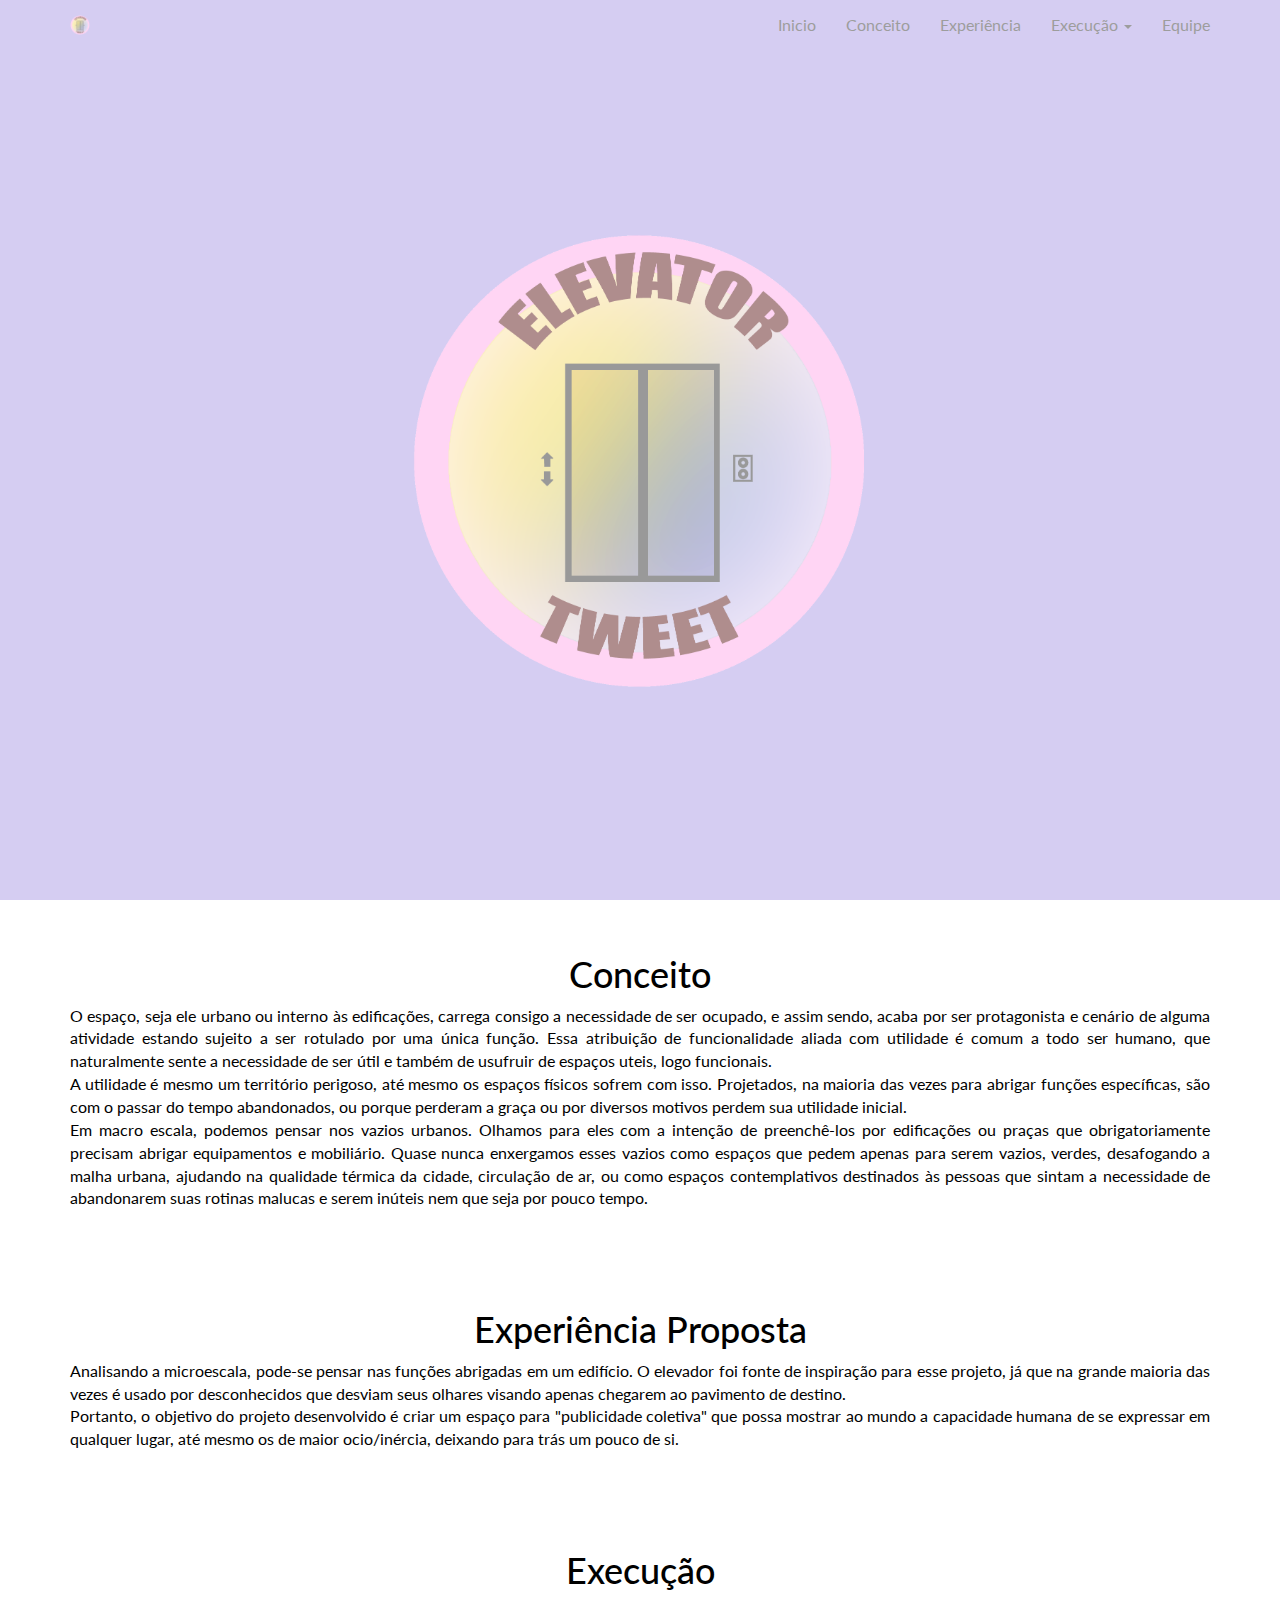
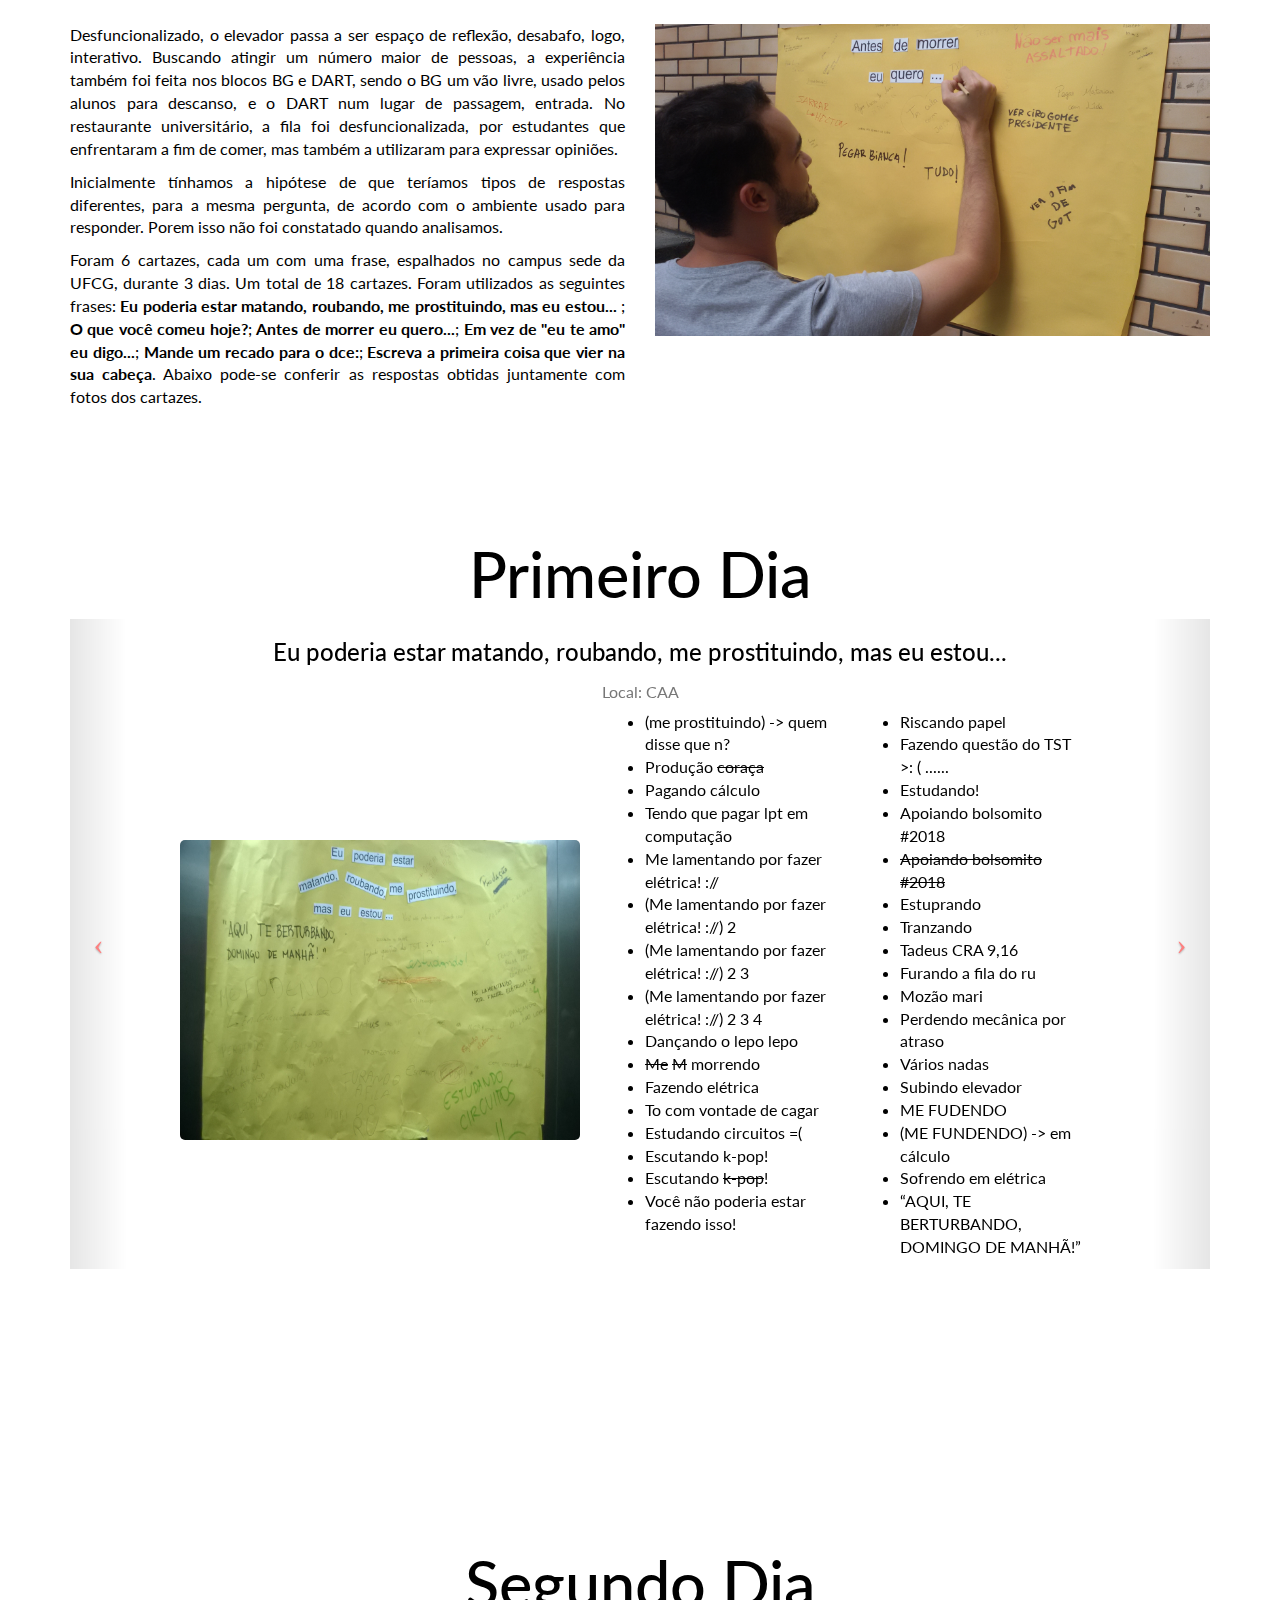
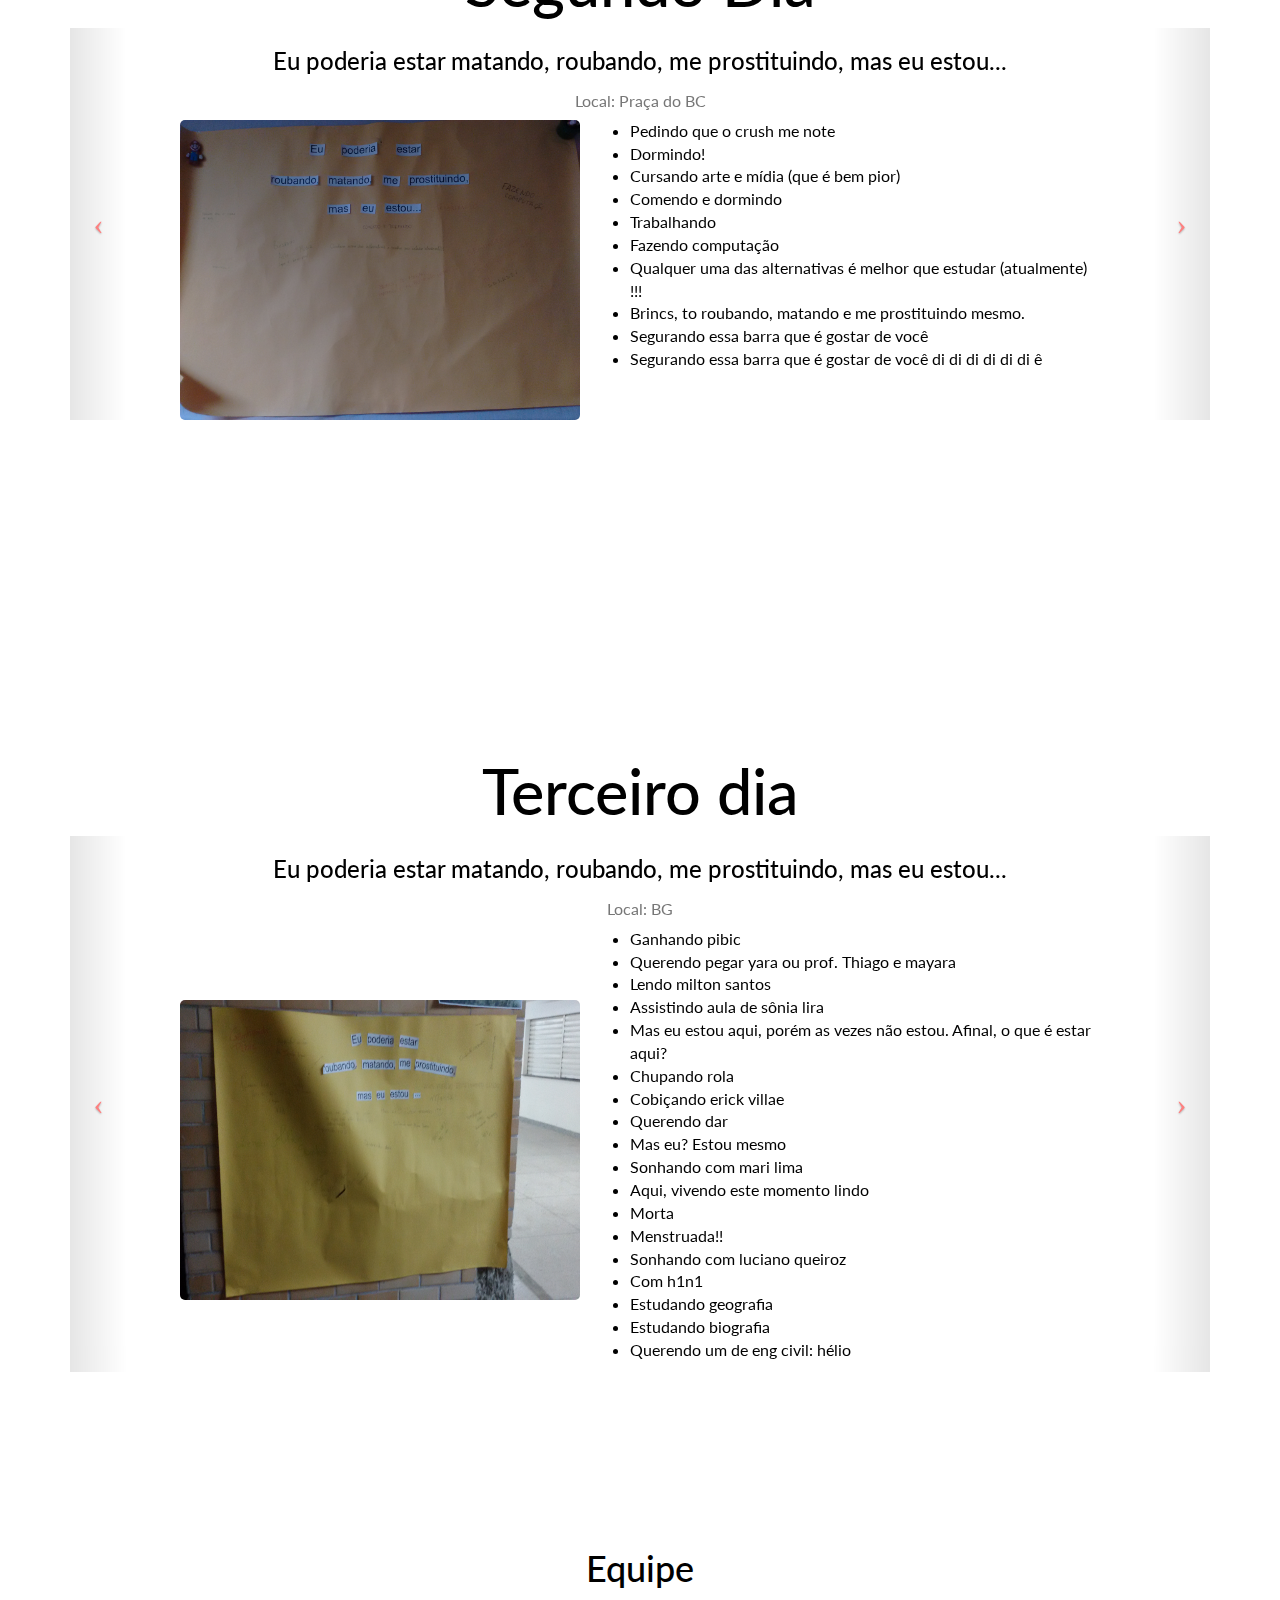
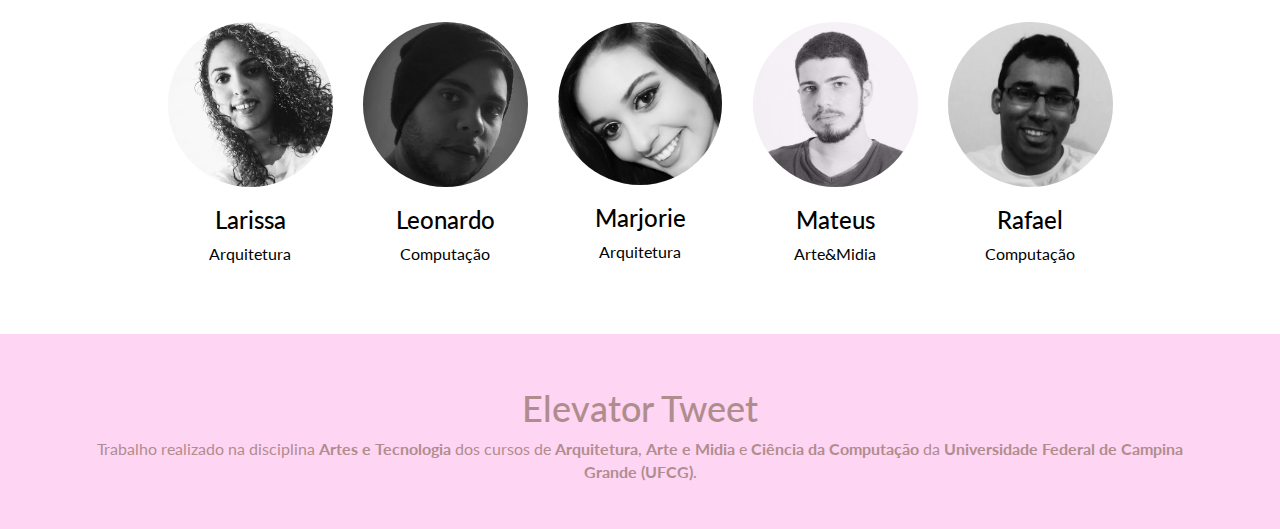
<file: index.html>
<html><head>
  <meta charset="utf-8">
  <meta name="viewport" content="width=device-width, initial-scale=1">
  <script type="text/javascript" src="http://cdnjs.cloudflare.com/ajax/libs/jquery/2.0.3/jquery.min.js"></script>
  <script type="text/javascript" src="http://netdna.bootstrapcdn.com/bootstrap/3.3.4/js/bootstrap.min.js"></script>
  <link href="http://cdnjs.cloudflare.com/ajax/libs/font-awesome/4.3.0/css/font-awesome.min.css" rel="stylesheet" type="text/css">
  <link href="index.css" rel="stylesheet" type="text/css">
</head>
<body>
  <nav class="navbar navbar-default navbar-fixed-top navbar-inverse">
    <div class="container">
      <div class="navbar-header">
        <button type="button" class="navbar-toggle" data-toggle="collapse" data-target="#navbar-ex-collapse">
          <span class="sr-only">Toggle navigation</span>
          <span class="icon-bar"></span>
          <span class="icon-bar"></span>
          <span class="icon-bar"></span>
        </button>
        <a class="navbar-brand"><img height="20" alt="Brand" src="images/02.png"></a>
      </div>
      <div class="collapse navbar-collapse" id="navbar-ex-collapse">
        <ul class="nav navbar-nav navbar-right">
          <li>
            <a href="#">Inicio</a>
          </li>
          <li>
            <a href="#conceito">Conceito</a>
          </li>
          <li>
            <a href="#experiencia">Experiência</a>
          </li>
          <li class="dropdown hidden-xs">
            <a href="#" class="dropdown-toggle" data-toggle="dropdown" role="button" aria-haspopup="true" aria-expanded="false">Execução <span class="caret"></span></a>
            <ul class="dropdown-menu">
              <li>
                <a href="#execucao">Planejamento da Execução</a>
              </li>
              <li>
                <a href="#section-primeiro-dia">Primeiro Dia</a>
              </li>
              <li>
                <a href="#section-segundo-dia">Segundo Dia</a>
              </li>
              <li>
                <a href="#section-terceiro-dia">Terceiro Dia</a>
              </li>
            </ul>
          </li>
          <li class="dropdown hidden-sm  hidden-md hidden-lg">
            <a href="#" class="dropdown-toggle" data-toggle="dropdown" role="button" aria-haspopup="true" aria-expanded="false">Execução <span class="caret"></span></a>
            <ul class="dropdown-menu">
              <li>
                <a href="#execucao">Planejamento da Execução</a>
              </li>
              <li>
                <a href="#section-primeiro-dia-mobile">Primeiro Dia</a>
              </li>
              <li>
                <a href="#section-segundo-dia-mobile">Segundo Dia</a>
              </li>
              <li>
                <a href="#section-terceiro-dia-mobile">Terceiro Dia</a>
              </li>
            </ul>
          </li>
          <li>
            <a href="#equipe">Equipe</a>
          </li>
        </ul>
      </div>
    </div>
  </nav>
  <header class="cover">
    <div class="cover-image"></div>
    <div class="container">
      <div class="row">
        <div class="col-md-12 text-center">
          <br>
          <br>
          <img src="images/02.png" class="img-responsive center-block" width="42%">
          <br>
          <br>
        </div>
      </div>
    </div>
  </header>

  <main>
    <div class="section" id="conceito">
      <div class="container">
        <div class="row">
          <div class="col-md-12">
            <h1 class="text-center">Conceito</h1>
            <p class="text-justify">
              O espaço, seja ele urbano ou interno às edificações, carrega consigo a necessidade de ser ocupado, e assim sendo, acaba por ser protagonista e cenário de alguma atividade estando sujeito a ser rotulado por uma única função. Essa atribuição de funcionalidade aliada com utilidade é comum a todo ser humano, que naturalmente sente a necessidade de ser útil e também de usufruir de espaços uteis, logo funcionais.
              <br/>
              A utilidade é mesmo um território perigoso, até mesmo os espaços físicos sofrem com isso. Projetados, na maioria das vezes para abrigar funções específicas, são com o passar do tempo abandonados, ou porque perderam a graça ou por diversos motivos perdem sua utilidade inicial.
              <br/>
              Em macro escala, podemos pensar nos vazios urbanos. Olhamos para eles com a intenção de preenchê-los por edificações ou praças que obrigatoriamente precisam abrigar equipamentos e mobiliário. Quase nunca enxergamos esses vazios como espaços que pedem apenas para serem vazios, verdes, desafogando a malha urbana, ajudando na qualidade térmica da cidade, circulação de ar, ou como espaços contemplativos destinados às pessoas que sintam a necessidade de abandonarem suas rotinas malucas e serem inúteis nem que seja por pouco tempo.

            </div>
          </div>
        </div>
      </div>
    <div class="section" id="experiencia">
        <div class="container">
          <div class="row">
            <div class="col-md-12">
              <h1 class="text-center">Experiência Proposta</h1>
              <p class="text-justify">
                Analisando a microescala, pode-se pensar nas funções abrigadas em um edifício. O elevador foi fonte de inspiração para esse projeto, já que na grande maioria das vezes é usado por desconhecidos que desviam seus olhares visando apenas chegarem ao pavimento de destino.
                <br/>
                Portanto, o objetivo do projeto desenvolvido é criar um espaço para "publicidade coletiva" que possa mostrar ao mundo a capacidade humana de se expressar em qualquer lugar, até mesmo os de maior ocio/inércia, deixando para trás um pouco de si.
                <br/>

              </div>
            </div>
          </div>
        </div>
    <div class="section" id="execucao">
          <div class="container">
            <div class="row">
              <div class="col-md-12">
                <h1 class="text-center">Execução</h1>
                <br/>

              </div>
              <div class="col-md-6 text-justify">
                <p>Desfuncionalizado, o elevador passa a ser espaço de reflexão, desabafo, logo, interativo. Buscando atingir um número maior de pessoas, a experiência também foi feita nos blocos BG e DART, sendo o BG um vão livre, usado pelos alunos para descanso, e o DART num lugar de passagem, entrada. No restaurante universitário, a fila foi desfuncionalizada, por estudantes que enfrentaram a fim de comer, mas também a utilizaram para expressar opiniões.</p>

                <p>Inicialmente tínhamos a hipótese de que teríamos tipos de respostas diferentes, para a mesma pergunta, de acordo com o ambiente usado para responder. Porem isso não foi constatado quando analisamos. </p>

                <p>Foram 6 cartazes, cada um com uma frase, espalhados no campus sede da UFCG, durante 3 dias. Um total de 18 cartazes. Foram utilizados as seguintes frases: <b>Eu poderia estar matando, roubando, me prostituindo, mas eu estou...</b> ; <b>O que você comeu hoje?</b>; <b>Antes de morrer eu quero...</b>; <b>Em vez de "eu te amo" eu digo...</b>; <b>Mande um recado para o dce:</b>; <b>Escreva a primeira coisa que vier na sua cabeça</b>. Abaixo pode-se conferir as respostas obtidas juntamente com fotos dos cartazes. </p>
              </div>
              <div class="col-md-6">
                <img class="img-responsive center-block" src="images/usuarioRU.jpg" />
              </div>
            </div>
          </div>
        </div>
    </div>

    <!-- Section Day of execution -->
    <!-- Default Version -->
    <div class="section cover hidden-xs" id="section-primeiro-dia">
      <div class="container">
        <div class="row">
          <div class="col-md-12">
            <h1 class="text-center">Primeiro Dia</h1>
          </div>
          <div class="col-md-12">
            <div id="primeiro-dia" data-interval="false" class="carousel slide" data-ride="carousel">
              <div class="carousel-inner">
                <div class="active item">
                  <div class="col-md-12">
                    <h3 class="text-center">Eu poderia estar matando, roubando, me prostituindo, mas eu estou...</h3>
                    <h3 class="text-center"><small>Local: CAA</small> </h3>
                  </div>
                  <div class="col-md-10 col-md-offset-1">
                    <div class="media">
                      <div class="media-left media-middle">
                        <img class="center-block img-rounded media-object"  src="images/cartazes/caa1_segunda.jpg" style="width: 400px; height: 300px;">
                      </div>
                      <div class="media-body">
                        <div class="col-md-6">
                          <ul>
                            <li>(me prostituindo) -&gt; quem disse que n?

                            </li>
                            <li>Produção <strike>coraça</strike>

                            </li>
                            <li>Pagando cálculo

                            </li>
                            <li>Tendo que pagar lpt em computação

                            </li>
                            <li>Me lamentando por fazer elétrica! ://

                            </li>
                            <li>(Me lamentando por fazer elétrica! ://) 2

                            </li>
                            <li>(Me lamentando por fazer elétrica! ://) 2 3

                            </li>
                            <li>(Me lamentando por fazer elétrica! ://) 2 3 4

                            </li>
                            <li>Dançando o lepo lepo

                            </li>
                            <li><strike>Me</strike> <strike>M</strike> morrendo

                            </li>
                            <li>Fazendo elétrica

                            </li>
                            <li>To com vontade de cagar

                            </li>
                            <li>Estudando circuitos =(

                            </li>
                            <li>Escutando k-pop!

                            </li>
                            <li>Escutando <strike>k-pop</strike>!

                            </li>
                            <li>Você não poderia estar fazendo isso!

                            </li>

                          </ul>
                        </div>
                        <div class="col-md-6">
                          <ul>

                            <li>Riscando papel

                            </li>
                            <li>Fazendo questão do TST &gt;: ( ......

                            </li>
                            <li>Estudando!

                            </li>
                            <li>Apoiando bolsomito #2018

                            </li>
                            <li><strike>Apoiando bolsomito #2018</strike>

                            </li>
                            <li>Estuprando

                            </li>
                            <li>Tranzando

                            </li>
                            <li>Tadeus CRA 9,16

                            </li>
                            <li>Furando a fila do ru

                            </li>
                            <li>Mozão mari

                            </li>
                            <li>Perdendo mecânica por atraso

                            </li>
                            <li>Vários nadas

                            </li>
                            <li>Subindo elevador

                            </li>
                            <li>ME FUDENDO

                            </li>
                            <li>(ME FUNDENDO) -&gt; em cálculo

                            </li>
                            <li>Sofrendo em elétrica

                            </li>
                            <li>“AQUI, TE BERTURBANDO, DOMINGO DE MANHÃ!”

                            </li>
                          </ul>
                        </div>
                      </div>
                    </div>
                  </div>

                </div>
                <div class="item">
                  <div class="col-md-12">
                    <h3 class="text-center">O que você comeu hoje?</h3>
                    <h3 class="text-center"><small>Local: Quiosque</small> </h3>
                  </div>
                  <div class="col-md-10 col-md-offset-1">
                    <div class="media">
                      <div class="media-left media-middle">
                        <img class="center-block img-rounded media-object"  src="images/cartazes/quiosque_segunda.jpg" style="width: 400px; height: 300px;">
                      </div>
                      <div class="media-body">
                        <ul>
                              <li>Pão com ovo (com ilustração)

                              </li>
                              <li>Pão

                              </li>
                              <li>Tapioca

                              </li>
                              <li>Você

                              </li>
                              <li>Ninguém

                              </li>
                        </ul>
                      </div>
                    </div>
                  </div>
                </div>
                <div class="item">
                  <div class="col-md-12">
                    <h3 class="text-center">Antes de morrer eu quero...</h3>
                    <h3 class="text-center"><small>Local: CAA</small> </h3>
                  </div>
                  <div class="col-md-10 col-md-offset-1">
                    <div class="media">
                      <div class="media-left media-middle">
                        <img class="center-block img-rounded media-object"  src="images/cartazes/caa2_segunda.jpg" style="width: 400px; height: 300px;">
                      </div>
                      <div class="media-body">
                        <div class="col-md-6">
                            <ul>
                              <li>Ver a tatoo do Luiz

                              </li>
                              <li>Beijar sua boca!

                              </li>
                              <li>Ver o treze ganhar da raposa

                              </li>
                              <li>Ver o <strike>treze ganhar da raposa</strike>

                              </li>
                              <li>Perder a virgindade

                              </li>
                              <li>Desistir de lpt

                              </li>
                              <li>Abrir um cabaré

                              </li>
                              <li>Passar um chandinho

                              </li>
                              <li>MATAR EUSTÁQUIO

                              </li>
                              <li>Me formar

                              </li>
                              <li>Assistir Got

                              </li>
                              <li>Goza muitoooooo!!!

                              </li>
                              <li>Pegar Geral!!!

                              </li>
                              <li>Só me formar mesmo!

                              </li>
                              <li>Comer!!

                              </li>
                              <li>(Comer!!) -&gt; Só da para alguém mesmo!

                              </li>
                              <li>Passar um dia na carreta furacão

                              </li>
                              <li>Pegar o dsc inteiro

                              </li>
                            </ul>
                        </div>
                        <div class="col-md-6">
                          <ul>
                            <li>Pegar você!

                            </li>
                            <li>Ficar rica!

                            </li>
                            <li>Morar c/ o Antonio

                            </li>
                            <li>Pagar calculo1

                            </li>
                            <li>Pagar p1

                            </li>
                            <li>Me tornar Dalton

                            </li>
                            <li>Receber meu diploma!!

                            </li>
                            <li>Ter vivido

                            </li>
                            <li>Conhecer Rupaul

                            </li>
                            <li>SAIR DE ELÉTRICA

                            </li>
                            <li>VIVER

                            </li>
                            <li>Beijar Dandara Maria

                            </li>
                            <li>Beijar <strike>Dandara</strike> -&gt; Bi &lt;- <strike>Maria</strike>

                            </li>
                            <li><a name="_GoBack"></a> Me formar em computação!!!

                            </li>
                            <li>Me formar em computação!!! 2

                            </li>
                            <li>Me formar em computação!!! 2.3

                            </li>
                            <li>Me formar em computação!!! 2.3.4

                            </li>
                            <li>Me formar em computação!!! 2.3.4.5

                            </li>
                          </ul>

                        </div>

                      </div>
                    </div>
                  </div>
                </div>
                <div class="item">
                  <div class="col-md-12">
                    <h3 class="text-center">Escreva a primeira coisa que vier na sua cabeça:</h3>
                    <h3 class="text-center"><small>Local: BG</small> </h3>
                  </div>
                  <div class="col-md-10 col-md-offset-1">
                    <div class="media">
                      <div class="media-left media-middle">
                        <img class="center-block img-rounded media-object"  src="images/cartazes/bg_segunda.jpg" style="width: 400px; height: 300px;">
                      </div>
                      <div class="media-body">
                        <ul>
                        <li>League of Legends

                        </li>
                        <li>Toco

                        </li>
                        <li>Fogueira

                        </li>
                        <li>Rola

                        </li>
                        <li>Fumo

                        </li>
                        <li>Prova Marinalva

                        </li>
                        <li>Sexo selvagem

                        </li>
                        <li>Andrea Mello

                        </li>
                        <li>Rola s2

                        </li>
                        <li>Maconha (com ilustração)

                        </li>
                        <li>Provas

                        </li>
                        <li>Rola

                        </li>
                        <li>Macho

                        </li>
                        </ul>

                      </div>
                    </div>
                  </div>
                </div>
              </div>
              <a class="left carousel-control" href="#primeiro-dia" data-slide="prev"><i class="icon-prev  fa fa-angle-left"></i></a>
              <a class="right carousel-control" href="#primeiro-dia" data-slide="next"><i class="icon-next fa fa-angle-right"></i></a>
            </div>
          </div>
        </div>
      </div>
    </div>
    <div class="section cover hidden-xs" id="section-segundo-dia">
      <div class="container">
        <div class="row">
          <div class="col-md-12">
            <h1 class="text-center">Segundo Dia</h1>
          </div>
          <div class="col-md-12">
            <div id="segundo-dia" data-interval="false" class="carousel slide" data-ride="carousel">
              <div class="carousel-inner">
                <div class="active item">
                  <div class="col-md-12">
                    <h3 class="text-center">Eu poderia estar matando, roubando, me prostituindo, mas eu estou...</h3>
                    <h3 class="text-center"><small>Local: Praça do BC</small> </h3>
                  </div>
                  <div class="col-md-10 col-md-offset-1">
                    <div class="media">
                      <div class="media-left media-middle">
                        <img class="center-block img-rounded media-object"  src="images/cartazes/bc_terca.jpg" style="width: 400px; height: 300px;">
                      </div>
                      <div class="media-body">
                        <ul>
                        <li>Pedindo que o crush me note

                        </li>
                        <li>Dormindo!

                        </li>
                        <li>Cursando arte e mídia (que é bem pior)

                        </li>
                        <li>Comendo e dormindo

                        </li>
                        <li>Trabalhando

                        </li>
                        <li>Fazendo computação

                        </li>
                        <li>Qualquer uma das alternativas é melhor que estudar (atualmente) !!!

                        </li>
                        <li>Brincs, to roubando, matando e me prostituindo mesmo.

                        </li>
                        <li>Segurando essa barra que é gostar de você

                        </li>
                        <li>Segurando essa barra que é gostar de você di di di di di di ê

                        </li>
                        </ul>

                      </div>
                    </div>
                  </div>

                </div>
                <div class="item">
                  <div class="col-md-12">
                    <h3 class="text-center">O que você comeu hoje?</h3>
                    <h3 class="text-center"><small>Local: BG</small> </h3>
                  </div>
                  <div class="col-md-10 col-md-offset-1">
                    <div class="media">
                      <div class="media-left media-middle">
                        <img class="center-block img-rounded media-object"  src="images/cartazes/bg_terca.jpg" style="width: 400px; height: 300px;">
                      </div>
                      <div class="media-body">
                        <ul>
                              <li>Queria pão, mas foi polvilho

                              </li>
                              <li>Uma refeição rica de R.U *-*

                              </li>
                              <li>Arroz e feijão &lt;3

                              </li>
                              <li>Buceta

                              </li>
                              <li>Bolo de chocolate sem glutén

                              </li>
                              <li>Tudo!!!

                              </li>
                              <li>Ricardo &lt;3

                              </li>
                              <li>Não posso falar :x

                              </li>
                              <li>Rosquinha :)

                              </li>
                              <li>Estudante sobrevive de torrada e requeijão &lt;3

                              </li>
                        </ul>

                      </div>
                    </div>
                  </div>
                </div>
                <div class="item">
                  <div class="col-md-12">
                    <h3 class="text-center">Antes de morrer eu quero...</h3>
                    <h3 class="text-center"><small>Local: DART</small> </h3>
                  </div>
                  <div class="col-md-10 col-md-offset-1">
                    <div class="media">
                      <div class="media-left media-middle">
                        <img class="center-block img-rounded media-object"  src="images/cartazes/dart2_terca.jpg" style="width: 400px; height: 300px;">
                      </div>
                      <div class="media-body">
                        <ul>
                          <li>Tô com fome</li>
                          <li>Quer café?</li>
                          <li>Te considero pakas</li>
                          <li>Me compra uma coxinha!!</li>
                          <li>Eu também me amo!</li>
                          <li>Raciocínio racional</li>
                          <li>Vem k</li>
                          <li>Tô com fome</li>
                          <li>Let’s vamos</li>
                          <li>Quando é que posso beijar sua boca?</li>
                          <li>Vai querer acompanhamento?</li>
                          <li>Sai que tá calor!</li>
                          <li>Pow pow pow</li>
                          <li>Cai fora! Eu hein! Vôte</li>
                          <li>Vamo si bejá?</li>
                          <li>Amo! Com força!</li>
                          <li>Fode esse cu!!!</li>
                          <li>Nhom nhom!</li>
                        </ul>
                      </div>
                    </div>
                  </div>
                </div>
                <div class="item">
                  <div class="col-md-12">
                    <h3 class="text-center">Em vez de "eu te amo" eu digo...</h3>
                    <h3 class="text-center"><small>Local:CAA</small> </h3>
                  </div>
                  <div class="col-md-10 col-md-offset-1">
                    <div class="media">
                      <div class="media-left media-middle">
                        <img class="center-block img-rounded media-object"  src="images/cartazes/caa_terca.jpg" style="width: 400px; height: 300px;">
                      </div>
                      <div class="media-body">
                        <div class="col-md-6">
                          <ul>

                            <li>Quer pizza

                            </li>
                            <li>Vamo comer comigo?

                            </li>
                            <li>Vamos beber que amar estar difícil

                            </li>
                            <li>“compro um pastel doce para você”

                            </li>
                            <li>Que aturo sua TPM

                            </li>
                            <li>Se abaixa e faz boquete

                            </li>
                            <li>Obrigado migo

                            </li>
                            <li>Gosto muito de você

                            </li>
                            <li>Siga em frente, não olhe para o lado se liga no mestiço, na batida do cavacoooo...

                            </li>
                            <li>Elétrica&gt;&gt;civil

                            </li>
                            <li>Elétrica&gt;&gt;civil bossais

                            </li>
                            <li>Sexo

                            </li>
                            <li>Vendo calcinhas (83)988029232

                            </li>
                            <li>Apareço na sua casa mais tarde com chocolate

                            </li>
                            <li>Saia de elétrica

                            </li>
                            <li>“Saudades do teu rabo.”

                            </li>
                            <li>Vai danada!!!

                            </li>
                            <li>Ok

                            </li>
                            <li>Vamos codar!!

                            </li>
                          </ul>
                        </div>
                        <div class="col-md-6">
                          <ul>
                            <li>Heiton é gay

                            </li>
                            <li>Heiton é <strike>gay</strike>

                            </li>
                            <li>A vida e cheia de dor

                            </li>
                            <li>Me beija

                            </li>
                            <li>Pagar técnicas

                            </li>
                            <li>Quer uma coxinha?

                            </li>
                            <li>Te quero

                            </li>
                            <li>Te ajudo com a maquete hoje a noite!

                            </li>
                            <li>Vá se fuder

                            </li>
                            <li>Me dá uma coxinha! (&lt;3)

                            </li>
                            <li>Mas eu considero você um ótimo amigo

                            </li>
                            <li>Morra

                            </li>
                            <li>Bora comer coxinha

                            </li>
                            <li>“Eu livro” (&lt;3)

                            </li>
                            <li>Foda-se

                            </li>
                            <li>Obrigada =)

                            </li>
                            <li>OR! Leseira da gôta

                            </li>
                            <li>Bora jogar?

                            </li>
                            <li>“fique de boas”

                            </li>
                          </ul>
                        </div>


                      </div>
                    </div>
                  </div>
                </div>
                <div class="item">
                  <div class="col-md-12">
                    <h3 class="text-center">Escreva a primeira coisa que vier na sua cabeça:</h3>
                    <h3 class="text-center"><small>Local: DART</small> </h3>
                  </div>
                  <div class="col-md-10 col-md-offset-1">
                    <div class="media">
                      <div class="media-left media-middle">
                        <img class="center-block img-rounded media-object"  src="images/cartazes/dart_terca.jpg" style="width: 400px; height: 300px;">
                      </div>
                      <div class="media-body">
                        <ul>
                        <li>Aula de Glácio...

                        </li>
                        <li>Aula de glácio...Afff!

                        </li>
                        <li>Aula de glácio...Afff! (tadinho)

                        </li>
                        <li>Aula de glácio...afff! (isso)

                        </li>
                        <li>MACONHA

                        </li>
                        <li>bosta

                        </li>
                        <li>não vou com a cara dela

                        </li>
                        <li>nego é cabeça de gelo

                        </li>
                        <li>bad

                        </li>
                        <li>Sam é uma diva &lt;3

                        </li>
                        <li>Amor

                        </li>
                        <li>Chapéu

                        </li>
                        <li>Ora bombasta!’?

                        </li>
                        <li>Morre, daibo!

                        </li>
                        <li>Deprê

                        </li>
                        <li>Raciocínio racional

                        </li>
                        <li>Comida

                        </li>
                        <li>Fome!

                        </li>
                        <li>Que hoje tenha RU

                        </li>
                        <li>O jovem no Brasil não é levado a sério

                        </li>
                        <li>A vontade de comer a tua mãe!

                        </li>
                        <li>A chicugunha bateu em Joelson e voltou com medo (°_°) (0_0)

                        </li>
                        </ul>

                      </div>
                    </div>
                  </div>
                </div>
              </div>
              <a class="left carousel-control" href="#segundo-dia" data-slide="prev"><i class="icon-prev  fa fa-angle-left"></i></a>
              <a class="right carousel-control" href="#segundo-dia" data-slide="next"><i class="icon-next fa fa-angle-right"></i></a>
            </div>
          </div>
        </div>
      </div>
    </div>
    <div class="section cover hidden-xs" id="section-terceiro-dia">
      <div class="container">
        <div class="row">
          <div class="col-md-12">
            <h1 class="text-center">Terceiro dia</h1>
          </div>
          <div class="col-md-12">
            <div id="terceiro-dia" data-interval="false" class="carousel slide" data-ride="carousel">
              <div class="carousel-inner">
                <div class="active item">
                  <div class="col-md-12">
                    <h3 class="text-center">Eu poderia estar matando, roubando, me prostituindo, mas eu estou...</h3>
                    <h3 class="text-center"><small>Local: BG</small> </h3>
                  </div>
                  <div class="col-md-10 col-md-offset-1">
                    <div class="media">
                      <div class="media-left media-middle">
                        <img class="center-block img-rounded media-object"  src="images/cartazes/bg_quarta.jpg" style="width: 400px; height: 300px;">
                      </div>
                      <div class="media-body">
                        <ul>
                          <li>Ganhando pibic</li>
                          <li>Querendo pegar yara ou prof. Thiago e mayara</li>
                          <li>Lendo milton santos</li>
                          <li>Assistindo aula de sônia lira</li>
                          <li>Mas eu estou aqui, porém as vezes não estou. Afinal, o que é estar aqui?</li>
                          <li>Chupando rola</li>
                          <li>Cobiçando erick villae</li>
                          <li>Querendo dar</li>
                          <li>Mas eu? Estou mesmo</li>
                          <li>Sonhando com mari lima</li>
                          <li>Aqui, vivendo este momento lindo</li>
                          <li>Morta</li>
                          <li>Menstruada!!</li>
                          <li>Sonhando com luciano queiroz</li>
                          <li>Com h1n1</li>
                          <li>Estudando geografia</li>
                          <li>Estudando biografia</li>
                          <li>Querendo um de eng civil: hélio</li>
                        </ul>
                      </div>
                    </div>
                  </div>

                </div>
                <div class="item">
                  <div class="col-md-12">
                    <h3 class="text-center">O que você comeu hoje?</h3>
                    <h3 class="text-center"><small>Local: CAA</small> </h3>
                  </div>
                  <div class="col-md-10 col-md-offset-1">
                    <div class="media">
                      <div class="media-left media-middle">
                        <img class="center-block img-rounded media-object"  src="images/cartazes/caa1_quarta.jpg" style="width: 400px; height: 300px;">
                      </div>
                      <div class="media-body">
                        <div class="col-md-6">
                          <ul>
                            <li>Todynho + empada

                            </li>
                            <li>Nada? Ninguém?

                            </li>
                            <li>Banana

                            </li>
                            <li>Palha italiana

                            </li>
                            <li>Tapioca

                            </li>
                            <li>Bolo no pote - Louise arquitetura

                            </li>
                            <li>Almoço quisoque

                            </li>
                            <li>Eu amo aquele idiota

                            </li>
                            <li>Bolo+nescau

                            </li>
                            <li>Pão+bolo

                            </li>
                            <li>Bolo no pote de Louise

                            </li>
                            <li>Queijo

                            </li>
                            <li>Klekle com café

                            </li>
                            <li>Banana+açaí

                            </li>
                            <li>Uma xota apertada

                            </li>
                            <li>Cuzcuz

                            </li>
                            <li>Buc...

                            </li>
                            <li>Nescau

                            </li>
                            <li>Arroz, feijão, frango, farofa

                            </li>
                            <li>Nada

                            </li>
                          </ul>
                        </div>
                        <div class="col-md-6">

                          <ul>

                            <li>Todynho

                            </li>
                            <li>Thallytinha a fazendinha

                            </li>
                            <li>Pastel e suco

                            </li>
                            <li>Thallytinha à caça dora

                            </li>
                            <li>Resto de pizza+suco

                            </li>
                            <li>Cu

                            </li>
                            <li>Arrubacão+buxada

                            </li>
                            <li>Baião

                            </li>
                            <li>Bolacha sem graça

                            </li>
                          </ul>

                        </div>
                      </div>
                    </div>
                  </div>
                </div>
                <div class="item">
                  <div class="col-md-12">
                    <h3 class="text-center">Antes de morrer eu quero...</h3>
                    <h3 class="text-center"><small>Local: RU</small> </h3>
                  </div>
                  <div class="col-md-10 col-md-offset-1">
                    <div class="media">
                      <div class="media-left media-middle">
                        <img class="center-block img-rounded media-object"  src="images/cartazes/ru_quarta.jpg" style="width: 400px; height: 300px;">
                      </div>
                      <div class="media-body">
                        <div class="col-md-6">
                          <ul>
                            <li>Pegar lucas de assis!

                            </li>
                            <li>Pegar lucas de assis! (já peguei)

                            </li>
                            <li>Comprar uma aquarela da lukas

                            </li>
                            <li>Pegar bianca!

                            </li>
                            <li>Tudo!

                            </li>
                            <li>Ter aula com joca

                            </li>
                            <li>Menage a trois

                            </li>
                            <li>Pegar cálculo

                            </li>
                            <li>Ir para lisboa

                            </li>
                            <li>Comprar o maior pote de nutella da face da terra

                            </li>
                            <li>Ser magro! (de verdade)

                            </li>
                            <li>Txu, eu quero txá!

                            </li>
                            <li>Viver

                            </li>
                            <li>Pegar araca (eu tbm quero)

                            </li>
                            <li>Perder o bv

                            </li>
                            <li>Não ser mais assaltado!

                            </li>
                            <li>Transar mais

                            </li>
                            <li>Sarrar na biblioteca

                            </li>
                          </ul>
                        </div>
                        <div class="col-md-6">
                          <ul>

                            <li>Pagar materiais com leda

                            </li>
                            <li>Ver ciro gomes presidente

                            </li>
                            <li>Ver o fim de got

                            </li>
                            <li>Fazer intercâmbio sozinha

                            </li>
                            <li>Ser magra

                            </li>
                            <li>Visitar meu gato

                            </li>
                            <li>Me guardar!

                            </li>
                            <li>Namorar, casar e ter filhos com jéssica melo!

                            </li>
                            <li>Casar

                            </li>
                            <li>Terminar esse curso!

                            </li>
                            <li>Sarrar

                            </li>
                            <li>A grade nova de cc

                            </li>
                            <li>Perder a virgindade

                            </li>
                            <li>Sarrar

                            </li>
                            <li>Pegar yara

                            </li>
                            <li>Pegar aninha de novo

                            </li>
                            <li>Poder comprar uma maleta da faber castel

                            </li>
                            <li>Uma palha italiana do boy da palha

                            </li>
                          </ul>

                        </div>

                      </div>
                    </div>
                  </div>
                </div>
                <div class="item">
                  <div class="col-md-12">
                    <h3 class="text-center">Em vez de "eu te amo" eu digo...</h3>
                    <h3 class="text-center"><small>Local: DART</small> </h3>
                  </div>
                  <div class="col-md-10 col-md-offset-1">
                    <div class="media">
                      <div class="media-left media-middle">
                        <img class="center-block img-rounded media-object"  src="images/cartazes/dart2_quarta.jpg" style="width: 400px; height: 300px;">
                      </div>
                      <div class="media-body">
                        <ul>
                          <li>Tô com fome</li>
                          <li>Quer café?</li>
                          <li>Te considero pakas</li>
                          <li>Me compra uma coxinha!!</li>
                          <li>Eu também me amo!</li>
                          <li>Raciocínio racional</li>
                          <li>Vem k</li>
                          <li>Tô com fome</li>
                          <li>Let’s vamos</li>
                          <li>Quando é que posso beijar sua boca?</li>
                          <li>Vai querer acompanhamento?</li>
                          <li>Sai que tá calor!</li>
                          <li>Pow pow pow</li>
                          <li>Cai fora! Eu hein! Vôte</li>
                          <li>Vamo si bejá?</li>
                          <li>Amo! Com força!</li>
                          <li>Fode esse cu!!!</li>
                          <li>Nhom nhom!</li>
                        </ul>
                      </div>
                    </div>
                  </div>
                </div>
                <div class="item">
                  <div class="col-md-12">
                    <h3 class="text-center">Mande um recado para o dce:</h3>
                    <h3 class="text-center"><small>DART</small> </h3>
                  </div>
                  <div class="col-md-10 col-md-offset-1">
                    <div class="media">
                      <div class="media-left media-middle">
                        <img class="center-block img-rounded media-object"  src="images/cartazes/dart_quarta.jpg" style="width: 400px; height: 300px;">
                      </div>
                      <div class="media-body">
                        <ul>
                          <li>Cadê minha bolsa?</li>
                          <li>DCE você é um inútil!!!</li>
                          <li>Quero um CA</li>
                          <li>Bolsonaro-2018</li>
                          <li>Que bosta</li>
                          <li>Gente, o ca!! Queria! Uma salinha bem de boa... Um sofá e pá! Umas ates. Bom demais</li>
                          <li>Por que parece doce?</li>
                          <li>Burrrrrn!!</li>
                          <li>Me dá dinheiro</li>
                          <li>DCE faz o que pelo curso de EDUCOM?</li>
                          <li>Preciso de uma sala no CA, como faz?</li>
                          <li>Quero minha carteira de estudante. Preciso ir ao cinema kkk</li>
                        </ul>
                      </div>
                    </div>
                  </div>
                </div>
                <div class="item">
                  <div class="col-md-12">
                    <h3 class="text-center">Escreva a primeira coisa que vier na sua cabeça:</h3>
                    <h3 class="text-center"><small>Local: CAA</small> </h3>
                  </div>
                  <div class="col-md-10 col-md-offset-1">
                    <div class="media">
                      <div class="media-left media-middle">
                        <img class="center-block img-rounded media-object"  src="images/cartazes/caa2_quarta.jpg" style="width: 400px; height: 300px;">
                      </div>
                      <div class="media-body">
                        <div class="col-md-6">
                          <ul>
                            <li>Trapézio descendente

                            </li>
                            <li> Bora pohaaa

                            </li>
                            <li> Azul

                            </li>
                            <li> Muito sono!!!

                            </li>
                            <li> Quero pagar mecânica!!

                            </li>
                            <li> Eu tbm!

                            </li>
                            <li> Solewoide de muows

                            </li>
                            <li> Vou ser reprovada por falta

                            </li>
                            <li> Fala Balwn Buqun

                            </li>
                            <li> K²=cat1²+cat2²

                            </li>
                            <li> Férias

                            </li>
                            <li> a²=b²+c³

                            </li>
                            <li> Ai dento

                            </li>
                            <li> Engenharia &lt;3

                            </li>
                            <li> Vamos viver

                            </li>
                            <li> Montante e jusante

                            </li>
                            <li> Quero que as férias acabe =(

                            </li>
                            <li> Lady Gaga volta pro POP!

                            </li>
                            <li> Flopado

                            </li>
                            <li> Tira teu cú

                            </li>
                            <li> Durmi

                            </li>
                            <li> Fuck me!

                            </li>
                            <li> Booora, hora do show, poha!

                            </li>
                            <li> Machistas não passarão

                            </li>
                            <li> Oi, cara de boi!

                            </li>
                          </ul>
                        </div>
                        <div class="col-md-6">
                          <ul>
                            <li> Cabelo Matheus Tomé

                            </li>
                            <li> Vamo SPFC

                            </li>
                            <li> Saudades da Espanha &lt;3

                            </li>
                            <li> Cu Bolsonaro 2018

                            </li>
                            <li> Meu presidente PSC-RJ

                            </li>
                            <li> Sao João cadê vc #partiupp

                            </li>
                            <li> Campinense campeão # raposa

                            </li>
                            <li> Vou perder cálculo 3

                            </li>
                            <li> UFCG é baile de favela

                            </li>
                            <li> Máquinas elétricas

                            </li>
                            <li> Depressão

                            </li>
                            <li> Minha cama!

                            </li>
                            <li> Dalton pra presidente!

                            </li>
                            <li> -Bolsonaro+amor

                            </li>
                            <li> Sono e fome

                            </li>
                            <li> Quero um abraço &lt;3

                            </li>
                            <li> Amor!

                            </li>
                            <li> Preciso aprender inglês!!!

                            </li>
                            <li> Beijo!

                            </li>
                            <li> Cálculo 1 Brito

                            </li>
                            <li> Lolzinho

                            </li>
                            <li> Fuck me
                            </li>

                            <li> Morte e destruição
                            </li>

                            <li> Tomei no cu em cálculo
                            </li>

                            <li>Vá estudar vagabundo
                            </li>
                          </ul>

                        </div>

                      </div>
                    </div>
                  </div>
                </div>
              </div>
              <a class="left carousel-control" href="#terceiro-dia" data-slide="prev"><i class="icon-prev  fa fa-angle-left"></i></a>
              <a class="right carousel-control" href="#terceiro-dia" data-slide="next"><i class="icon-next fa fa-angle-right"></i></a>
            </div>
          </div>
        </div>
      </div>
    </div>

    <!-- Smartphone Version -->
    <!-- <div class="section cover hidden-sm  hidden-md hidden-lg" id="section-primeiro-dia-mobile">
      <div class="container">
        <div class="row">
          <div class="col-md-12">
            <h1 class="text-center">Primeiro dia</h1>
          </div>
          <div class="col-md-12">
            <div id="primeiro-dia" data-interval="false" class="carousel slide" data-ride="carousel">
              <div class="carousel-inner">
                <div class="active item">
                  <div class="col-md-6">
                    <h3 class="text-center">Eu poderia estar matando, roubando, me prostituindo, mas eu estou...</h3>
                    <ol>
                      <li>One</li>
                      <li>Two</li>
                      <li>Three</li>
                    </ol>
                  </div>
                  <div class="col-md-6">
                    <img src="http://pingendo.github.io/pingendo-bootstrap/assets/placeholder.png" width="100%" heigth="90%">
                  </div>
                </div>
                <div class="item">
                  <div class="col-md-6">
                    <h3 class="text-center">O que você comeu hoje?</h3>
                    <ol>
                      <li>One</li>
                      <li>Two</li>
                      <li>Three</li>
                    </ol>
                  </div>
                  <div class="col-md-6">
                    <img src="http://pingendo.github.io/pingendo-bootstrap/assets/placeholder.png" width="100%" heigth="90%">
                  </div>
                </div>
                <div class=" item">
                  <div class="col-md-6">
                    <h3 class="text-center">Antes de morrer eu quero...</h3>
                    <ol>
                      <li>One</li>
                      <li>Two</li>
                      <li>Three</li>
                    </ol>
                  </div>
                  <div class="col-md-6">
                    <img src="http://pingendo.github.io/pingendo-bootstrap/assets/placeholder.png" width="100%" heigth="90%">
                  </div>
                </div>
                <div class="item">
                  <div class="col-md-6">
                    <h3 class="text-center">Em vez de "eu te amo" eu digo...</h3>
                    <ol>
                      <li>One</li>
                      <li>Two</li>
                      <li>Three</li>
                    </ol>
                  </div>
                  <div class="col-md-6">
                    <img src="http://pingendo.github.io/pingendo-bootstrap/assets/placeholder.png" width="100%" heigth="90%">
                  </div>
                </div>
                <div class="item">
                  <div class="col-md-6">
                    <h3 class="text-center">Mande um recado para o dce:</h3>
                    <ol>
                      <li>One</li>
                      <li>Two</li>
                      <li>Three</li>
                    </ol>
                  </div>
                  <div class="col-md-6">
                    <img src="http://pingendo.github.io/pingendo-bootstrap/assets/placeholder.png" width="100%" heigth="90%">
                  </div>
                </div>
                <div class="item">
                  <div class="col-md-6">
                    <h3 class="text-center">Escreva a primeira coisa que vier na sua cabeça:</h3>
                    <ol>
                      <li>One</li>
                      <li>Two</li>
                      <li>Three</li>
                    </ol>
                  </div>
                  <div class="col-md-6">
                    <img src="http://pingendo.github.io/pingendo-bootstrap/assets/placeholder.png" width="100%" heigth="90%">
                  </div>
                </div>
              </div>
              <a class="left carousel-control" href="#primeiro-dia" data-slide="prev"><i class="icon-prev  fa fa-angle-left"></i></a>
              <a class="right carousel-control" href="#primeiro-dia" data-slide="next"><i class="icon-next fa fa-angle-right"></i></a>
            </div>
          </div>
        </div>
      </div>
    </div>
    <div class="section cover hidden-sm  hidden-md hidden-lg" id="section-segundo-dia-mobile">
      <div class="container">
        <div class="row">
          <div class="col-md-12">
            <h1 class="text-center">Segundo dia</h1>
          </div>
          <div class="col-md-12">
            <div id="segundo-dia" data-interval="false" class="carousel slide" data-ride="carousel">
              <div class="carousel-inner">
                <div class="active item">
                  <div class="col-md-6">
                    <h3 class="text-center">Eu poderia estar matando, roubando, me prostituindo, mas eu estou...</h3>
                    <ol>
                      <li>One</li>
                      <li>Two</li>
                      <li>Three</li>
                    </ol>
                  </div>
                  <div class="col-md-6">
                    <img src="http://pingendo.github.io/pingendo-bootstrap/assets/placeholder.png" width="100%" heigth="90%">
                  </div>
                </div>
                <div class="item">
                  <div class="col-md-6">
                    <h3 class="text-center">O que você comeu hoje?</h3>
                    <ol>
                      <li>One</li>
                      <li>Two</li>
                      <li>Three</li>
                    </ol>
                  </div>
                  <div class="col-md-6">
                    <img src="http://pingendo.github.io/pingendo-bootstrap/assets/placeholder.png" width="100%" heigth="90%">
                  </div>
                </div>
                <div class=" item">
                  <div class="col-md-6">
                    <h3 class="text-center">Antes de morrer eu quero...</h3>
                    <ol>
                      <li>One</li>
                      <li>Two</li>
                      <li>Three</li>
                    </ol>
                  </div>
                  <div class="col-md-6">
                    <img src="http://pingendo.github.io/pingendo-bootstrap/assets/placeholder.png" width="100%" heigth="90%">
                  </div>
                </div>
                <div class="item">
                  <div class="col-md-6">
                    <h3 class="text-center">Em vez de "eu te amo" eu digo...</h3>
                    <ol>
                      <li>One</li>
                      <li>Two</li>
                      <li>Three</li>
                    </ol>
                  </div>
                  <div class="col-md-6">
                    <img src="http://pingendo.github.io/pingendo-bootstrap/assets/placeholder.png" width="100%" heigth="90%">
                  </div>
                </div>
                <div class="item">
                  <div class="col-md-6">
                    <h3 class="text-center">Mande um recado para o dce:</h3>
                    <ol>
                      <li>One</li>
                      <li>Two</li>
                      <li>Three</li>
                    </ol>
                  </div>
                  <div class="col-md-6">
                    <img src="http://pingendo.github.io/pingendo-bootstrap/assets/placeholder.png" width="100%" heigth="90%">
                  </div>
                </div>
                <div class="item">
                  <div class="col-md-6">
                    <h3 class="text-center">Escreva a primeira coisa que vier na sua cabeça:</h3>
                    <ol>
                      <li>One</li>
                      <li>Two</li>
                      <li>Three</li>
                    </ol>
                  </div>
                  <div class="col-md-6">
                    <img src="http://pingendo.github.io/pingendo-bootstrap/assets/placeholder.png" width="100%" heigth="90%">
                  </div>
                </div>
              </div>
              <a class="left carousel-control" href="#segundo-dia" data-slide="prev"><i class="icon-prev  fa fa-angle-left"></i></a>
              <a class="right carousel-control" href="#segundo-dia" data-slide="next"><i class="icon-next fa fa-angle-right"></i></a>
            </div>
          </div>
        </div>
      </div>
    </div>
    <div class="section cover hidden-sm  hidden-md hidden-lg" id="section-terceiro-dia-mobile">
      <div class="container">
        <div class="row">
          <div class="col-md-12">
            <h1 class="text-center">Terceiro Dia</h1>
          </div>
          <div class="col-md-12">
            <div id="segundo-dia" data-interval="false" class="carousel slide" data-ride="carousel">
              <div class="carousel-inner">
                <div class="active item">
                  <div class="col-md-6">
                    <h3 class="text-center">Eu poderia estar matando, roubando, me prostituindo, mas eu estou...</h3>
                    <ol>
                      <li>One</li>
                      <li>Two</li>
                      <li>Three</li>
                    </ol>
                  </div>
                  <div class="col-md-6">
                    <img src="http://pingendo.github.io/pingendo-bootstrap/assets/placeholder.png" width="100%" heigth="90%">
                  </div>
                </div>
                <div class="item">
                  <div class="col-md-6">
                    <h3 class="text-center">O que você comeu hoje?</h3>
                    <ol>
                      <li>One</li>
                      <li>Two</li>
                      <li>Three</li>
                    </ol>
                  </div>
                  <div class="col-md-6">
                    <img src="http://pingendo.github.io/pingendo-bootstrap/assets/placeholder.png" width="100%" heigth="90%">
                  </div>
                </div>
                <div class=" item">
                  <div class="col-md-6">
                    <h3 class="text-center">Antes de morrer eu quero...</h3>
                    <ol>
                      <li>One</li>
                      <li>Two</li>
                      <li>Three</li>
                    </ol>
                  </div>
                  <div class="col-md-6">
                    <img src="http://pingendo.github.io/pingendo-bootstrap/assets/placeholder.png" width="100%" heigth="90%">
                  </div>
                </div>
                <div class="item">
                  <div class="col-md-6">
                    <h3 class="text-center">Em vez de "eu te amo" eu digo...</h3>
                    <ol>
                      <li>One</li>
                      <li>Two</li>
                      <li>Three</li>
                    </ol>
                  </div>
                  <div class="col-md-6">
                    <img src="http://pingendo.github.io/pingendo-bootstrap/assets/placeholder.png" width="100%" heigth="90%">
                  </div>
                </div>
                <div class="item">
                  <div class="col-md-6">
                    <h3 class="text-center">Mande um recado para o dce:</h3>
                    <ol>
                      <li>One</li>
                      <li>Two</li>
                      <li>Three</li>
                    </ol>
                  </div>
                  <div class="col-md-6">
                    <img src="http://pingendo.github.io/pingendo-bootstrap/assets/placeholder.png" width="100%" heigth="90%">
                  </div>
                </div>
                <div class="item">
                  <div class="col-md-6">
                    <h3 class="text-center">Escreva a primeira coisa que vier na sua cabeça:</h3>
                    <ol>
                      <li>One</li>
                      <li>Two</li>
                      <li>Three</li>
                    </ol>
                  </div>
                  <div class="col-md-6">
                    <img src="http://pingendo.github.io/pingendo-bootstrap/assets/placeholder.png" width="100%" heigth="90%">
                  </div>
                </div>
              </div>
              <a class="left carousel-control" href="#segundo-dia" data-slide="prev"><i class="icon-prev  fa fa-angle-left"></i></a>
              <a class="right carousel-control" href="#segundo-dia" data-slide="next"><i class="icon-next fa fa-angle-right"></i></a>
            </div>
          </div>
        </div>
      </div>
    </div> -->

    <!-- Section Equipe -->
    <div class="section">
      <div class="container">
        <div class="row">
          <div class="col-md-12">
            <h1 class="text-center">Equipe</h1>
            <br>
          </div>
        </div>
        <div class="row">
          <div class="col-sm-2 col-sm-offset-1 col-xs-6 text-center">
            <img src="images/equipe/larissa.jpg" class="center-block img-circle img-responsive">
            <h3 class="text-center">Larissa</h3>
            <p class="text-center">Arquitetura
          </div>
          <div class="col-sm-2  col-xs-6">
              <img src="images/equipe/leonardo.jpg" class="center-block img-circle img-responsive">
              <h3 class="text-center">Leonardo</h3>
              <p class="text-center">Computação
          </div>
          <div class="col-sm-2  col-xs-6">
                <img src="images/equipe/marjorie.jpg" class="center-block img-circle img-responsive">
                <h3 class="text-center">Marjorie</h3>
                <p class="text-center">Arquitetura
          </div>
          <div class="col-sm-2  col-xs-6">
                  <img src="images/equipe/mateus.jpg" class="center-block img-circle img-responsive">
                  <h3 class="text-center">Mateus</h3>
                  <p class="text-center">Arte&Midia
          </div>
          <div class="col-sm-2  col-xs-6">
                    <img src="images/equipe/rafael.jpg" class="center-block img-circle img-responsive">
                    <h3 class="text-center">Rafael</h3>
                    <p class="text-center">Computação
          </div>
        </div>
        <br/>
      </div>
    </div>
  </main>

  <footer class="section section-primary">
      <div class="container">
        <div class="row">
          <div class="col-sm-12">
            <h1 class="text-center">Elevator Tweet</h1>
            <p class="text-center">Trabalho realizado na disciplina
              <b>Artes e Tecnologia</b>
              dos cursos de <b>Arquitetura</b>, <b>Arte e Midia</b> e <b>Ciência da Computação</b> da
              <b>Universidade Federal de Campina Grande (UFCG)</b>.

            </div>
          </div>
        </div>
    </footer>

</body>
</html>
</file>
<file: index.css>
@import url('https://fonts.googleapis.com/css?family=Lato|Lato');
/*!
 * Default theme for Pingendo
 * Homepage: http://pingendo.com
 * Copyright 2015 Pingendo
 * Licensed under MIT
 * Based on Bootstrap v3.3.4
*/
/* Add custom CSS classes here
 *
 * img {
 *   box-shadow : 0px 0px 10px black !important;
 * }
*/
header{
  background-color: #d5cdf2 !important;
}
body { padding-top: 20px !important; }

/*! normalize.css v3.0.2 | MIT License | git.io/normalize */
html {
  font-family: sans-serif;
  -ms-text-size-adjust: 100%;
  -webkit-text-size-adjust: 100%;
}
body {
  margin: 0;
}
article,
aside,
details,
figcaption,
figure,
footer,
header,
hgroup,
main,
menu,
nav,
section,
summary {
  display: block;
}
audio,
canvas,
progress,
video {
  display: inline-block;
  vertical-align: baseline;
}
audio:not([controls]) {
  display: none;
  height: 0;
}
[hidden],
template {
  display: none;
}
a {
  background-color: transparent;
}
a:active,
a:hover {
  outline: 0;
}
abbr[title] {
  border-bottom: 1px dotted;
}
b,
strong {
  font-weight: bold;
}
dfn {
  font-style: italic;
}
h1 {
  font-size: 2em;
  margin: 0.67em 0;
}
mark {
  background: #ff0;
  color: #000;
}
small {
  font-size: 80%;
}
sub,
sup {
  font-size: 75%;
  line-height: 0;
  position: relative;
  vertical-align: baseline;
}
sup {
  top: -0.5em;
}
sub {
  bottom: -0.25em;
}
img {
  border: 0;
}
svg:not(:root) {
  overflow: hidden;
}
figure {
  margin: 1em 40px;
}
hr {
  -moz-box-sizing: content-box;
  box-sizing: content-box;
  height: 0;
}
pre {
  overflow: auto;
}
code,
kbd,
pre,
samp {
  font-family: monospace, monospace;
  font-size: 1em;
}
button,
input,
optgroup,
select,
textarea {
  color: inherit;
  font: inherit;
  margin: 0;
}
button {
  overflow: visible;
}
button,
select {
  text-transform: none;
}
button,
html input[type="button"],
input[type="reset"],
input[type="submit"] {
  -webkit-appearance: button;
  cursor: pointer;
}
button[disabled],
html input[disabled] {
  cursor: default;
}
button::-moz-focus-inner,
input::-moz-focus-inner {
  border: 0;
  padding: 0;
}
input {
  line-height: normal;
}
input[type="checkbox"],
input[type="radio"] {
  box-sizing: border-box;
  padding: 0;
}
input[type="number"]::-webkit-inner-spin-button,
input[type="number"]::-webkit-outer-spin-button {
  height: auto;
}
input[type="search"] {
  -webkit-appearance: textfield;
  -moz-box-sizing: content-box;
  -webkit-box-sizing: content-box;
  box-sizing: content-box;
}
input[type="search"]::-webkit-search-cancel-button,
input[type="search"]::-webkit-search-decoration {
  -webkit-appearance: none;
}
fieldset {
  border: 1px solid #c0c0c0;
  margin: 0 2px;
  padding: 0.35em 0.625em 0.75em;
}
legend {
  border: 0;
  padding: 0;
}
textarea {
  overflow: auto;
}
optgroup {
  font-weight: bold;
}
table {
  border-collapse: collapse;
  border-spacing: 0;
}
td,
th {
  padding: 0;
}
/*! Source: https://github.com/h5bp/html5-boilerplate/blob/master/src/css/main.css */
@media print {
  *,
  *:before,
  *:after {
    background: transparent !important;
    color: #000 !important;
    box-shadow: none !important;
    text-shadow: none !important;
  }
  a,
  a:visited {
    text-decoration: underline;
  }
  a[href]:after {
    content: " (" attr(href) ")";
  }
  abbr[title]:after {
    content: " (" attr(title) ")";
  }
  a[href^="#"]:after,
  a[href^="javascript:"]:after {
    content: "";
  }
  pre,
  blockquote {
    border: 1px solid #999;
    page-break-inside: avoid;
  }
  thead {
    display: table-header-group;
  }
  tr,
  img {
    page-break-inside: avoid;
  }
  img {
    max-width: 100% !important;
  }
  p,
  h2,
  h3 {
    orphans: 3;
    widows: 3;
  }
  h2,
  h3 {
    page-break-after: avoid;
  }
  select {
    background: #fff !important;
  }
  .navbar {
    display: none;
  }
  .btn > .caret,
  .dropup > .btn > .caret {
    border-top-color: #000 !important;
  }
  .label {
    border: 1px solid #000;
  }
  .table {
    border-collapse: collapse !important;
  }
  .table td,
  .table th {
    background-color: #fff !important;
  }
  .table-bordered th,
  .table-bordered td {
    border: 1px solid #ddd !important;
  }
}
@font-face {
  font-family: 'Glyphicons Halflings';
  src: url('../fonts/glyphicons-halflings-regular.eot');
  src: url('../fonts/glyphicons-halflings-regular.eot?#iefix') format('embedded-opentype'), url('../fonts/glyphicons-halflings-regular.woff2') format('woff2'), url('../fonts/glyphicons-halflings-regular.woff') format('woff'), url('../fonts/glyphicons-halflings-regular.ttf') format('truetype'), url('../fonts/glyphicons-halflings-regular.svg#glyphicons_halflingsregular') format('svg');
}
.glyphicon {
  position: relative;
  top: 1px;
  display: inline-block;
  font-family: 'Glyphicons Halflings';
  font-style: normal;
  font-weight: normal;
  line-height: 1;
  -webkit-font-smoothing: antialiased;
  -moz-osx-font-smoothing: grayscale;
}
.glyphicon-asterisk:before {
  content: "\2a";
}
.glyphicon-plus:before {
  content: "\2b";
}
.glyphicon-euro:before,
.glyphicon-eur:before {
  content: "\20ac";
}
.glyphicon-minus:before {
  content: "\2212";
}
.glyphicon-cloud:before {
  content: "\2601";
}
.glyphicon-envelope:before {
  content: "\2709";
}
.glyphicon-pencil:before {
  content: "\270f";
}
.glyphicon-glass:before {
  content: "\e001";
}
.glyphicon-music:before {
  content: "\e002";
}
.glyphicon-search:before {
  content: "\e003";
}
.glyphicon-heart:before {
  content: "\e005";
}
.glyphicon-star:before {
  content: "\e006";
}
.glyphicon-star-empty:before {
  content: "\e007";
}
.glyphicon-user:before {
  content: "\e008";
}
.glyphicon-film:before {
  content: "\e009";
}
.glyphicon-th-large:before {
  content: "\e010";
}
.glyphicon-th:before {
  content: "\e011";
}
.glyphicon-th-list:before {
  content: "\e012";
}
.glyphicon-ok:before {
  content: "\e013";
}
.glyphicon-remove:before {
  content: "\e014";
}
.glyphicon-zoom-in:before {
  content: "\e015";
}
.glyphicon-zoom-out:before {
  content: "\e016";
}
.glyphicon-off:before {
  content: "\e017";
}
.glyphicon-signal:before {
  content: "\e018";
}
.glyphicon-cog:before {
  content: "\e019";
}
.glyphicon-trash:before {
  content: "\e020";
}
.glyphicon-home:before {
  content: "\e021";
}
.glyphicon-file:before {
  content: "\e022";
}
.glyphicon-time:before {
  content: "\e023";
}
.glyphicon-road:before {
  content: "\e024";
}
.glyphicon-download-alt:before {
  content: "\e025";
}
.glyphicon-download:before {
  content: "\e026";
}
.glyphicon-upload:before {
  content: "\e027";
}
.glyphicon-inbox:before {
  content: "\e028";
}
.glyphicon-play-circle:before {
  content: "\e029";
}
.glyphicon-repeat:before {
  content: "\e030";
}
.glyphicon-refresh:before {
  content: "\e031";
}
.glyphicon-list-alt:before {
  content: "\e032";
}
.glyphicon-lock:before {
  content: "\e033";
}
.glyphicon-flag:before {
  content: "\e034";
}
.glyphicon-headphones:before {
  content: "\e035";
}
.glyphicon-volume-off:before {
  content: "\e036";
}
.glyphicon-volume-down:before {
  content: "\e037";
}
.glyphicon-volume-up:before {
  content: "\e038";
}
.glyphicon-qrcode:before {
  content: "\e039";
}
.glyphicon-barcode:before {
  content: "\e040";
}
.glyphicon-tag:before {
  content: "\e041";
}
.glyphicon-tags:before {
  content: "\e042";
}
.glyphicon-book:before {
  content: "\e043";
}
.glyphicon-bookmark:before {
  content: "\e044";
}
.glyphicon-print:before {
  content: "\e045";
}
.glyphicon-camera:before {
  content: "\e046";
}
.glyphicon-font:before {
  content: "\e047";
}
.glyphicon-bold:before {
  content: "\e048";
}
.glyphicon-italic:before {
  content: "\e049";
}
.glyphicon-text-height:before {
  content: "\e050";
}
.glyphicon-text-width:before {
  content: "\e051";
}
.glyphicon-align-left:before {
  content: "\e052";
}
.glyphicon-align-center:before {
  content: "\e053";
}
.glyphicon-align-right:before {
  content: "\e054";
}
.glyphicon-align-justify:before {
  content: "\e055";
}
.glyphicon-list:before {
  content: "\e056";
}
.glyphicon-indent-left:before {
  content: "\e057";
}
.glyphicon-indent-right:before {
  content: "\e058";
}
.glyphicon-facetime-video:before {
  content: "\e059";
}
.glyphicon-picture:before {
  content: "\e060";
}
.glyphicon-map-marker:before {
  content: "\e062";
}
.glyphicon-adjust:before {
  content: "\e063";
}
.glyphicon-tint:before {
  content: "\e064";
}
.glyphicon-edit:before {
  content: "\e065";
}
.glyphicon-share:before {
  content: "\e066";
}
.glyphicon-check:before {
  content: "\e067";
}
.glyphicon-move:before {
  content: "\e068";
}
.glyphicon-step-backward:before {
  content: "\e069";
}
.glyphicon-fast-backward:before {
  content: "\e070";
}
.glyphicon-backward:before {
  content: "\e071";
}
.glyphicon-play:before {
  content: "\e072";
}
.glyphicon-pause:before {
  content: "\e073";
}
.glyphicon-stop:before {
  content: "\e074";
}
.glyphicon-forward:before {
  content: "\e075";
}
.glyphicon-fast-forward:before {
  content: "\e076";
}
.glyphicon-step-forward:before {
  content: "\e077";
}
.glyphicon-eject:before {
  content: "\e078";
}
.glyphicon-chevron-left:before {
  content: "\e079";
}
.glyphicon-chevron-right:before {
  content: "\e080";
}
.glyphicon-plus-sign:before {
  content: "\e081";
}
.glyphicon-minus-sign:before {
  content: "\e082";
}
.glyphicon-remove-sign:before {
  content: "\e083";
}
.glyphicon-ok-sign:before {
  content: "\e084";
}
.glyphicon-question-sign:before {
  content: "\e085";
}
.glyphicon-info-sign:before {
  content: "\e086";
}
.glyphicon-screenshot:before {
  content: "\e087";
}
.glyphicon-remove-circle:before {
  content: "\e088";
}
.glyphicon-ok-circle:before {
  content: "\e089";
}
.glyphicon-ban-circle:before {
  content: "\e090";
}
.glyphicon-arrow-left:before {
  content: "\e091";
}
.glyphicon-arrow-right:before {
  content: "\e092";
}
.glyphicon-arrow-up:before {
  content: "\e093";
}
.glyphicon-arrow-down:before {
  content: "\e094";
}
.glyphicon-share-alt:before {
  content: "\e095";
}
.glyphicon-resize-full:before {
  content: "\e096";
}
.glyphicon-resize-small:before {
  content: "\e097";
}
.glyphicon-exclamation-sign:before {
  content: "\e101";
}
.glyphicon-gift:before {
  content: "\e102";
}
.glyphicon-leaf:before {
  content: "\e103";
}
.glyphicon-fire:before {
  content: "\e104";
}
.glyphicon-eye-open:before {
  content: "\e105";
}
.glyphicon-eye-close:before {
  content: "\e106";
}
.glyphicon-warning-sign:before {
  content: "\e107";
}
.glyphicon-plane:before {
  content: "\e108";
}
.glyphicon-calendar:before {
  content: "\e109";
}
.glyphicon-random:before {
  content: "\e110";
}
.glyphicon-comment:before {
  content: "\e111";
}
.glyphicon-magnet:before {
  content: "\e112";
}
.glyphicon-chevron-up:before {
  content: "\e113";
}
.glyphicon-chevron-down:before {
  content: "\e114";
}
.glyphicon-retweet:before {
  content: "\e115";
}
.glyphicon-shopping-cart:before {
  content: "\e116";
}
.glyphicon-folder-close:before {
  content: "\e117";
}
.glyphicon-folder-open:before {
  content: "\e118";
}
.glyphicon-resize-vertical:before {
  content: "\e119";
}
.glyphicon-resize-horizontal:before {
  content: "\e120";
}
.glyphicon-hdd:before {
  content: "\e121";
}
.glyphicon-bullhorn:before {
  content: "\e122";
}
.glyphicon-bell:before {
  content: "\e123";
}
.glyphicon-certificate:before {
  content: "\e124";
}
.glyphicon-thumbs-up:before {
  content: "\e125";
}
.glyphicon-thumbs-down:before {
  content: "\e126";
}
.glyphicon-hand-right:before {
  content: "\e127";
}
.glyphicon-hand-left:before {
  content: "\e128";
}
.glyphicon-hand-up:before {
  content: "\e129";
}
.glyphicon-hand-down:before {
  content: "\e130";
}
.glyphicon-circle-arrow-right:before {
  content: "\e131";
}
.glyphicon-circle-arrow-left:before {
  content: "\e132";
}
.glyphicon-circle-arrow-up:before {
  content: "\e133";
}
.glyphicon-circle-arrow-down:before {
  content: "\e134";
}
.glyphicon-globe:before {
  content: "\e135";
}
.glyphicon-wrench:before {
  content: "\e136";
}
.glyphicon-tasks:before {
  content: "\e137";
}
.glyphicon-filter:before {
  content: "\e138";
}
.glyphicon-briefcase:before {
  content: "\e139";
}
.glyphicon-fullscreen:before {
  content: "\e140";
}
.glyphicon-dashboard:before {
  content: "\e141";
}
.glyphicon-paperclip:before {
  content: "\e142";
}
.glyphicon-heart-empty:before {
  content: "\e143";
}
.glyphicon-link:before {
  content: "\e144";
}
.glyphicon-phone:before {
  content: "\e145";
}
.glyphicon-pushpin:before {
  content: "\e146";
}
.glyphicon-usd:before {
  content: "\e148";
}
.glyphicon-gbp:before {
  content: "\e149";
}
.glyphicon-sort:before {
  content: "\e150";
}
.glyphicon-sort-by-alphabet:before {
  content: "\e151";
}
.glyphicon-sort-by-alphabet-alt:before {
  content: "\e152";
}
.glyphicon-sort-by-order:before {
  content: "\e153";
}
.glyphicon-sort-by-order-alt:before {
  content: "\e154";
}
.glyphicon-sort-by-attributes:before {
  content: "\e155";
}
.glyphicon-sort-by-attributes-alt:before {
  content: "\e156";
}
.glyphicon-unchecked:before {
  content: "\e157";
}
.glyphicon-expand:before {
  content: "\e158";
}
.glyphicon-collapse-down:before {
  content: "\e159";
}
.glyphicon-collapse-up:before {
  content: "\e160";
}
.glyphicon-log-in:before {
  content: "\e161";
}
.glyphicon-flash:before {
  content: "\e162";
}
.glyphicon-log-out:before {
  content: "\e163";
}
.glyphicon-new-window:before {
  content: "\e164";
}
.glyphicon-record:before {
  content: "\e165";
}
.glyphicon-save:before {
  content: "\e166";
}
.glyphicon-open:before {
  content: "\e167";
}
.glyphicon-saved:before {
  content: "\e168";
}
.glyphicon-import:before {
  content: "\e169";
}
.glyphicon-export:before {
  content: "\e170";
}
.glyphicon-send:before {
  content: "\e171";
}
.glyphicon-floppy-disk:before {
  content: "\e172";
}
.glyphicon-floppy-saved:before {
  content: "\e173";
}
.glyphicon-floppy-remove:before {
  content: "\e174";
}
.glyphicon-floppy-save:before {
  content: "\e175";
}
.glyphicon-floppy-open:before {
  content: "\e176";
}
.glyphicon-credit-card:before {
  content: "\e177";
}
.glyphicon-transfer:before {
  content: "\e178";
}
.glyphicon-cutlery:before {
  content: "\e179";
}
.glyphicon-header:before {
  content: "\e180";
}
.glyphicon-compressed:before {
  content: "\e181";
}
.glyphicon-earphone:before {
  content: "\e182";
}
.glyphicon-phone-alt:before {
  content: "\e183";
}
.glyphicon-tower:before {
  content: "\e184";
}
.glyphicon-stats:before {
  content: "\e185";
}
.glyphicon-sd-video:before {
  content: "\e186";
}
.glyphicon-hd-video:before {
  content: "\e187";
}
.glyphicon-subtitles:before {
  content: "\e188";
}
.glyphicon-sound-stereo:before {
  content: "\e189";
}
.glyphicon-sound-dolby:before {
  content: "\e190";
}
.glyphicon-sound-5-1:before {
  content: "\e191";
}
.glyphicon-sound-6-1:before {
  content: "\e192";
}
.glyphicon-sound-7-1:before {
  content: "\e193";
}
.glyphicon-copyright-mark:before {
  content: "\e194";
}
.glyphicon-registration-mark:before {
  content: "\e195";
}
.glyphicon-cloud-download:before {
  content: "\e197";
}
.glyphicon-cloud-upload:before {
  content: "\e198";
}
.glyphicon-tree-conifer:before {
  content: "\e199";
}
.glyphicon-tree-deciduous:before {
  content: "\e200";
}
.glyphicon-cd:before {
  content: "\e201";
}
.glyphicon-save-file:before {
  content: "\e202";
}
.glyphicon-open-file:before {
  content: "\e203";
}
.glyphicon-level-up:before {
  content: "\e204";
}
.glyphicon-copy:before {
  content: "\e205";
}
.glyphicon-paste:before {
  content: "\e206";
}
.glyphicon-alert:before {
  content: "\e209";
}
.glyphicon-equalizer:before {
  content: "\e210";
}
.glyphicon-king:before {
  content: "\e211";
}
.glyphicon-queen:before {
  content: "\e212";
}
.glyphicon-pawn:before {
  content: "\e213";
}
.glyphicon-bishop:before {
  content: "\e214";
}
.glyphicon-knight:before {
  content: "\e215";
}
.glyphicon-baby-formula:before {
  content: "\e216";
}
.glyphicon-tent:before {
  content: "\26fa";
}
.glyphicon-blackboard:before {
  content: "\e218";
}
.glyphicon-bed:before {
  content: "\e219";
}
.glyphicon-apple:before {
  content: "\f8ff";
}
.glyphicon-erase:before {
  content: "\e221";
}
.glyphicon-hourglass:before {
  content: "\231b";
}
.glyphicon-lamp:before {
  content: "\e223";
}
.glyphicon-duplicate:before {
  content: "\e224";
}
.glyphicon-piggy-bank:before {
  content: "\e225";
}
.glyphicon-scissors:before {
  content: "\e226";
}
.glyphicon-bitcoin:before {
  content: "\e227";
}
.glyphicon-btc:before {
  content: "\e227";
}
.glyphicon-xbt:before {
  content: "\e227";
}
.glyphicon-yen:before {
  content: "\00a5";
}
.glyphicon-jpy:before {
  content: "\00a5";
}
.glyphicon-ruble:before {
  content: "\20bd";
}
.glyphicon-rub:before {
  content: "\20bd";
}
.glyphicon-scale:before {
  content: "\e230";
}
.glyphicon-ice-lolly:before {
  content: "\e231";
}
.glyphicon-ice-lolly-tasted:before {
  content: "\e232";
}
.glyphicon-education:before {
  content: "\e233";
}
.glyphicon-option-horizontal:before {
  content: "\e234";
}
.glyphicon-option-vertical:before {
  content: "\e235";
}
.glyphicon-menu-hamburger:before {
  content: "\e236";
}
.glyphicon-modal-window:before {
  content: "\e237";
}
.glyphicon-oil:before {
  content: "\e238";
}
.glyphicon-grain:before {
  content: "\e239";
}
.glyphicon-sunglasses:before {
  content: "\e240";
}
.glyphicon-text-size:before {
  content: "\e241";
}
.glyphicon-text-color:before {
  content: "\e242";
}
.glyphicon-text-background:before {
  content: "\e243";
}
.glyphicon-object-align-top:before {
  content: "\e244";
}
.glyphicon-object-align-bottom:before {
  content: "\e245";
}
.glyphicon-object-align-horizontal:before {
  content: "\e246";
}
.glyphicon-object-align-left:before {
  content: "\e247";
}
.glyphicon-object-align-vertical:before {
  content: "\e248";
}
.glyphicon-object-align-right:before {
  content: "\e249";
}
.glyphicon-triangle-right:before {
  content: "\e250";
}
.glyphicon-triangle-left:before {
  content: "\e251";
}
.glyphicon-triangle-bottom:before {
  content: "\e252";
}
.glyphicon-triangle-top:before {
  content: "\e253";
}
.glyphicon-console:before {
  content: "\e254";
}
.glyphicon-superscript:before {
  content: "\e255";
}
.glyphicon-subscript:before {
  content: "\e256";
}
.glyphicon-menu-left:before {
  content: "\e257";
}
.glyphicon-menu-right:before {
  content: "\e258";
}
.glyphicon-menu-down:before {
  content: "\e259";
}
.glyphicon-menu-up:before {
  content: "\e260";
}
* {
  -webkit-box-sizing: border-box;
  -moz-box-sizing: border-box;
  box-sizing: border-box;
}
*:before,
*:after {
  -webkit-box-sizing: border-box;
  -moz-box-sizing: border-box;
  box-sizing: border-box;
}
html {
  font-size: 10px;
  -webkit-tap-highlight-color: rgba(0, 0, 0, 0);
}
body {
  font-family: Lato;
  font-size: 16px;
  line-height: 1.42857143;
  color: #000000;
  background-color: #ffffff;
}
input,
button,
select,
textarea {
  font-family: inherit;
  font-size: inherit;
  line-height: inherit;
}
a {
  color: #337cbb;
  text-decoration: none;
}
a:hover,
a:focus {
  color: #23547f;
  text-decoration: underline;
}
a:focus {
  outline: thin dotted;
  outline: 5px auto -webkit-focus-ring-color;
  outline-offset: -2px;
}
figure {
  margin: 0;
}
img {
  vertical-align: middle;
}
.img-responsive,
.thumbnail > img,
.thumbnail a > img,
.carousel-inner > .item > img,
.carousel-inner > .item > a > img {
  display: block;
  max-width: 100%;
  height: auto;
}
.img-rounded {
  border-radius: 5px;
}
.img-thumbnail {
  padding: 4px;
  line-height: 1.42857143;
  background-color: #ffffff;
  border: 1px solid #dddddd;
  border-radius: 4px;
  -webkit-transition: all 0.2s ease-in-out;
  -o-transition: all 0.2s ease-in-out;
  transition: all 0.2s ease-in-out;
  display: inline-block;
  max-width: 100%;
  height: auto;
}
.img-circle {
  border-radius: 50%;
}
hr {
  margin-top: 20px;
  margin-bottom: 20px;
  border: 0;
  border-top: 1px solid #eeeeee;
}
.sr-only {
  position: absolute;
  width: 1px;
  height: 1px;
  margin: -1px;
  padding: 0;
  overflow: hidden;
  clip: rect(0, 0, 0, 0);
  border: 0;
}
.sr-only-focusable:active,
.sr-only-focusable:focus {
  position: static;
  width: auto;
  height: auto;
  margin: 0;
  overflow: visible;
  clip: auto;
}
[role="button"] {
  cursor: pointer;
}
h1,
h2,
h3,
h4,
h5,
h6,
.h1,
.h2,
.h3,
.h4,
.h5,
.h6 {
  font-family: Lato;
  font-weight: 500;
  line-height: 1.1;
  color: inherit;
}
h1 small,
h2 small,
h3 small,
h4 small,
h5 small,
h6 small,
.h1 small,
.h2 small,
.h3 small,
.h4 small,
.h5 small,
.h6 small,
h1 .small,
h2 .small,
h3 .small,
h4 .small,
h5 .small,
h6 .small,
.h1 .small,
.h2 .small,
.h3 .small,
.h4 .small,
.h5 .small,
.h6 .small {
  font-weight: normal;
  line-height: 1;
  color: #777777;
}
h1,
.h1,
h2,
.h2,
h3,
.h3 {
  margin-top: 20px;
  margin-bottom: 10px;
}
h1 small,
.h1 small,
h2 small,
.h2 small,
h3 small,
.h3 small,
h1 .small,
.h1 .small,
h2 .small,
.h2 .small,
h3 .small,
.h3 .small {
  font-size: 65%;
}
h4,
.h4,
h5,
.h5,
h6,
.h6 {
  margin-top: 10px;
  margin-bottom: 10px;
}
h4 small,
.h4 small,
h5 small,
.h5 small,
h6 small,
.h6 small,
h4 .small,
.h4 .small,
h5 .small,
.h5 .small,
h6 .small,
.h6 .small {
  font-size: 75%;
}
h1,
.h1 {
  font-size: 36px;
}
h2,
.h2 {
  font-size: 30px;
}
h3,
.h3 {
  font-size: 24px;
}
h4,
.h4 {
  font-size: 18px;
}
h5,
.h5 {
  font-size: 14px;
}
h6,
.h6 {
  font-size: 12px;
}
p {
  margin: 0 0 10px;
}
.lead {
  margin-bottom: 20px;
  font-size: 16px;
  font-weight: 300;
  line-height: 1.4;
}
@media (min-width: 768px) {
  .lead {
    font-size: 21px;
  }
}
small,
.small {
  font-size: 85%;
}
mark,
.mark {
  background-color: #f8d9ac;
  padding: .2em;
}
.text-left {
  text-align: left;
}
.text-right {
  text-align: right;
}
.text-center {
  text-align: center;
}
.text-justify {
  text-align: justify;
}
.text-nowrap {
  white-space: nowrap;
}
.text-lowercase {
  text-transform: lowercase;
}
.text-uppercase {
  text-transform: uppercase;
}
.text-capitalize {
  text-transform: capitalize;
}
.text-muted {
  color: #777777;
}
.text-primary {
  color: #337cbb;
}
a.text-primary:hover {
  color: #286193;
}
.text-success {
  color: #5cb85c;
}
a.text-success:hover {
  color: #449d44;
}
.text-info {
  color: #5bc0de;
}
a.text-info:hover {
  color: #31b0d5;
}
.text-warning {
  color: #f0ad4e;
}
a.text-warning:hover {
  color: #ec971f;
}
.text-danger {
  color: #d9534f;
}
a.text-danger:hover {
  color: #c9302c;
}
.bg-primary {
  color: #fff;
  background-color: #337cbb;
}
a.bg-primary:hover {
  background-color: #286193;
}
.bg-success {
  background-color: #a3d7a3;
}
a.bg-success:hover {
  background-color: #80c780;
}
.bg-info {
  background-color: #b0e1ef;
}
a.bg-info:hover {
  background-color: #85d0e7;
}
.bg-warning {
  background-color: #f8d9ac;
}
a.bg-warning:hover {
  background-color: #f4c37d;
}
.bg-danger {
  background-color: #eba5a3;
}
a.bg-danger:hover {
  background-color: #e27c79;
}
.page-header {
  padding-bottom: 9px;
  margin: 40px 0 20px;
  border-bottom: 1px solid #eeeeee;
}
ul,
ol {
  margin-top: 0;
  margin-bottom: 10px;
}
ul ul,
ol ul,
ul ol,
ol ol {
  margin-bottom: 0;
}
.list-unstyled {
  padding-left: 0;
  list-style: none;
}
.list-inline {
  padding-left: 0;
  list-style: none;
  margin-left: -5px;
}
.list-inline > li {
  display: inline-block;
  padding-left: 5px;
  padding-right: 5px;
}
dl {
  margin-top: 0;
  margin-bottom: 20px;
}
dt,
dd {
  line-height: 1.42857143;
}
dt {
  font-weight: bold;
}
dd {
  margin-left: 0;
}
@media (min-width: 768px) {
  .dl-horizontal dt {
    float: left;
    width: 160px;
    clear: left;
    text-align: right;
    overflow: hidden;
    text-overflow: ellipsis;
    white-space: nowrap;
  }
  .dl-horizontal dd {
    margin-left: 180px;
  }
}
abbr[title],
abbr[data-original-title] {
  cursor: help;
  border-bottom: 1px dotted #777777;
}
.initialism {
  font-size: 90%;
  text-transform: uppercase;
}
blockquote {
  padding: 10px 20px;
  margin: 0 0 20px;
  font-size: 17.5px;
  border-left: 5px solid #eeeeee;
}
blockquote p:last-child,
blockquote ul:last-child,
blockquote ol:last-child {
  margin-bottom: 0;
}
blockquote footer,
blockquote small,
blockquote .small {
  display: block;
  font-size: 80%;
  line-height: 1.42857143;
  color: #777777;
}
blockquote footer:before,
blockquote small:before,
blockquote .small:before {
  content: '\2014 \00A0';
}
.blockquote-reverse,
blockquote.pull-right {
  padding-right: 15px;
  padding-left: 0;
  border-right: 5px solid #eeeeee;
  border-left: 0;
  text-align: right;
}
.blockquote-reverse footer:before,
blockquote.pull-right footer:before,
.blockquote-reverse small:before,
blockquote.pull-right small:before,
.blockquote-reverse .small:before,
blockquote.pull-right .small:before {
  content: '';
}
.blockquote-reverse footer:after,
blockquote.pull-right footer:after,
.blockquote-reverse small:after,
blockquote.pull-right small:after,
.blockquote-reverse .small:after,
blockquote.pull-right .small:after {
  content: '\00A0 \2014';
}
address {
  margin-bottom: 20px;
  font-style: normal;
  line-height: 1.42857143;
}
code,
kbd,
pre,
samp {
  font-family: Menlo, Monaco, Consolas, "Courier New", monospace;
}
code {
  padding: 2px 4px;
  font-size: 90%;
  color: #c7254e;
  background-color: #f9f2f4;
  border-radius: 4px;
}
kbd {
  padding: 2px 4px;
  font-size: 90%;
  color: #ffffff;
  background-color: #333333;
  border-radius: 2px;
  box-shadow: inset 0 -1px 0 rgba(0, 0, 0, 0.25);
}
kbd kbd {
  padding: 0;
  font-size: 100%;
  font-weight: bold;
  box-shadow: none;
}
pre {
  display: block;
  padding: 9.5px;
  margin: 0 0 10px;
  font-size: 13px;
  line-height: 1.42857143;
  word-break: break-all;
  word-wrap: break-word;
  color: #333333;
  background-color: #f5f5f5;
  border: 1px solid #cccccc;
  border-radius: 4px;
}
pre code {
  padding: 0;
  font-size: inherit;
  color: inherit;
  white-space: pre-wrap;
  background-color: transparent;
  border-radius: 0;
}
.pre-scrollable {
  max-height: 340px;
  overflow-y: scroll;
}
.container {
  margin-right: auto;
  margin-left: auto;
  padding-left: 15px;
  padding-right: 15px;
}
@media (min-width: 768px) {
  .container {
    width: 750px;
  }
}
@media (min-width: 992px) {
  .container {
    width: 970px;
  }
}
@media (min-width: 1200px) {
  .container {
    width: 1170px;
  }
}
.container-fluid {
  margin-right: auto;
  margin-left: auto;
  padding-left: 15px;
  padding-right: 15px;
}
.row {
  margin-left: -15px;
  margin-right: -15px;
}
.col-xs-1, .col-sm-1, .col-md-1, .col-lg-1, .col-xs-2, .col-sm-2, .col-md-2, .col-lg-2, .col-xs-3, .col-sm-3, .col-md-3, .col-lg-3, .col-xs-4, .col-sm-4, .col-md-4, .col-lg-4, .col-xs-5, .col-sm-5, .col-md-5, .col-lg-5, .col-xs-6, .col-sm-6, .col-md-6, .col-lg-6, .col-xs-7, .col-sm-7, .col-md-7, .col-lg-7, .col-xs-8, .col-sm-8, .col-md-8, .col-lg-8, .col-xs-9, .col-sm-9, .col-md-9, .col-lg-9, .col-xs-10, .col-sm-10, .col-md-10, .col-lg-10, .col-xs-11, .col-sm-11, .col-md-11, .col-lg-11, .col-xs-12, .col-sm-12, .col-md-12, .col-lg-12 {
  position: relative;
  min-height: 1px;
  padding-left: 15px;
  padding-right: 15px;
}
.col-xs-1, .col-xs-2, .col-xs-3, .col-xs-4, .col-xs-5, .col-xs-6, .col-xs-7, .col-xs-8, .col-xs-9, .col-xs-10, .col-xs-11, .col-xs-12 {
  float: left;
}
.col-xs-12 {
  width: 100%;
}
.col-xs-11 {
  width: 91.66666667%;
}
.col-xs-10 {
  width: 83.33333333%;
}
.col-xs-9 {
  width: 75%;
}
.col-xs-8 {
  width: 66.66666667%;
}
.col-xs-7 {
  width: 58.33333333%;
}
.col-xs-6 {
  width: 50%;
}
.col-xs-5 {
  width: 41.66666667%;
}
.col-xs-4 {
  width: 33.33333333%;
}
.col-xs-3 {
  width: 25%;
}
.col-xs-2 {
  width: 16.66666667%;
}
.col-xs-1 {
  width: 8.33333333%;
}
.col-xs-pull-12 {
  right: 100%;
}
.col-xs-pull-11 {
  right: 91.66666667%;
}
.col-xs-pull-10 {
  right: 83.33333333%;
}
.col-xs-pull-9 {
  right: 75%;
}
.col-xs-pull-8 {
  right: 66.66666667%;
}
.col-xs-pull-7 {
  right: 58.33333333%;
}
.col-xs-pull-6 {
  right: 50%;
}
.col-xs-pull-5 {
  right: 41.66666667%;
}
.col-xs-pull-4 {
  right: 33.33333333%;
}
.col-xs-pull-3 {
  right: 25%;
}
.col-xs-pull-2 {
  right: 16.66666667%;
}
.col-xs-pull-1 {
  right: 8.33333333%;
}
.col-xs-pull-0 {
  right: auto;
}
.col-xs-push-12 {
  left: 100%;
}
.col-xs-push-11 {
  left: 91.66666667%;
}
.col-xs-push-10 {
  left: 83.33333333%;
}
.col-xs-push-9 {
  left: 75%;
}
.col-xs-push-8 {
  left: 66.66666667%;
}
.col-xs-push-7 {
  left: 58.33333333%;
}
.col-xs-push-6 {
  left: 50%;
}
.col-xs-push-5 {
  left: 41.66666667%;
}
.col-xs-push-4 {
  left: 33.33333333%;
}
.col-xs-push-3 {
  left: 25%;
}
.col-xs-push-2 {
  left: 16.66666667%;
}
.col-xs-push-1 {
  left: 8.33333333%;
}
.col-xs-push-0 {
  left: auto;
}
.col-xs-offset-12 {
  margin-left: 100%;
}
.col-xs-offset-11 {
  margin-left: 91.66666667%;
}
.col-xs-offset-10 {
  margin-left: 83.33333333%;
}
.col-xs-offset-9 {
  margin-left: 75%;
}
.col-xs-offset-8 {
  margin-left: 66.66666667%;
}
.col-xs-offset-7 {
  margin-left: 58.33333333%;
}
.col-xs-offset-6 {
  margin-left: 50%;
}
.col-xs-offset-5 {
  margin-left: 41.66666667%;
}
.col-xs-offset-4 {
  margin-left: 33.33333333%;
}
.col-xs-offset-3 {
  margin-left: 25%;
}
.col-xs-offset-2 {
  margin-left: 16.66666667%;
}
.col-xs-offset-1 {
  margin-left: 8.33333333%;
}
.col-xs-offset-0 {
  margin-left: 0%;
}
@media (min-width: 768px) {
  .col-sm-1, .col-sm-2, .col-sm-3, .col-sm-4, .col-sm-5, .col-sm-6, .col-sm-7, .col-sm-8, .col-sm-9, .col-sm-10, .col-sm-11, .col-sm-12 {
    float: left;
  }
  .col-sm-12 {
    width: 100%;
  }
  .col-sm-11 {
    width: 91.66666667%;
  }
  .col-sm-10 {
    width: 83.33333333%;
  }
  .col-sm-9 {
    width: 75%;
  }
  .col-sm-8 {
    width: 66.66666667%;
  }
  .col-sm-7 {
    width: 58.33333333%;
  }
  .col-sm-6 {
    width: 50%;
  }
  .col-sm-5 {
    width: 41.66666667%;
  }
  .col-sm-4 {
    width: 33.33333333%;
  }
  .col-sm-3 {
    width: 25%;
  }
  .col-sm-2 {
    width: 16.66666667%;
  }
  .col-sm-1 {
    width: 8.33333333%;
  }
  .col-sm-pull-12 {
    right: 100%;
  }
  .col-sm-pull-11 {
    right: 91.66666667%;
  }
  .col-sm-pull-10 {
    right: 83.33333333%;
  }
  .col-sm-pull-9 {
    right: 75%;
  }
  .col-sm-pull-8 {
    right: 66.66666667%;
  }
  .col-sm-pull-7 {
    right: 58.33333333%;
  }
  .col-sm-pull-6 {
    right: 50%;
  }
  .col-sm-pull-5 {
    right: 41.66666667%;
  }
  .col-sm-pull-4 {
    right: 33.33333333%;
  }
  .col-sm-pull-3 {
    right: 25%;
  }
  .col-sm-pull-2 {
    right: 16.66666667%;
  }
  .col-sm-pull-1 {
    right: 8.33333333%;
  }
  .col-sm-pull-0 {
    right: auto;
  }
  .col-sm-push-12 {
    left: 100%;
  }
  .col-sm-push-11 {
    left: 91.66666667%;
  }
  .col-sm-push-10 {
    left: 83.33333333%;
  }
  .col-sm-push-9 {
    left: 75%;
  }
  .col-sm-push-8 {
    left: 66.66666667%;
  }
  .col-sm-push-7 {
    left: 58.33333333%;
  }
  .col-sm-push-6 {
    left: 50%;
  }
  .col-sm-push-5 {
    left: 41.66666667%;
  }
  .col-sm-push-4 {
    left: 33.33333333%;
  }
  .col-sm-push-3 {
    left: 25%;
  }
  .col-sm-push-2 {
    left: 16.66666667%;
  }
  .col-sm-push-1 {
    left: 8.33333333%;
  }
  .col-sm-push-0 {
    left: auto;
  }
  .col-sm-offset-12 {
    margin-left: 100%;
  }
  .col-sm-offset-11 {
    margin-left: 91.66666667%;
  }
  .col-sm-offset-10 {
    margin-left: 83.33333333%;
  }
  .col-sm-offset-9 {
    margin-left: 75%;
  }
  .col-sm-offset-8 {
    margin-left: 66.66666667%;
  }
  .col-sm-offset-7 {
    margin-left: 58.33333333%;
  }
  .col-sm-offset-6 {
    margin-left: 50%;
  }
  .col-sm-offset-5 {
    margin-left: 41.66666667%;
  }
  .col-sm-offset-4 {
    margin-left: 33.33333333%;
  }
  .col-sm-offset-3 {
    margin-left: 25%;
  }
  .col-sm-offset-2 {
    margin-left: 16.66666667%;
  }
  .col-sm-offset-1 {
    margin-left: 8.33333333%;
  }
  .col-sm-offset-0 {
    margin-left: 0%;
  }
}
@media (min-width: 992px) {
  .col-md-1, .col-md-2, .col-md-3, .col-md-4, .col-md-5, .col-md-6, .col-md-7, .col-md-8, .col-md-9, .col-md-10, .col-md-11, .col-md-12 {
    float: left;
  }
  .col-md-12 {
    width: 100%;
  }
  .col-md-11 {
    width: 91.66666667%;
  }
  .col-md-10 {
    width: 83.33333333%;
  }
  .col-md-9 {
    width: 75%;
  }
  .col-md-8 {
    width: 66.66666667%;
  }
  .col-md-7 {
    width: 58.33333333%;
  }
  .col-md-6 {
    width: 50%;
  }
  .col-md-5 {
    width: 41.66666667%;
  }
  .col-md-4 {
    width: 33.33333333%;
  }
  .col-md-3 {
    width: 25%;
  }
  .col-md-2 {
    width: 16.66666667%;
  }
  .col-md-1 {
    width: 8.33333333%;
  }
  .col-md-pull-12 {
    right: 100%;
  }
  .col-md-pull-11 {
    right: 91.66666667%;
  }
  .col-md-pull-10 {
    right: 83.33333333%;
  }
  .col-md-pull-9 {
    right: 75%;
  }
  .col-md-pull-8 {
    right: 66.66666667%;
  }
  .col-md-pull-7 {
    right: 58.33333333%;
  }
  .col-md-pull-6 {
    right: 50%;
  }
  .col-md-pull-5 {
    right: 41.66666667%;
  }
  .col-md-pull-4 {
    right: 33.33333333%;
  }
  .col-md-pull-3 {
    right: 25%;
  }
  .col-md-pull-2 {
    right: 16.66666667%;
  }
  .col-md-pull-1 {
    right: 8.33333333%;
  }
  .col-md-pull-0 {
    right: auto;
  }
  .col-md-push-12 {
    left: 100%;
  }
  .col-md-push-11 {
    left: 91.66666667%;
  }
  .col-md-push-10 {
    left: 83.33333333%;
  }
  .col-md-push-9 {
    left: 75%;
  }
  .col-md-push-8 {
    left: 66.66666667%;
  }
  .col-md-push-7 {
    left: 58.33333333%;
  }
  .col-md-push-6 {
    left: 50%;
  }
  .col-md-push-5 {
    left: 41.66666667%;
  }
  .col-md-push-4 {
    left: 33.33333333%;
  }
  .col-md-push-3 {
    left: 25%;
  }
  .col-md-push-2 {
    left: 16.66666667%;
  }
  .col-md-push-1 {
    left: 8.33333333%;
  }
  .col-md-push-0 {
    left: auto;
  }
  .col-md-offset-12 {
    margin-left: 100%;
  }
  .col-md-offset-11 {
    margin-left: 91.66666667%;
  }
  .col-md-offset-10 {
    margin-left: 83.33333333%;
  }
  .col-md-offset-9 {
    margin-left: 75%;
  }
  .col-md-offset-8 {
    margin-left: 66.66666667%;
  }
  .col-md-offset-7 {
    margin-left: 58.33333333%;
  }
  .col-md-offset-6 {
    margin-left: 50%;
  }
  .col-md-offset-5 {
    margin-left: 41.66666667%;
  }
  .col-md-offset-4 {
    margin-left: 33.33333333%;
  }
  .col-md-offset-3 {
    margin-left: 25%;
  }
  .col-md-offset-2 {
    margin-left: 16.66666667%;
  }
  .col-md-offset-1 {
    margin-left: 8.33333333%;
  }
  .col-md-offset-0 {
    margin-left: 0%;
  }
}
@media (min-width: 1200px) {
  .col-lg-1, .col-lg-2, .col-lg-3, .col-lg-4, .col-lg-5, .col-lg-6, .col-lg-7, .col-lg-8, .col-lg-9, .col-lg-10, .col-lg-11, .col-lg-12 {
    float: left;
  }
  .col-lg-12 {
    width: 100%;
  }
  .col-lg-11 {
    width: 91.66666667%;
  }
  .col-lg-10 {
    width: 83.33333333%;
  }
  .col-lg-9 {
    width: 75%;
  }
  .col-lg-8 {
    width: 66.66666667%;
  }
  .col-lg-7 {
    width: 58.33333333%;
  }
  .col-lg-6 {
    width: 50%;
  }
  .col-lg-5 {
    width: 41.66666667%;
  }
  .col-lg-4 {
    width: 33.33333333%;
  }
  .col-lg-3 {
    width: 25%;
  }
  .col-lg-2 {
    width: 16.66666667%;
  }
  .col-lg-1 {
    width: 8.33333333%;
  }
  .col-lg-pull-12 {
    right: 100%;
  }
  .col-lg-pull-11 {
    right: 91.66666667%;
  }
  .col-lg-pull-10 {
    right: 83.33333333%;
  }
  .col-lg-pull-9 {
    right: 75%;
  }
  .col-lg-pull-8 {
    right: 66.66666667%;
  }
  .col-lg-pull-7 {
    right: 58.33333333%;
  }
  .col-lg-pull-6 {
    right: 50%;
  }
  .col-lg-pull-5 {
    right: 41.66666667%;
  }
  .col-lg-pull-4 {
    right: 33.33333333%;
  }
  .col-lg-pull-3 {
    right: 25%;
  }
  .col-lg-pull-2 {
    right: 16.66666667%;
  }
  .col-lg-pull-1 {
    right: 8.33333333%;
  }
  .col-lg-pull-0 {
    right: auto;
  }
  .col-lg-push-12 {
    left: 100%;
  }
  .col-lg-push-11 {
    left: 91.66666667%;
  }
  .col-lg-push-10 {
    left: 83.33333333%;
  }
  .col-lg-push-9 {
    left: 75%;
  }
  .col-lg-push-8 {
    left: 66.66666667%;
  }
  .col-lg-push-7 {
    left: 58.33333333%;
  }
  .col-lg-push-6 {
    left: 50%;
  }
  .col-lg-push-5 {
    left: 41.66666667%;
  }
  .col-lg-push-4 {
    left: 33.33333333%;
  }
  .col-lg-push-3 {
    left: 25%;
  }
  .col-lg-push-2 {
    left: 16.66666667%;
  }
  .col-lg-push-1 {
    left: 8.33333333%;
  }
  .col-lg-push-0 {
    left: auto;
  }
  .col-lg-offset-12 {
    margin-left: 100%;
  }
  .col-lg-offset-11 {
    margin-left: 91.66666667%;
  }
  .col-lg-offset-10 {
    margin-left: 83.33333333%;
  }
  .col-lg-offset-9 {
    margin-left: 75%;
  }
  .col-lg-offset-8 {
    margin-left: 66.66666667%;
  }
  .col-lg-offset-7 {
    margin-left: 58.33333333%;
  }
  .col-lg-offset-6 {
    margin-left: 50%;
  }
  .col-lg-offset-5 {
    margin-left: 41.66666667%;
  }
  .col-lg-offset-4 {
    margin-left: 33.33333333%;
  }
  .col-lg-offset-3 {
    margin-left: 25%;
  }
  .col-lg-offset-2 {
    margin-left: 16.66666667%;
  }
  .col-lg-offset-1 {
    margin-left: 8.33333333%;
  }
  .col-lg-offset-0 {
    margin-left: 0%;
  }
}
table {
  background-color: transparent;
}
caption {
  padding-top: 8px;
  padding-bottom: 8px;
  color: #777777;
  text-align: left;
}
th {
  text-align: left;
}
.table {
  width: 100%;
  max-width: 100%;
  margin-bottom: 20px;
}
.table > thead > tr > th,
.table > tbody > tr > th,
.table > tfoot > tr > th,
.table > thead > tr > td,
.table > tbody > tr > td,
.table > tfoot > tr > td {
  padding: 8px;
  line-height: 1.42857143;
  vertical-align: top;
  border-top: 1px solid #dddddd;
}
.table > thead > tr > th {
  vertical-align: bottom;
  border-bottom: 2px solid #dddddd;
}
.table > caption + thead > tr:first-child > th,
.table > colgroup + thead > tr:first-child > th,
.table > thead:first-child > tr:first-child > th,
.table > caption + thead > tr:first-child > td,
.table > colgroup + thead > tr:first-child > td,
.table > thead:first-child > tr:first-child > td {
  border-top: 0;
}
.table > tbody + tbody {
  border-top: 2px solid #dddddd;
}
.table .table {
  background-color: #ffffff;
}
.table-condensed > thead > tr > th,
.table-condensed > tbody > tr > th,
.table-condensed > tfoot > tr > th,
.table-condensed > thead > tr > td,
.table-condensed > tbody > tr > td,
.table-condensed > tfoot > tr > td {
  padding: 5px;
}
.table-bordered {
  border: 1px solid #dddddd;
}
.table-bordered > thead > tr > th,
.table-bordered > tbody > tr > th,
.table-bordered > tfoot > tr > th,
.table-bordered > thead > tr > td,
.table-bordered > tbody > tr > td,
.table-bordered > tfoot > tr > td {
  border: 1px solid #dddddd;
}
.table-bordered > thead > tr > th,
.table-bordered > thead > tr > td {
  border-bottom-width: 2px;
}
.table-striped > tbody > tr:nth-of-type(odd) {
  background-color: #f9f9f9;
}
.table-hover > tbody > tr:hover {
  background-color: #f5f5f5;
}
table col[class*="col-"] {
  position: static;
  float: none;
  display: table-column;
}
table td[class*="col-"],
table th[class*="col-"] {
  position: static;
  float: none;
  display: table-cell;
}
.table > thead > tr > td.active,
.table > tbody > tr > td.active,
.table > tfoot > tr > td.active,
.table > thead > tr > th.active,
.table > tbody > tr > th.active,
.table > tfoot > tr > th.active,
.table > thead > tr.active > td,
.table > tbody > tr.active > td,
.table > tfoot > tr.active > td,
.table > thead > tr.active > th,
.table > tbody > tr.active > th,
.table > tfoot > tr.active > th {
  background-color: #f5f5f5;
}
.table-hover > tbody > tr > td.active:hover,
.table-hover > tbody > tr > th.active:hover,
.table-hover > tbody > tr.active:hover > td,
.table-hover > tbody > tr:hover > .active,
.table-hover > tbody > tr.active:hover > th {
  background-color: #e8e8e8;
}
.table > thead > tr > td.success,
.table > tbody > tr > td.success,
.table > tfoot > tr > td.success,
.table > thead > tr > th.success,
.table > tbody > tr > th.success,
.table > tfoot > tr > th.success,
.table > thead > tr.success > td,
.table > tbody > tr.success > td,
.table > tfoot > tr.success > td,
.table > thead > tr.success > th,
.table > tbody > tr.success > th,
.table > tfoot > tr.success > th {
  background-color: #a3d7a3;
}
.table-hover > tbody > tr > td.success:hover,
.table-hover > tbody > tr > th.success:hover,
.table-hover > tbody > tr.success:hover > td,
.table-hover > tbody > tr:hover > .success,
.table-hover > tbody > tr.success:hover > th {
  background-color: #91cf91;
}
.table > thead > tr > td.info,
.table > tbody > tr > td.info,
.table > tfoot > tr > td.info,
.table > thead > tr > th.info,
.table > tbody > tr > th.info,
.table > tfoot > tr > th.info,
.table > thead > tr.info > td,
.table > tbody > tr.info > td,
.table > tfoot > tr.info > td,
.table > thead > tr.info > th,
.table > tbody > tr.info > th,
.table > tfoot > tr.info > th {
  background-color: #b0e1ef;
}
.table-hover > tbody > tr > td.info:hover,
.table-hover > tbody > tr > th.info:hover,
.table-hover > tbody > tr.info:hover > td,
.table-hover > tbody > tr:hover > .info,
.table-hover > tbody > tr.info:hover > th {
  background-color: #9bd8eb;
}
.table > thead > tr > td.warning,
.table > tbody > tr > td.warning,
.table > tfoot > tr > td.warning,
.table > thead > tr > th.warning,
.table > tbody > tr > th.warning,
.table > tfoot > tr > th.warning,
.table > thead > tr.warning > td,
.table > tbody > tr.warning > td,
.table > tfoot > tr.warning > td,
.table > thead > tr.warning > th,
.table > tbody > tr.warning > th,
.table > tfoot > tr.warning > th {
  background-color: #f8d9ac;
}
.table-hover > tbody > tr > td.warning:hover,
.table-hover > tbody > tr > th.warning:hover,
.table-hover > tbody > tr.warning:hover > td,
.table-hover > tbody > tr:hover > .warning,
.table-hover > tbody > tr.warning:hover > th {
  background-color: #f6ce95;
}
.table > thead > tr > td.danger,
.table > tbody > tr > td.danger,
.table > tfoot > tr > td.danger,
.table > thead > tr > th.danger,
.table > tbody > tr > th.danger,
.table > tfoot > tr > th.danger,
.table > thead > tr.danger > td,
.table > tbody > tr.danger > td,
.table > tfoot > tr.danger > td,
.table > thead > tr.danger > th,
.table > tbody > tr.danger > th,
.table > tfoot > tr.danger > th {
  background-color: #eba5a3;
}
.table-hover > tbody > tr > td.danger:hover,
.table-hover > tbody > tr > th.danger:hover,
.table-hover > tbody > tr.danger:hover > td,
.table-hover > tbody > tr:hover > .danger,
.table-hover > tbody > tr.danger:hover > th {
  background-color: #e7908e;
}
.table-responsive {
  overflow-x: auto;
  min-height: 0.01%;
}
@media screen and (max-width: 767px) {
  .table-responsive {
    width: 100%;
    margin-bottom: 15px;
    overflow-y: hidden;
    -ms-overflow-style: -ms-autohiding-scrollbar;
    border: 1px solid #dddddd;
  }
  .table-responsive > .table {
    margin-bottom: 0;
  }
  .table-responsive > .table > thead > tr > th,
  .table-responsive > .table > tbody > tr > th,
  .table-responsive > .table > tfoot > tr > th,
  .table-responsive > .table > thead > tr > td,
  .table-responsive > .table > tbody > tr > td,
  .table-responsive > .table > tfoot > tr > td {
    white-space: nowrap;
  }
  .table-responsive > .table-bordered {
    border: 0;
  }
  .table-responsive > .table-bordered > thead > tr > th:first-child,
  .table-responsive > .table-bordered > tbody > tr > th:first-child,
  .table-responsive > .table-bordered > tfoot > tr > th:first-child,
  .table-responsive > .table-bordered > thead > tr > td:first-child,
  .table-responsive > .table-bordered > tbody > tr > td:first-child,
  .table-responsive > .table-bordered > tfoot > tr > td:first-child {
    border-left: 0;
  }
  .table-responsive > .table-bordered > thead > tr > th:last-child,
  .table-responsive > .table-bordered > tbody > tr > th:last-child,
  .table-responsive > .table-bordered > tfoot > tr > th:last-child,
  .table-responsive > .table-bordered > thead > tr > td:last-child,
  .table-responsive > .table-bordered > tbody > tr > td:last-child,
  .table-responsive > .table-bordered > tfoot > tr > td:last-child {
    border-right: 0;
  }
  .table-responsive > .table-bordered > tbody > tr:last-child > th,
  .table-responsive > .table-bordered > tfoot > tr:last-child > th,
  .table-responsive > .table-bordered > tbody > tr:last-child > td,
  .table-responsive > .table-bordered > tfoot > tr:last-child > td {
    border-bottom: 0;
  }
}
fieldset {
  padding: 0;
  margin: 0;
  border: 0;
  min-width: 0;
}
legend {
  display: block;
  width: 100%;
  padding: 0;
  margin-bottom: 20px;
  font-size: 21px;
  line-height: inherit;
  color: #333333;
  border: 0;
  border-bottom: 1px solid #e5e5e5;
}
label {
  display: inline-block;
  max-width: 100%;
  margin-bottom: 5px;
  font-weight: bold;
}
input[type="search"] {
  -webkit-box-sizing: border-box;
  -moz-box-sizing: border-box;
  box-sizing: border-box;
}
input[type="radio"],
input[type="checkbox"] {
  margin: 4px 0 0;
  margin-top: 1px \9;
  line-height: normal;
}
input[type="file"] {
  display: block;
}
input[type="range"] {
  display: block;
  width: 100%;
}
select[multiple],
select[size] {
  height: auto;
}
input[type="file"]:focus,
input[type="radio"]:focus,
input[type="checkbox"]:focus {
  outline: thin dotted;
  outline: 5px auto -webkit-focus-ring-color;
  outline-offset: -2px;
}
output {
  display: block;
  padding-top: 7px;
  font-size: 14px;
  line-height: 1.42857143;
  color: #555555;
}
.form-control {
  display: block;
  width: 100%;
  height: 34px;
  padding: 6px 12px;
  font-size: 14px;
  line-height: 1.42857143;
  color: #555555;
  background-color: #ffffff;
  background-image: none;
  border: 1px solid #cccccc;
  border-radius: 4px;
  -webkit-box-shadow: inset 0 1px 1px rgba(0, 0, 0, 0.075);
  box-shadow: inset 0 1px 1px rgba(0, 0, 0, 0.075);
  -webkit-transition: border-color ease-in-out .15s, box-shadow ease-in-out .15s;
  -o-transition: border-color ease-in-out .15s, box-shadow ease-in-out .15s;
  transition: border-color ease-in-out .15s, box-shadow ease-in-out .15s;
}
.form-control:focus {
  border-color: #66afe9;
  outline: 0;
  -webkit-box-shadow: inset 0 1px 1px rgba(0,0,0,.075), 0 0 8px rgba(102, 175, 233, 0.6);
  box-shadow: inset 0 1px 1px rgba(0,0,0,.075), 0 0 8px rgba(102, 175, 233, 0.6);
}
.form-control::-moz-placeholder {
  color: #999999;
  opacity: 1;
}
.form-control:-ms-input-placeholder {
  color: #999999;
}
.form-control::-webkit-input-placeholder {
  color: #999999;
}
.form-control[disabled],
.form-control[readonly],
fieldset[disabled] .form-control {
  background-color: #eeeeee;
  opacity: 1;
}
.form-control[disabled],
fieldset[disabled] .form-control {
  cursor: not-allowed;
}
textarea.form-control {
  height: auto;
}
input[type="search"] {
  -webkit-appearance: none;
}
@media screen and (-webkit-min-device-pixel-ratio: 0) {
  input[type="date"],
  input[type="time"],
  input[type="datetime-local"],
  input[type="month"] {
    line-height: 34px;
  }
  input[type="date"].input-sm,
  input[type="time"].input-sm,
  input[type="datetime-local"].input-sm,
  input[type="month"].input-sm,
  .input-group-sm input[type="date"],
  .input-group-sm input[type="time"],
  .input-group-sm input[type="datetime-local"],
  .input-group-sm input[type="month"] {
    line-height: 30px;
  }
  input[type="date"].input-lg,
  input[type="time"].input-lg,
  input[type="datetime-local"].input-lg,
  input[type="month"].input-lg,
  .input-group-lg input[type="date"],
  .input-group-lg input[type="time"],
  .input-group-lg input[type="datetime-local"],
  .input-group-lg input[type="month"] {
    line-height: 46px;
  }
}
.form-group {
  margin-bottom: 15px;
}
.radio,
.checkbox {
  position: relative;
  display: block;
  margin-top: 10px;
  margin-bottom: 10px;
}
.radio label,
.checkbox label {
  min-height: 20px;
  padding-left: 20px;
  margin-bottom: 0;
  font-weight: normal;
  cursor: pointer;
}
.radio input[type="radio"],
.radio-inline input[type="radio"],
.checkbox input[type="checkbox"],
.checkbox-inline input[type="checkbox"] {
  position: absolute;
  margin-left: -20px;
  margin-top: 4px \9;
}
.radio + .radio,
.checkbox + .checkbox {
  margin-top: -5px;
}
.radio-inline,
.checkbox-inline {
  position: relative;
  display: inline-block;
  padding-left: 20px;
  margin-bottom: 0;
  vertical-align: middle;
  font-weight: normal;
  cursor: pointer;
}
.radio-inline + .radio-inline,
.checkbox-inline + .checkbox-inline {
  margin-top: 0;
  margin-left: 10px;
}
input[type="radio"][disabled],
input[type="checkbox"][disabled],
input[type="radio"].disabled,
input[type="checkbox"].disabled,
fieldset[disabled] input[type="radio"],
fieldset[disabled] input[type="checkbox"] {
  cursor: not-allowed;
}
.radio-inline.disabled,
.checkbox-inline.disabled,
fieldset[disabled] .radio-inline,
fieldset[disabled] .checkbox-inline {
  cursor: not-allowed;
}
.radio.disabled label,
.checkbox.disabled label,
fieldset[disabled] .radio label,
fieldset[disabled] .checkbox label {
  cursor: not-allowed;
}
.form-control-static {
  padding-top: 7px;
  padding-bottom: 7px;
  margin-bottom: 0;
  min-height: 34px;
}
.form-control-static.input-lg,
.form-control-static.input-sm {
  padding-left: 0;
  padding-right: 0;
}
.input-sm {
  height: 30px;
  padding: 5px 10px;
  font-size: 12px;
  line-height: 1.5;
  border-radius: 2px;
}
select.input-sm {
  height: 30px;
  line-height: 30px;
}
textarea.input-sm,
select[multiple].input-sm {
  height: auto;
}
.form-group-sm .form-control {
  height: 30px;
  padding: 5px 10px;
  font-size: 12px;
  line-height: 1.5;
  border-radius: 2px;
}
select.form-group-sm .form-control {
  height: 30px;
  line-height: 30px;
}
textarea.form-group-sm .form-control,
select[multiple].form-group-sm .form-control {
  height: auto;
}
.form-group-sm .form-control-static {
  height: 30px;
  padding: 5px 10px;
  font-size: 12px;
  line-height: 1.5;
  min-height: 32px;
}
.input-lg {
  height: 46px;
  padding: 10px 16px;
  font-size: 18px;
  line-height: 1.3333333;
  border-radius: 5px;
}
select.input-lg {
  height: 46px;
  line-height: 46px;
}
textarea.input-lg,
select[multiple].input-lg {
  height: auto;
}
.form-group-lg .form-control {
  height: 46px;
  padding: 10px 16px;
  font-size: 18px;
  line-height: 1.3333333;
  border-radius: 5px;
}
select.form-group-lg .form-control {
  height: 46px;
  line-height: 46px;
}
textarea.form-group-lg .form-control,
select[multiple].form-group-lg .form-control {
  height: auto;
}
.form-group-lg .form-control-static {
  height: 46px;
  padding: 10px 16px;
  font-size: 18px;
  line-height: 1.3333333;
  min-height: 38px;
}
.has-feedback {
  position: relative;
}
.has-feedback .form-control {
  padding-right: 42.5px;
}
.form-control-feedback {
  position: absolute;
  top: 0;
  right: 0;
  z-index: 2;
  display: block;
  width: 34px;
  height: 34px;
  line-height: 34px;
  text-align: center;
  pointer-events: none;
}
.input-lg + .form-control-feedback {
  width: 46px;
  height: 46px;
  line-height: 46px;
}
.input-sm + .form-control-feedback {
  width: 30px;
  height: 30px;
  line-height: 30px;
}
.has-success .help-block,
.has-success .control-label,
.has-success .radio,
.has-success .checkbox,
.has-success .radio-inline,
.has-success .checkbox-inline,
.has-success.radio label,
.has-success.checkbox label,
.has-success.radio-inline label,
.has-success.checkbox-inline label {
  color: #5cb85c;
}
.has-success .form-control {
  border-color: #5cb85c;
  -webkit-box-shadow: inset 0 1px 1px rgba(0, 0, 0, 0.075);
  box-shadow: inset 0 1px 1px rgba(0, 0, 0, 0.075);
}
.has-success .form-control:focus {
  border-color: #449d44;
  -webkit-box-shadow: inset 0 1px 1px rgba(0, 0, 0, 0.075), 0 0 6px #a3d7a3;
  box-shadow: inset 0 1px 1px rgba(0, 0, 0, 0.075), 0 0 6px #a3d7a3;
}
.has-success .input-group-addon {
  color: #5cb85c;
  border-color: #5cb85c;
  background-color: #a3d7a3;
}
.has-success .form-control-feedback {
  color: #5cb85c;
}
.has-warning .help-block,
.has-warning .control-label,
.has-warning .radio,
.has-warning .checkbox,
.has-warning .radio-inline,
.has-warning .checkbox-inline,
.has-warning.radio label,
.has-warning.checkbox label,
.has-warning.radio-inline label,
.has-warning.checkbox-inline label {
  color: #f0ad4e;
}
.has-warning .form-control {
  border-color: #f0ad4e;
  -webkit-box-shadow: inset 0 1px 1px rgba(0, 0, 0, 0.075);
  box-shadow: inset 0 1px 1px rgba(0, 0, 0, 0.075);
}
.has-warning .form-control:focus {
  border-color: #ec971f;
  -webkit-box-shadow: inset 0 1px 1px rgba(0, 0, 0, 0.075), 0 0 6px #f8d9ac;
  box-shadow: inset 0 1px 1px rgba(0, 0, 0, 0.075), 0 0 6px #f8d9ac;
}
.has-warning .input-group-addon {
  color: #f0ad4e;
  border-color: #f0ad4e;
  background-color: #f8d9ac;
}
.has-warning .form-control-feedback {
  color: #f0ad4e;
}
.has-error .help-block,
.has-error .control-label,
.has-error .radio,
.has-error .checkbox,
.has-error .radio-inline,
.has-error .checkbox-inline,
.has-error.radio label,
.has-error.checkbox label,
.has-error.radio-inline label,
.has-error.checkbox-inline label {
  color: #d9534f;
}
.has-error .form-control {
  border-color: #d9534f;
  -webkit-box-shadow: inset 0 1px 1px rgba(0, 0, 0, 0.075);
  box-shadow: inset 0 1px 1px rgba(0, 0, 0, 0.075);
}
.has-error .form-control:focus {
  border-color: #c9302c;
  -webkit-box-shadow: inset 0 1px 1px rgba(0, 0, 0, 0.075), 0 0 6px #eba5a3;
  box-shadow: inset 0 1px 1px rgba(0, 0, 0, 0.075), 0 0 6px #eba5a3;
}
.has-error .input-group-addon {
  color: #d9534f;
  border-color: #d9534f;
  background-color: #eba5a3;
}
.has-error .form-control-feedback {
  color: #d9534f;
}
.has-feedback label ~ .form-control-feedback {
  top: 25px;
}
.has-feedback label.sr-only ~ .form-control-feedback {
  top: 0;
}
.help-block {
  display: block;
  margin-top: 5px;
  margin-bottom: 10px;
  color: #404040;
}
@media (min-width: 768px) {
  .form-inline .form-group {
    display: inline-block;
    margin-bottom: 0;
    vertical-align: middle;
  }
  .form-inline .form-control {
    display: inline-block;
    width: auto;
    vertical-align: middle;
  }
  .form-inline .form-control-static {
    display: inline-block;
  }
  .form-inline .input-group {
    display: inline-table;
    vertical-align: middle;
  }
  .form-inline .input-group .input-group-addon,
  .form-inline .input-group .input-group-btn,
  .form-inline .input-group .form-control {
    width: auto;
  }
  .form-inline .input-group > .form-control {
    width: 100%;
  }
  .form-inline .control-label {
    margin-bottom: 0;
    vertical-align: middle;
  }
  .form-inline .radio,
  .form-inline .checkbox {
    display: inline-block;
    margin-top: 0;
    margin-bottom: 0;
    vertical-align: middle;
  }
  .form-inline .radio label,
  .form-inline .checkbox label {
    padding-left: 0;
  }
  .form-inline .radio input[type="radio"],
  .form-inline .checkbox input[type="checkbox"] {
    position: relative;
    margin-left: 0;
  }
  .form-inline .has-feedback .form-control-feedback {
    top: 0;
  }
}
.form-horizontal .radio,
.form-horizontal .checkbox,
.form-horizontal .radio-inline,
.form-horizontal .checkbox-inline {
  margin-top: 0;
  margin-bottom: 0;
  padding-top: 7px;
}
.form-horizontal .radio,
.form-horizontal .checkbox {
  min-height: 27px;
}
.form-horizontal .form-group {
  margin-left: -15px;
  margin-right: -15px;
}
@media (min-width: 768px) {
  .form-horizontal .control-label {
    text-align: right;
    margin-bottom: 0;
    padding-top: 7px;
  }
}
.form-horizontal .has-feedback .form-control-feedback {
  right: 15px;
}
@media (min-width: 768px) {
  .form-horizontal .form-group-lg .control-label {
    padding-top: 14.333333px;
  }
}
@media (min-width: 768px) {
  .form-horizontal .form-group-sm .control-label {
    padding-top: 6px;
  }
}
.btn {
  display: inline-block;
  margin-bottom: 0;
  font-weight: normal;
  text-align: center;
  vertical-align: middle;
  touch-action: manipulation;
  cursor: pointer;
  background-image: none;
  border: 1px solid transparent;
  white-space: nowrap;
  padding: 6px 12px;
  font-size: 14px;
  line-height: 1.42857143;
  border-radius: 4px;
  -webkit-user-select: none;
  -moz-user-select: none;
  -ms-user-select: none;
  user-select: none;
}
.btn:focus,
.btn:active:focus,
.btn.active:focus,
.btn.focus,
.btn:active.focus,
.btn.active.focus {
  outline: thin dotted;
  outline: 5px auto -webkit-focus-ring-color;
  outline-offset: -2px;
}
.btn:hover,
.btn:focus,
.btn.focus {
  color: #000000;
  text-decoration: none;
}
.btn:active,
.btn.active {
  outline: 0;
  background-image: none;
  -webkit-box-shadow: inset 0 3px 5px rgba(0, 0, 0, 0.125);
  box-shadow: inset 0 3px 5px rgba(0, 0, 0, 0.125);
}
.btn.disabled,
.btn[disabled],
fieldset[disabled] .btn {
  cursor: not-allowed;
  pointer-events: none;
  opacity: 0.65;
  filter: alpha(opacity=65);
  -webkit-box-shadow: none;
  box-shadow: none;
}
.btn-default {
  color: #000000;
  background-color: #ffffff;
  border-color: #cccccc;
}
.btn-default:hover,
.btn-default:focus,
.btn-default.focus,
.btn-default:active,
.btn-default.active,
.open > .dropdown-toggle.btn-default {
  color: #000000;
  background-color: #e6e6e6;
  border-color: #adadad;
}
.btn-default:active,
.btn-default.active,
.open > .dropdown-toggle.btn-default {
  background-image: none;
}
.btn-default.disabled,
.btn-default[disabled],
fieldset[disabled] .btn-default,
.btn-default.disabled:hover,
.btn-default[disabled]:hover,
fieldset[disabled] .btn-default:hover,
.btn-default.disabled:focus,
.btn-default[disabled]:focus,
fieldset[disabled] .btn-default:focus,
.btn-default.disabled.focus,
.btn-default[disabled].focus,
fieldset[disabled] .btn-default.focus,
.btn-default.disabled:active,
.btn-default[disabled]:active,
fieldset[disabled] .btn-default:active,
.btn-default.disabled.active,
.btn-default[disabled].active,
fieldset[disabled] .btn-default.active {
  background-color: #ffffff;
  border-color: #cccccc;
}
.btn-default .badge {
  color: #ffffff;
  background-color: #000000;
}
.btn-primary {
  color: #ffffff;
  background-color: #337cbb;
  border-color: #2e6fa7;
}
.btn-primary:hover,
.btn-primary:focus,
.btn-primary.focus,
.btn-primary:active,
.btn-primary.active,
.open > .dropdown-toggle.btn-primary {
  color: #ffffff;
  background-color: #286193;
  border-color: #204f77;
}
.btn-primary:active,
.btn-primary.active,
.open > .dropdown-toggle.btn-primary {
  background-image: none;
}
.btn-primary.disabled,
.btn-primary[disabled],
fieldset[disabled] .btn-primary,
.btn-primary.disabled:hover,
.btn-primary[disabled]:hover,
fieldset[disabled] .btn-primary:hover,
.btn-primary.disabled:focus,
.btn-primary[disabled]:focus,
fieldset[disabled] .btn-primary:focus,
.btn-primary.disabled.focus,
.btn-primary[disabled].focus,
fieldset[disabled] .btn-primary.focus,
.btn-primary.disabled:active,
.btn-primary[disabled]:active,
fieldset[disabled] .btn-primary:active,
.btn-primary.disabled.active,
.btn-primary[disabled].active,
fieldset[disabled] .btn-primary.active {
  background-color: #337cbb;
  border-color: #2e6fa7;
}
.btn-primary .badge {
  color: #337cbb;
  background-color: #ffffff;
}
.btn-success {
  color: #ffffff;
  background-color: #5cb85c;
  border-color: #4cae4c;
}
.btn-success:hover,
.btn-success:focus,
.btn-success.focus,
.btn-success:active,
.btn-success.active,
.open > .dropdown-toggle.btn-success {
  color: #ffffff;
  background-color: #449d44;
  border-color: #398439;
}
.btn-success:active,
.btn-success.active,
.open > .dropdown-toggle.btn-success {
  background-image: none;
}
.btn-success.disabled,
.btn-success[disabled],
fieldset[disabled] .btn-success,
.btn-success.disabled:hover,
.btn-success[disabled]:hover,
fieldset[disabled] .btn-success:hover,
.btn-success.disabled:focus,
.btn-success[disabled]:focus,
fieldset[disabled] .btn-success:focus,
.btn-success.disabled.focus,
.btn-success[disabled].focus,
fieldset[disabled] .btn-success.focus,
.btn-success.disabled:active,
.btn-success[disabled]:active,
fieldset[disabled] .btn-success:active,
.btn-success.disabled.active,
.btn-success[disabled].active,
fieldset[disabled] .btn-success.active {
  background-color: #5cb85c;
  border-color: #4cae4c;
}
.btn-success .badge {
  color: #5cb85c;
  background-color: #ffffff;
}
.btn-info {
  color: #ffffff;
  background-color: #5bc0de;
  border-color: #46b8da;
}
.btn-info:hover,
.btn-info:focus,
.btn-info.focus,
.btn-info:active,
.btn-info.active,
.open > .dropdown-toggle.btn-info {
  color: #ffffff;
  background-color: #31b0d5;
  border-color: #269abc;
}
.btn-info:active,
.btn-info.active,
.open > .dropdown-toggle.btn-info {
  background-image: none;
}
.btn-info.disabled,
.btn-info[disabled],
fieldset[disabled] .btn-info,
.btn-info.disabled:hover,
.btn-info[disabled]:hover,
fieldset[disabled] .btn-info:hover,
.btn-info.disabled:focus,
.btn-info[disabled]:focus,
fieldset[disabled] .btn-info:focus,
.btn-info.disabled.focus,
.btn-info[disabled].focus,
fieldset[disabled] .btn-info.focus,
.btn-info.disabled:active,
.btn-info[disabled]:active,
fieldset[disabled] .btn-info:active,
.btn-info.disabled.active,
.btn-info[disabled].active,
fieldset[disabled] .btn-info.active {
  background-color: #5bc0de;
  border-color: #46b8da;
}
.btn-info .badge {
  color: #5bc0de;
  background-color: #ffffff;
}
.btn-warning {
  color: #ffffff;
  background-color: #f0ad4e;
  border-color: #eea236;
}
.btn-warning:hover,
.btn-warning:focus,
.btn-warning.focus,
.btn-warning:active,
.btn-warning.active,
.open > .dropdown-toggle.btn-warning {
  color: #ffffff;
  background-color: #ec971f;
  border-color: #d58512;
}
.btn-warning:active,
.btn-warning.active,
.open > .dropdown-toggle.btn-warning {
  background-image: none;
}
.btn-warning.disabled,
.btn-warning[disabled],
fieldset[disabled] .btn-warning,
.btn-warning.disabled:hover,
.btn-warning[disabled]:hover,
fieldset[disabled] .btn-warning:hover,
.btn-warning.disabled:focus,
.btn-warning[disabled]:focus,
fieldset[disabled] .btn-warning:focus,
.btn-warning.disabled.focus,
.btn-warning[disabled].focus,
fieldset[disabled] .btn-warning.focus,
.btn-warning.disabled:active,
.btn-warning[disabled]:active,
fieldset[disabled] .btn-warning:active,
.btn-warning.disabled.active,
.btn-warning[disabled].active,
fieldset[disabled] .btn-warning.active {
  background-color: #f0ad4e;
  border-color: #eea236;
}
.btn-warning .badge {
  color: #f0ad4e;
  background-color: #ffffff;
}
.btn-danger {
  color: #ffffff;
  background-color: #d9534f;
  border-color: #d43f3a;
}
.btn-danger:hover,
.btn-danger:focus,
.btn-danger.focus,
.btn-danger:active,
.btn-danger.active,
.open > .dropdown-toggle.btn-danger {
  color: #ffffff;
  background-color: #c9302c;
  border-color: #ac2925;
}
.btn-danger:active,
.btn-danger.active,
.open > .dropdown-toggle.btn-danger {
  background-image: none;
}
.btn-danger.disabled,
.btn-danger[disabled],
fieldset[disabled] .btn-danger,
.btn-danger.disabled:hover,
.btn-danger[disabled]:hover,
fieldset[disabled] .btn-danger:hover,
.btn-danger.disabled:focus,
.btn-danger[disabled]:focus,
fieldset[disabled] .btn-danger:focus,
.btn-danger.disabled.focus,
.btn-danger[disabled].focus,
fieldset[disabled] .btn-danger.focus,
.btn-danger.disabled:active,
.btn-danger[disabled]:active,
fieldset[disabled] .btn-danger:active,
.btn-danger.disabled.active,
.btn-danger[disabled].active,
fieldset[disabled] .btn-danger.active {
  background-color: #d9534f;
  border-color: #d43f3a;
}
.btn-danger .badge {
  color: #d9534f;
  background-color: #ffffff;
}
.btn-link {
  color: #337cbb;
  font-weight: normal;
  border-radius: 0;
}
.btn-link,
.btn-link:active,
.btn-link.active,
.btn-link[disabled],
fieldset[disabled] .btn-link {
  background-color: transparent;
  -webkit-box-shadow: none;
  box-shadow: none;
}
.btn-link,
.btn-link:hover,
.btn-link:focus,
.btn-link:active {
  border-color: transparent;
}
.btn-link:hover,
.btn-link:focus {
  color: #23547f;
  text-decoration: underline;
  background-color: transparent;
}
.btn-link[disabled]:hover,
fieldset[disabled] .btn-link:hover,
.btn-link[disabled]:focus,
fieldset[disabled] .btn-link:focus {
  color: #777777;
  text-decoration: none;
}
.btn-lg,
.btn-group-lg > .btn {
  padding: 10px 16px;
  font-size: 18px;
  line-height: 1.3333333;
  border-radius: 5px;
}
.btn-sm,
.btn-group-sm > .btn {
  padding: 5px 10px;
  font-size: 12px;
  line-height: 1.5;
  border-radius: 2px;
}
.btn-xs,
.btn-group-xs > .btn {
  padding: 1px 5px;
  font-size: 12px;
  line-height: 1.5;
  border-radius: 2px;
}
.btn-block {
  display: block;
  width: 100%;
}
.btn-block + .btn-block {
  margin-top: 5px;
}
input[type="submit"].btn-block,
input[type="reset"].btn-block,
input[type="button"].btn-block {
  width: 100%;
}
.fade {
  opacity: 0;
  -webkit-transition: opacity 0.15s linear;
  -o-transition: opacity 0.15s linear;
  transition: opacity 0.15s linear;
}
.fade.in {
  opacity: 1;
}
.collapse {
  display: none;
}
.collapse.in {
  display: block;
}
tr.collapse.in {
  display: table-row;
}
tbody.collapse.in {
  display: table-row-group;
}
.collapsing {
  position: relative;
  height: 0;
  overflow: hidden;
  -webkit-transition-property: height, visibility;
  transition-property: height, visibility;
  -webkit-transition-duration: 0.35s;
  transition-duration: 0.35s;
  -webkit-transition-timing-function: ease;
  transition-timing-function: ease;
}
.caret {
  display: inline-block;
  width: 0;
  height: 0;
  margin-left: 2px;
  vertical-align: middle;
  border-top: 4px dashed;
  border-right: 4px solid transparent;
  border-left: 4px solid transparent;
}
.dropup,
.dropdown {
  position: relative;
}
.dropdown-toggle:focus {
  outline: 0;
}
.dropdown-menu {
  position: absolute;
  top: 100%;
  left: 0;
  z-index: 1000;
  display: none;
  float: left;
  min-width: 160px;
  padding: 5px 0;
  margin: 2px 0 0;
  list-style: none;
  font-size: 14px;
  text-align: left;
  background-color: #ffffff;
  border: 1px solid #cccccc;
  border: 1px solid rgba(0, 0, 0, 0.15);
  border-radius: 4px;
  -webkit-box-shadow: 0 6px 12px rgba(0, 0, 0, 0.175);
  box-shadow: 0 6px 12px rgba(0, 0, 0, 0.175);
  background-clip: padding-box;
}
.dropdown-menu.pull-right {
  right: 0;
  left: auto;
}
.dropdown-menu .divider {
  height: 1px;
  margin: 9px 0;
  overflow: hidden;
  background-color: #e5e5e5;
}
.dropdown-menu > li > a {
  display: block;
  padding: 3px 20px;
  clear: both;
  font-weight: normal;
  line-height: 1.42857143;
  color: #333333;
  white-space: nowrap;
}
.dropdown-menu > li > a:hover,
.dropdown-menu > li > a:focus {
  text-decoration: none;
  color: #262626;
  background-color: #f5f5f5;
}
.dropdown-menu > .active > a,
.dropdown-menu > .active > a:hover,
.dropdown-menu > .active > a:focus {
  color: #ffffff;
  text-decoration: none;
  outline: 0;
  background-color: #337cbb;
}
.dropdown-menu > .disabled > a,
.dropdown-menu > .disabled > a:hover,
.dropdown-menu > .disabled > a:focus {
  color: #777777;
}
.dropdown-menu > .disabled > a:hover,
.dropdown-menu > .disabled > a:focus {
  text-decoration: none;
  background-color: transparent;
  background-image: none;
  filter: progid:DXImageTransform.Microsoft.gradient(enabled = false);
  cursor: not-allowed;
}
.open > .dropdown-menu {
  display: block;
}
.open > a {
  outline: 0;
}
.dropdown-menu-right {
  left: auto;
  right: 0;
}
.dropdown-menu-left {
  left: 0;
  right: auto;
}
.dropdown-header {
  display: block;
  padding: 3px 20px;
  font-size: 12px;
  line-height: 1.42857143;
  color: #777777;
  white-space: nowrap;
}
.dropdown-backdrop {
  position: fixed;
  left: 0;
  right: 0;
  bottom: 0;
  top: 0;
  z-index: 990;
}
.pull-right > .dropdown-menu {
  right: 0;
  left: auto;
}
.dropup .caret,
.navbar-fixed-bottom .dropdown .caret {
  border-top: 0;
  border-bottom: 4px solid;
  content: "";
}
.dropup .dropdown-menu,
.navbar-fixed-bottom .dropdown .dropdown-menu {
  top: auto;
  bottom: 100%;
  margin-bottom: 2px;
}
@media (min-width: 768px) {
  .navbar-right .dropdown-menu {
    left: auto;
    right: 0;
  }
  .navbar-right .dropdown-menu-left {
    left: 0;
    right: auto;
  }
}
.btn-group,
.btn-group-vertical {
  position: relative;
  display: inline-block;
  vertical-align: middle;
}
.btn-group > .btn,
.btn-group-vertical > .btn {
  position: relative;
  float: left;
}
.btn-group > .btn:hover,
.btn-group-vertical > .btn:hover,
.btn-group > .btn:focus,
.btn-group-vertical > .btn:focus,
.btn-group > .btn:active,
.btn-group-vertical > .btn:active,
.btn-group > .btn.active,
.btn-group-vertical > .btn.active {
  z-index: 2;
}
.btn-group .btn + .btn,
.btn-group .btn + .btn-group,
.btn-group .btn-group + .btn,
.btn-group .btn-group + .btn-group {
  margin-left: -1px;
}
.btn-toolbar {
  margin-left: -5px;
}
.btn-toolbar .btn-group,
.btn-toolbar .input-group {
  float: left;
}
.btn-toolbar > .btn,
.btn-toolbar > .btn-group,
.btn-toolbar > .input-group {
  margin-left: 5px;
}
.btn-group > .btn:not(:first-child):not(:last-child):not(.dropdown-toggle) {
  border-radius: 0;
}
.btn-group > .btn:first-child {
  margin-left: 0;
}
.btn-group > .btn:first-child:not(:last-child):not(.dropdown-toggle) {
  border-bottom-right-radius: 0;
  border-top-right-radius: 0;
}
.btn-group > .btn:last-child:not(:first-child),
.btn-group > .dropdown-toggle:not(:first-child) {
  border-bottom-left-radius: 0;
  border-top-left-radius: 0;
}
.btn-group > .btn-group {
  float: left;
}
.btn-group > .btn-group:not(:first-child):not(:last-child) > .btn {
  border-radius: 0;
}
.btn-group > .btn-group:first-child:not(:last-child) > .btn:last-child,
.btn-group > .btn-group:first-child:not(:last-child) > .dropdown-toggle {
  border-bottom-right-radius: 0;
  border-top-right-radius: 0;
}
.btn-group > .btn-group:last-child:not(:first-child) > .btn:first-child {
  border-bottom-left-radius: 0;
  border-top-left-radius: 0;
}
.btn-group .dropdown-toggle:active,
.btn-group.open .dropdown-toggle {
  outline: 0;
}
.btn-group > .btn + .dropdown-toggle {
  padding-left: 8px;
  padding-right: 8px;
}
.btn-group > .btn-lg + .dropdown-toggle {
  padding-left: 12px;
  padding-right: 12px;
}
.btn-group.open .dropdown-toggle {
  -webkit-box-shadow: inset 0 3px 5px rgba(0, 0, 0, 0.125);
  box-shadow: inset 0 3px 5px rgba(0, 0, 0, 0.125);
}
.btn-group.open .dropdown-toggle.btn-link {
  -webkit-box-shadow: none;
  box-shadow: none;
}
.btn .caret {
  margin-left: 0;
}
.btn-lg .caret {
  border-width: 5px 5px 0;
  border-bottom-width: 0;
}
.dropup .btn-lg .caret {
  border-width: 0 5px 5px;
}
.btn-group-vertical > .btn,
.btn-group-vertical > .btn-group,
.btn-group-vertical > .btn-group > .btn {
  display: block;
  float: none;
  width: 100%;
  max-width: 100%;
}
.btn-group-vertical > .btn-group > .btn {
  float: none;
}
.btn-group-vertical > .btn + .btn,
.btn-group-vertical > .btn + .btn-group,
.btn-group-vertical > .btn-group + .btn,
.btn-group-vertical > .btn-group + .btn-group {
  margin-top: -1px;
  margin-left: 0;
}
.btn-group-vertical > .btn:not(:first-child):not(:last-child) {
  border-radius: 0;
}
.btn-group-vertical > .btn:first-child:not(:last-child) {
  border-top-right-radius: 4px;
  border-bottom-right-radius: 0;
  border-bottom-left-radius: 0;
}
.btn-group-vertical > .btn:last-child:not(:first-child) {
  border-bottom-left-radius: 4px;
  border-top-right-radius: 0;
  border-top-left-radius: 0;
}
.btn-group-vertical > .btn-group:not(:first-child):not(:last-child) > .btn {
  border-radius: 0;
}
.btn-group-vertical > .btn-group:first-child:not(:last-child) > .btn:last-child,
.btn-group-vertical > .btn-group:first-child:not(:last-child) > .dropdown-toggle {
  border-bottom-right-radius: 0;
  border-bottom-left-radius: 0;
}
.btn-group-vertical > .btn-group:last-child:not(:first-child) > .btn:first-child {
  border-top-right-radius: 0;
  border-top-left-radius: 0;
}
.btn-group-justified {
  display: table;
  width: 100%;
  table-layout: fixed;
  border-collapse: separate;
}
.btn-group-justified > .btn,
.btn-group-justified > .btn-group {
  float: none;
  display: table-cell;
  width: 1%;
}
.btn-group-justified > .btn-group .btn {
  width: 100%;
}
.btn-group-justified > .btn-group .dropdown-menu {
  left: auto;
}
[data-toggle="buttons"] > .btn input[type="radio"],
[data-toggle="buttons"] > .btn-group > .btn input[type="radio"],
[data-toggle="buttons"] > .btn input[type="checkbox"],
[data-toggle="buttons"] > .btn-group > .btn input[type="checkbox"] {
  position: absolute;
  clip: rect(0, 0, 0, 0);
  pointer-events: none;
}
.input-group {
  position: relative;
  display: table;
  border-collapse: separate;
}
.input-group[class*="col-"] {
  float: none;
  padding-left: 0;
  padding-right: 0;
}
.input-group .form-control {
  position: relative;
  z-index: 2;
  float: left;
  width: 100%;
  margin-bottom: 0;
}
.input-group-lg > .form-control,
.input-group-lg > .input-group-addon,
.input-group-lg > .input-group-btn > .btn {
  height: 46px;
  padding: 10px 16px;
  font-size: 18px;
  line-height: 1.3333333;
  border-radius: 5px;
}
select.input-group-lg > .form-control,
select.input-group-lg > .input-group-addon,
select.input-group-lg > .input-group-btn > .btn {
  height: 46px;
  line-height: 46px;
}
textarea.input-group-lg > .form-control,
textarea.input-group-lg > .input-group-addon,
textarea.input-group-lg > .input-group-btn > .btn,
select[multiple].input-group-lg > .form-control,
select[multiple].input-group-lg > .input-group-addon,
select[multiple].input-group-lg > .input-group-btn > .btn {
  height: auto;
}
.input-group-sm > .form-control,
.input-group-sm > .input-group-addon,
.input-group-sm > .input-group-btn > .btn {
  height: 30px;
  padding: 5px 10px;
  font-size: 12px;
  line-height: 1.5;
  border-radius: 2px;
}
select.input-group-sm > .form-control,
select.input-group-sm > .input-group-addon,
select.input-group-sm > .input-group-btn > .btn {
  height: 30px;
  line-height: 30px;
}
textarea.input-group-sm > .form-control,
textarea.input-group-sm > .input-group-addon,
textarea.input-group-sm > .input-group-btn > .btn,
select[multiple].input-group-sm > .form-control,
select[multiple].input-group-sm > .input-group-addon,
select[multiple].input-group-sm > .input-group-btn > .btn {
  height: auto;
}
.input-group-addon,
.input-group-btn,
.input-group .form-control {
  display: table-cell;
}
.input-group-addon:not(:first-child):not(:last-child),
.input-group-btn:not(:first-child):not(:last-child),
.input-group .form-control:not(:first-child):not(:last-child) {
  border-radius: 0;
}
.input-group-addon,
.input-group-btn {
  width: 1%;
  white-space: nowrap;
  vertical-align: middle;
}
.input-group-addon {
  padding: 6px 12px;
  font-size: 14px;
  font-weight: normal;
  line-height: 1;
  color: #555555;
  text-align: center;
  background-color: #eeeeee;
  border: 1px solid #cccccc;
  border-radius: 4px;
}
.input-group-addon.input-sm {
  padding: 5px 10px;
  font-size: 12px;
  border-radius: 2px;
}
.input-group-addon.input-lg {
  padding: 10px 16px;
  font-size: 18px;
  border-radius: 5px;
}
.input-group-addon input[type="radio"],
.input-group-addon input[type="checkbox"] {
  margin-top: 0;
}
.input-group .form-control:first-child,
.input-group-addon:first-child,
.input-group-btn:first-child > .btn,
.input-group-btn:first-child > .btn-group > .btn,
.input-group-btn:first-child > .dropdown-toggle,
.input-group-btn:last-child > .btn:not(:last-child):not(.dropdown-toggle),
.input-group-btn:last-child > .btn-group:not(:last-child) > .btn {
  border-bottom-right-radius: 0;
  border-top-right-radius: 0;
}
.input-group-addon:first-child {
  border-right: 0;
}
.input-group .form-control:last-child,
.input-group-addon:last-child,
.input-group-btn:last-child > .btn,
.input-group-btn:last-child > .btn-group > .btn,
.input-group-btn:last-child > .dropdown-toggle,
.input-group-btn:first-child > .btn:not(:first-child),
.input-group-btn:first-child > .btn-group:not(:first-child) > .btn {
  border-bottom-left-radius: 0;
  border-top-left-radius: 0;
}
.input-group-addon:last-child {
  border-left: 0;
}
.input-group-btn {
  position: relative;
  font-size: 0;
  white-space: nowrap;
}
.input-group-btn > .btn {
  position: relative;
}
.input-group-btn > .btn + .btn {
  margin-left: -1px;
}
.input-group-btn > .btn:hover,
.input-group-btn > .btn:focus,
.input-group-btn > .btn:active {
  z-index: 2;
}
.input-group-btn:first-child > .btn,
.input-group-btn:first-child > .btn-group {
  margin-right: -1px;
}
.input-group-btn:last-child > .btn,
.input-group-btn:last-child > .btn-group {
  margin-left: -1px;
}
.nav {
  margin-bottom: 0;
  padding-left: 0;
  list-style: none;
}
.nav > li {
  position: relative;
  display: block;
}
.nav > li > a {
  position: relative;
  display: block;
  padding: 10px 15px;
}
.nav > li > a:hover,
.nav > li > a:focus {
  text-decoration: none;
  background-color: #eeeeee;
}
.nav > li.disabled > a {
  color: #777777;
}
.nav > li.disabled > a:hover,
.nav > li.disabled > a:focus {
  color: #777777;
  text-decoration: none;
  background-color: transparent;
  cursor: not-allowed;
}
.nav .open > a,
.nav .open > a:hover,
.nav .open > a:focus {
  background-color: #eeeeee;
  border-color: #337cbb;
}
.nav .nav-divider {
  height: 1px;
  margin: 9px 0;
  overflow: hidden;
  background-color: #e5e5e5;
}
.nav > li > a > img {
  max-width: none;
}
.nav-tabs {
  border-bottom: 1px solid #dddddd;
}
.nav-tabs > li {
  float: left;
  margin-bottom: -1px;
}
.nav-tabs > li > a {
  margin-right: 2px;
  line-height: 1.42857143;
  border: 1px solid transparent;
  border-radius: 4px 4px 0 0;
}
.nav-tabs > li > a:hover {
  border-color: #eeeeee #eeeeee #dddddd;
}
.nav-tabs > li.active > a,
.nav-tabs > li.active > a:hover,
.nav-tabs > li.active > a:focus {
  color: #555555;
  background-color: #ffffff;
  border: 1px solid #dddddd;
  border-bottom-color: transparent;
  cursor: default;
}
.nav-tabs.nav-justified {
  width: 100%;
  border-bottom: 0;
}
.nav-tabs.nav-justified > li {
  float: none;
}
.nav-tabs.nav-justified > li > a {
  text-align: center;
  margin-bottom: 5px;
}
.nav-tabs.nav-justified > .dropdown .dropdown-menu {
  top: auto;
  left: auto;
}
@media (min-width: 768px) {
  .nav-tabs.nav-justified > li {
    display: table-cell;
    width: 1%;
  }
  .nav-tabs.nav-justified > li > a {
    margin-bottom: 0;
  }
}
.nav-tabs.nav-justified > li > a {
  margin-right: 0;
  border-radius: 4px;
}
.nav-tabs.nav-justified > .active > a,
.nav-tabs.nav-justified > .active > a:hover,
.nav-tabs.nav-justified > .active > a:focus {
  border: 1px solid #dddddd;
}
@media (min-width: 768px) {
  .nav-tabs.nav-justified > li > a {
    border-bottom: 1px solid #dddddd;
    border-radius: 4px 4px 0 0;
  }
  .nav-tabs.nav-justified > .active > a,
  .nav-tabs.nav-justified > .active > a:hover,
  .nav-tabs.nav-justified > .active > a:focus {
    border-bottom-color: #ffffff;
  }
}
.nav-pills > li {
  float: left;
}
.nav-pills > li > a {
  border-radius: 4px;
}
.nav-pills > li + li {
  margin-left: 2px;
}
.nav-pills > li.active > a,
.nav-pills > li.active > a:hover,
.nav-pills > li.active > a:focus {
  color: #ffffff;
  background-color: #337cbb;
}
.nav-stacked > li {
  float: none;
}
.nav-stacked > li + li {
  margin-top: 2px;
  margin-left: 0;
}
.nav-justified {
  width: 100%;
}
.nav-justified > li {
  float: none;
}
.nav-justified > li > a {
  text-align: center;
  margin-bottom: 5px;
}
.nav-justified > .dropdown .dropdown-menu {
  top: auto;
  left: auto;
}
@media (min-width: 768px) {
  .nav-justified > li {
    display: table-cell;
    width: 1%;
  }
  .nav-justified > li > a {
    margin-bottom: 0;
  }
}
.nav-tabs-justified {
  border-bottom: 0;
}
.nav-tabs-justified > li > a {
  margin-right: 0;
  border-radius: 4px;
}
.nav-tabs-justified > .active > a,
.nav-tabs-justified > .active > a:hover,
.nav-tabs-justified > .active > a:focus {
  border: 1px solid #dddddd;
}
@media (min-width: 768px) {
  .nav-tabs-justified > li > a {
    border-bottom: 1px solid #dddddd;
    border-radius: 4px 4px 0 0;
  }
  .nav-tabs-justified > .active > a,
  .nav-tabs-justified > .active > a:hover,
  .nav-tabs-justified > .active > a:focus {
    border-bottom-color: #ffffff;
  }
}
.tab-content > .tab-pane {
  display: none;
}
.tab-content > .active {
  display: block;
}
.nav-tabs .dropdown-menu {
  margin-top: -1px;
  border-top-right-radius: 0;
  border-top-left-radius: 0;
}
.navbar {
  position: relative;
  min-height: 50px;
  margin-bottom: 0px;
  border: 1px solid transparent;
}
@media (min-width: 768px) {
  .navbar {
    border-radius: 4px;
  }
}
@media (min-width: 768px) {
  .navbar-header {
    float: left;
  }
}
.navbar-collapse {
  overflow-x: visible;
  padding-right: 15px;
  padding-left: 15px;
  border-top: 1px solid transparent;
  box-shadow: inset 0 1px 0 rgba(255, 255, 255, 0.1);
  -webkit-overflow-scrolling: touch;
}
.navbar-collapse.in {
  overflow-y: auto;
}
@media (min-width: 768px) {
  .navbar-collapse {
    width: auto;
    border-top: 0;
    box-shadow: none;
  }
  .navbar-collapse.collapse {
    display: block !important;
    height: auto !important;
    padding-bottom: 0;
    overflow: visible !important;
  }
  .navbar-collapse.in {
    overflow-y: visible;
  }
  .navbar-fixed-top .navbar-collapse,
  .navbar-static-top .navbar-collapse,
  .navbar-fixed-bottom .navbar-collapse {
    padding-left: 0;
    padding-right: 0;
  }
}
.navbar-fixed-top .navbar-collapse,
.navbar-fixed-bottom .navbar-collapse {
  max-height: 340px;
}
@media (max-device-width: 480px) and (orientation: landscape) {
  .navbar-fixed-top .navbar-collapse,
  .navbar-fixed-bottom .navbar-collapse {
    max-height: 200px;
  }
}
.container > .navbar-header,
.container-fluid > .navbar-header,
.container > .navbar-collapse,
.container-fluid > .navbar-collapse {
  margin-right: -15px;
  margin-left: -15px;
}
@media (min-width: 768px) {
  .container > .navbar-header,
  .container-fluid > .navbar-header,
  .container > .navbar-collapse,
  .container-fluid > .navbar-collapse {
    margin-right: 0;
    margin-left: 0;
  }
}
.navbar-static-top {
  z-index: 1000;
  border-width: 0 0 1px;
}
@media (min-width: 768px) {
  .navbar-static-top {
    border-radius: 0;
  }
}
.navbar-fixed-top,
.navbar-fixed-bottom {
  position: fixed;
  right: 0;
  left: 0;
  z-index: 1030;
}
@media (min-width: 768px) {
  .navbar-fixed-top,
  .navbar-fixed-bottom {
    border-radius: 0;
  }
}
.navbar-fixed-top {
  top: 0;
  border-width: 0 0 1px;
}
.navbar-fixed-bottom {
  bottom: 0;
  margin-bottom: 0;
  border-width: 1px 0 0;
}
.navbar-brand {
  float: left;
  padding: 15px 15px;
  font-size: 18px;
  line-height: 20px;
  height: 50px;
}
.navbar-brand:hover,
.navbar-brand:focus {
  text-decoration: none;
}
.navbar-brand > img {
  display: block;
}
@media (min-width: 768px) {
  .navbar > .container .navbar-brand,
  .navbar > .container-fluid .navbar-brand {
    margin-left: -15px;
  }
}
.navbar-toggle {
  position: relative;
  float: right;
  margin-right: 15px;
  padding: 9px 10px;
  margin-top: 8px;
  margin-bottom: 8px;
  background-color: transparent;
  background-image: none;
  border: 1px solid transparent;
  border-radius: 4px;
}
.navbar-toggle:focus {
  outline: 0;
}
.navbar-toggle .icon-bar {
  display: block;
  width: 22px;
  height: 2px;
  border-radius: 1px;
}
.navbar-toggle .icon-bar + .icon-bar {
  margin-top: 4px;
}
@media (min-width: 768px) {
  .navbar-toggle {
    display: none;
  }
}
.navbar-nav {
  margin: 7.5px -15px;
}
.navbar-nav > li > a {
  padding-top: 10px;
  padding-bottom: 10px;
  line-height: 20px;
}
@media (max-width: 767px) {
  .navbar-nav .open .dropdown-menu {
    position: static;
    float: none;
    width: auto;
    margin-top: 0;
    background-color: transparent;
    border: 0;
    box-shadow: none;
  }
  .navbar-nav .open .dropdown-menu > li > a,
  .navbar-nav .open .dropdown-menu .dropdown-header {
    padding: 5px 15px 5px 25px;
  }
  .navbar-nav .open .dropdown-menu > li > a {
    line-height: 20px;
  }
  .navbar-nav .open .dropdown-menu > li > a:hover,
  .navbar-nav .open .dropdown-menu > li > a:focus {
    background-image: none;
  }
}
@media (min-width: 768px) {
  .navbar-nav {
    float: left;
    margin: 0;
  }
  .navbar-nav > li {
    float: left;
  }
  .navbar-nav > li > a {
    padding-top: 15px;
    padding-bottom: 15px;
  }
}
.navbar-form {
  margin-left: -15px;
  margin-right: -15px;
  padding: 10px 15px;
  border-top: 1px solid transparent;
  border-bottom: 1px solid transparent;
  -webkit-box-shadow: inset 0 1px 0 rgba(255, 255, 255, 0.1), 0 1px 0 rgba(255, 255, 255, 0.1);
  box-shadow: inset 0 1px 0 rgba(255, 255, 255, 0.1), 0 1px 0 rgba(255, 255, 255, 0.1);
  margin-top: 8px;
  margin-bottom: 8px;
}
@media (min-width: 768px) {
  .navbar-form .form-group {
    display: inline-block;
    margin-bottom: 0;
    vertical-align: middle;
  }
  .navbar-form .form-control {
    display: inline-block;
    width: auto;
    vertical-align: middle;
  }
  .navbar-form .form-control-static {
    display: inline-block;
  }
  .navbar-form .input-group {
    display: inline-table;
    vertical-align: middle;
  }
  .navbar-form .input-group .input-group-addon,
  .navbar-form .input-group .input-group-btn,
  .navbar-form .input-group .form-control {
    width: auto;
  }
  .navbar-form .input-group > .form-control {
    width: 100%;
  }
  .navbar-form .control-label {
    margin-bottom: 0;
    vertical-align: middle;
  }
  .navbar-form .radio,
  .navbar-form .checkbox {
    display: inline-block;
    margin-top: 0;
    margin-bottom: 0;
    vertical-align: middle;
  }
  .navbar-form .radio label,
  .navbar-form .checkbox label {
    padding-left: 0;
  }
  .navbar-form .radio input[type="radio"],
  .navbar-form .checkbox input[type="checkbox"] {
    position: relative;
    margin-left: 0;
  }
  .navbar-form .has-feedback .form-control-feedback {
    top: 0;
  }
}
@media (max-width: 767px) {
  .navbar-form .form-group {
    margin-bottom: 5px;
  }
  .navbar-form .form-group:last-child {
    margin-bottom: 0;
  }
}
@media (min-width: 768px) {
  .navbar-form {
    width: auto;
    border: 0;
    margin-left: 0;
    margin-right: 0;
    padding-top: 0;
    padding-bottom: 0;
    -webkit-box-shadow: none;
    box-shadow: none;
  }
}
.navbar-nav > li > .dropdown-menu {
  margin-top: 0;
  border-top-right-radius: 0;
  border-top-left-radius: 0;
}
.navbar-fixed-bottom .navbar-nav > li > .dropdown-menu {
  margin-bottom: 0;
  border-top-right-radius: 4px;
  border-top-left-radius: 4px;
  border-bottom-right-radius: 0;
  border-bottom-left-radius: 0;
}
.navbar-btn {
  margin-top: 8px;
  margin-bottom: 8px;
}
.navbar-btn.btn-sm {
  margin-top: 10px;
  margin-bottom: 10px;
}
.navbar-btn.btn-xs {
  margin-top: 14px;
  margin-bottom: 14px;
}
.navbar-text {
  margin-top: 15px;
  margin-bottom: 15px;
}
@media (min-width: 768px) {
  .navbar-text {
    float: left;
    margin-left: 15px;
    margin-right: 15px;
  }
}
@media (min-width: 768px) {
  .navbar-left {
    float: left !important;
  }
  .navbar-right {
    float: right !important;
    margin-right: -15px;
  }
  .navbar-right ~ .navbar-right {
    margin-right: 0;
  }
}
.navbar-default {
  background-color: #f8f8f8;
  border-color: #e7e7e7;
}
.navbar-default .navbar-brand {
  color: #000000;
}
.navbar-default .navbar-brand:hover,
.navbar-default .navbar-brand:focus {
  color: #000000;
  background-color: transparent;
}
.navbar-default .navbar-text {
  color: #000000;
}
.navbar-default .navbar-nav > li > a {
  color: #000000;
}
.navbar-default .navbar-nav > li > a:hover,
.navbar-default .navbar-nav > li > a:focus {
  color: #000000;
  background-color: transparent;
}
.navbar-default .navbar-nav > .active > a,
.navbar-default .navbar-nav > .active > a:hover,
.navbar-default .navbar-nav > .active > a:focus {
  color: #000000;
  background-color: #e7e7e7;
}
.navbar-default .navbar-nav > .disabled > a,
.navbar-default .navbar-nav > .disabled > a:hover,
.navbar-default .navbar-nav > .disabled > a:focus {
  color: #cccccc;
  background-color: transparent;
}
.navbar-default .navbar-toggle {
  border-color: #dddddd;
}
.navbar-default .navbar-toggle:hover,
.navbar-default .navbar-toggle:focus {
  background-color: #dddddd;
}
.navbar-default .navbar-toggle .icon-bar {
  background-color: #888888;
}
.navbar-default .navbar-collapse,
.navbar-default .navbar-form {
  border-color: #e7e7e7;
}
.navbar-default .navbar-nav > .open > a,
.navbar-default .navbar-nav > .open > a:hover,
.navbar-default .navbar-nav > .open > a:focus {
  background-color: #e7e7e7;
  color: #000000;
}
@media (max-width: 767px) {
  .navbar-default .navbar-nav .open .dropdown-menu > li > a {
    color: #000000;
  }
  .navbar-default .navbar-nav .open .dropdown-menu > li > a:hover,
  .navbar-default .navbar-nav .open .dropdown-menu > li > a:focus {
    color: #000000;
    background-color: transparent;
  }
  .navbar-default .navbar-nav .open .dropdown-menu > .active > a,
  .navbar-default .navbar-nav .open .dropdown-menu > .active > a:hover,
  .navbar-default .navbar-nav .open .dropdown-menu > .active > a:focus {
    color: #000000;
    background-color: #e7e7e7;
  }
  .navbar-default .navbar-nav .open .dropdown-menu > .disabled > a,
  .navbar-default .navbar-nav .open .dropdown-menu > .disabled > a:hover,
  .navbar-default .navbar-nav .open .dropdown-menu > .disabled > a:focus {
    color: #cccccc;
    background-color: transparent;
  }
}
.navbar-default .navbar-link {
  color: #000000;
}
.navbar-default .navbar-link:hover {
  color: #000000;
}
.navbar-default .btn-link {
  color: #000000;
}
.navbar-default .btn-link:hover,
.navbar-default .btn-link:focus {
  color: #000000;
}
.navbar-default .btn-link[disabled]:hover,
fieldset[disabled] .navbar-default .btn-link:hover,
.navbar-default .btn-link[disabled]:focus,
fieldset[disabled] .navbar-default .btn-link:focus {
  color: #cccccc;
}
.navbar-inverse {
  background-color: #d5cdf2;
  border-color: #d5cdf2;
}
.navbar-inverse .navbar-brand {
  color: #9d9d9d;
}
.navbar-inverse .navbar-brand:hover,
.navbar-inverse .navbar-brand:focus {
  color: #ffffff;
  background-color: transparent;
}
.navbar-inverse .navbar-text {
  color: #9d9d9d;
}
.navbar-inverse .navbar-nav > li > a {
  color: #9d9d9d;
}
.navbar-inverse .navbar-nav > li > a:hover,
.navbar-inverse .navbar-nav > li > a:focus {
  color: #ffffff;
  background-color: transparent;
}
.navbar-inverse .navbar-nav > .active > a,
.navbar-inverse .navbar-nav > .active > a:hover,
.navbar-inverse .navbar-nav > .active > a:focus {
  color: #ffffff;
  background-color: #080808;
}
.navbar-inverse .navbar-nav > .disabled > a,
.navbar-inverse .navbar-nav > .disabled > a:hover,
.navbar-inverse .navbar-nav > .disabled > a:focus {
  color: #444444;
  background-color: transparent;
}
.navbar-inverse .navbar-toggle {
  border-color: #333333;
}
.navbar-inverse .navbar-toggle:hover,
.navbar-inverse .navbar-toggle:focus {
  background-color: #333333;
}
.navbar-inverse .navbar-toggle .icon-bar {
  background-color: #ffffff;
}
.navbar-inverse .navbar-collapse,
.navbar-inverse .navbar-form {
  border-color: #101010;
}
.navbar-inverse .navbar-nav > .open > a,
.navbar-inverse .navbar-nav > .open > a:hover,
.navbar-inverse .navbar-nav > .open > a:focus {
  background-color: #080808;
  color: #ffffff;
}
@media (max-width: 767px) {
  .navbar-inverse .navbar-nav .open .dropdown-menu > .dropdown-header {
    border-color: #080808;
  }
  .navbar-inverse .navbar-nav .open .dropdown-menu .divider {
    background-color: #080808;
  }
  .navbar-inverse .navbar-nav .open .dropdown-menu > li > a {
    color: #9d9d9d;
  }
  .navbar-inverse .navbar-nav .open .dropdown-menu > li > a:hover,
  .navbar-inverse .navbar-nav .open .dropdown-menu > li > a:focus {
    color: #ffffff;
    background-color: transparent;
  }
  .navbar-inverse .navbar-nav .open .dropdown-menu > .active > a,
  .navbar-inverse .navbar-nav .open .dropdown-menu > .active > a:hover,
  .navbar-inverse .navbar-nav .open .dropdown-menu > .active > a:focus {
    color: #ffffff;
    background-color: #080808;
  }
  .navbar-inverse .navbar-nav .open .dropdown-menu > .disabled > a,
  .navbar-inverse .navbar-nav .open .dropdown-menu > .disabled > a:hover,
  .navbar-inverse .navbar-nav .open .dropdown-menu > .disabled > a:focus {
    color: #444444;
    background-color: transparent;
  }
}
.navbar-inverse .navbar-link {
  color: #9d9d9d;
}
.navbar-inverse .navbar-link:hover {
  color: #ffffff;
}
.navbar-inverse .btn-link {
  color: #9d9d9d;
}
.navbar-inverse .btn-link:hover,
.navbar-inverse .btn-link:focus {
  color: #ffffff;
}
.navbar-inverse .btn-link[disabled]:hover,
fieldset[disabled] .navbar-inverse .btn-link:hover,
.navbar-inverse .btn-link[disabled]:focus,
fieldset[disabled] .navbar-inverse .btn-link:focus {
  color: #444444;
}
.breadcrumb {
  padding: 8px 15px;
  margin-bottom: 20px;
  list-style: none;
  background-color: #f5f5f5;
  border-radius: 4px;
}
.breadcrumb > li {
  display: inline-block;
}
.breadcrumb > li + li:before {
  content: "/\00a0";
  padding: 0 5px;
  color: #cccccc;
}
.breadcrumb > .active {
  color: #777777;
}
.pagination {
  display: inline-block;
  padding-left: 0;
  margin: 20px 0;
  border-radius: 4px;
}
.pagination > li {
  display: inline;
}
.pagination > li > a,
.pagination > li > span {
  position: relative;
  float: left;
  padding: 6px 12px;
  line-height: 1.42857143;
  text-decoration: none;
  color: #337cbb;
  background-color: #ffffff;
  border: 1px solid #dddddd;
  margin-left: -1px;
}
.pagination > li:first-child > a,
.pagination > li:first-child > span {
  margin-left: 0;
  border-bottom-left-radius: 4px;
  border-top-left-radius: 4px;
}
.pagination > li:last-child > a,
.pagination > li:last-child > span {
  border-bottom-right-radius: 4px;
  border-top-right-radius: 4px;
}
.pagination > li > a:hover,
.pagination > li > span:hover,
.pagination > li > a:focus,
.pagination > li > span:focus {
  color: #23547f;
  background-color: #eeeeee;
  border-color: #dddddd;
}
.pagination > .active > a,
.pagination > .active > span,
.pagination > .active > a:hover,
.pagination > .active > span:hover,
.pagination > .active > a:focus,
.pagination > .active > span:focus {
  z-index: 2;
  color: #ffffff;
  background-color: #337cbb;
  border-color: #337cbb;
  cursor: default;
}
.pagination > .disabled > span,
.pagination > .disabled > span:hover,
.pagination > .disabled > span:focus,
.pagination > .disabled > a,
.pagination > .disabled > a:hover,
.pagination > .disabled > a:focus {
  color: #777777;
  background-color: #ffffff;
  border-color: #dddddd;
  cursor: not-allowed;
}
.pagination-lg > li > a,
.pagination-lg > li > span {
  padding: 10px 16px;
  font-size: 18px;
}
.pagination-lg > li:first-child > a,
.pagination-lg > li:first-child > span {
  border-bottom-left-radius: 5px;
  border-top-left-radius: 5px;
}
.pagination-lg > li:last-child > a,
.pagination-lg > li:last-child > span {
  border-bottom-right-radius: 5px;
  border-top-right-radius: 5px;
}
.pagination-sm > li > a,
.pagination-sm > li > span {
  padding: 5px 10px;
  font-size: 12px;
}
.pagination-sm > li:first-child > a,
.pagination-sm > li:first-child > span {
  border-bottom-left-radius: 2px;
  border-top-left-radius: 2px;
}
.pagination-sm > li:last-child > a,
.pagination-sm > li:last-child > span {
  border-bottom-right-radius: 2px;
  border-top-right-radius: 2px;
}
.pager {
  padding-left: 0;
  margin: 20px 0;
  list-style: none;
  text-align: center;
}
.pager li {
  display: inline;
}
.pager li > a,
.pager li > span {
  display: inline-block;
  padding: 5px 14px;
  background-color: #ffffff;
  border: 1px solid #dddddd;
  border-radius: 15px;
}
.pager li > a:hover,
.pager li > a:focus {
  text-decoration: none;
  background-color: #eeeeee;
}
.pager .next > a,
.pager .next > span {
  float: right;
}
.pager .previous > a,
.pager .previous > span {
  float: left;
}
.pager .disabled > a,
.pager .disabled > a:hover,
.pager .disabled > a:focus,
.pager .disabled > span {
  color: #777777;
  background-color: #ffffff;
  cursor: not-allowed;
}
.label {
  display: inline;
  padding: .2em .6em .3em;
  font-size: 75%;
  font-weight: bold;
  line-height: 1;
  color: #ffffff;
  text-align: center;
  white-space: nowrap;
  vertical-align: baseline;
  border-radius: .25em;
}
a.label:hover,
a.label:focus {
  color: #ffffff;
  text-decoration: none;
  cursor: pointer;
}
.label:empty {
  display: none;
}
.btn .label {
  position: relative;
  top: -1px;
}
.label-default {
  background-color: #777777;
}
.label-default[href]:hover,
.label-default[href]:focus {
  background-color: #5e5e5e;
}
.label-primary {
  background-color: #337cbb;
}
.label-primary[href]:hover,
.label-primary[href]:focus {
  background-color: #286193;
}
.label-success {
  background-color: #5cb85c;
}
.label-success[href]:hover,
.label-success[href]:focus {
  background-color: #449d44;
}
.label-info {
  background-color: #5bc0de;
}
.label-info[href]:hover,
.label-info[href]:focus {
  background-color: #31b0d5;
}
.label-warning {
  background-color: #f0ad4e;
}
.label-warning[href]:hover,
.label-warning[href]:focus {
  background-color: #ec971f;
}
.label-danger {
  background-color: #d9534f;
}
.label-danger[href]:hover,
.label-danger[href]:focus {
  background-color: #c9302c;
}
.badge {
  display: inline-block;
  min-width: 10px;
  padding: 3px 7px;
  font-size: 12px;
  font-weight: bold;
  color: #ffffff;
  line-height: 1;
  vertical-align: baseline;
  white-space: nowrap;
  text-align: center;
  background-color: #777777;
  border-radius: 10px;
}
.badge:empty {
  display: none;
}
.btn .badge {
  position: relative;
  top: -1px;
}
.btn-xs .badge,
.btn-group-xs > .btn .badge {
  top: 0;
  padding: 1px 5px;
}
a.badge:hover,
a.badge:focus {
  color: #ffffff;
  text-decoration: none;
  cursor: pointer;
}
.list-group-item.active > .badge,
.nav-pills > .active > a > .badge {
  color: #337cbb;
  background-color: #ffffff;
}
.list-group-item > .badge {
  float: right;
}
.list-group-item > .badge + .badge {
  margin-right: 5px;
}
.nav-pills > li > a > .badge {
  margin-left: 3px;
}
.jumbotron {
  padding: 30px 15px;
  margin-bottom: 30px;
  color: inherit;
  background-color: #eeeeee;
}
.jumbotron h1,
.jumbotron .h1 {
  color: inherit;
}
.jumbotron p {
  margin-bottom: 15px;
  font-size: 21px;
  font-weight: 200;
}
.jumbotron > hr {
  border-top-color: #d5d5d5;
}
.container .jumbotron,
.container-fluid .jumbotron {
  border-radius: 5px;
}
.jumbotron .container {
  max-width: 100%;
}
@media screen and (min-width: 768px) {
  .jumbotron {
    padding: 48px 0;
  }
  .container .jumbotron,
  .container-fluid .jumbotron {
    padding-left: 60px;
    padding-right: 60px;
  }
  .jumbotron h1,
  .jumbotron .h1 {
    font-size: 63px;
  }
}
.thumbnail {
  display: block;
  padding: 4px;
  margin-bottom: 20px;
  line-height: 1.42857143;
  background-color: #ffffff;
  border: 1px solid #dddddd;
  border-radius: 4px;
  -webkit-transition: border 0.2s ease-in-out;
  -o-transition: border 0.2s ease-in-out;
  transition: border 0.2s ease-in-out;
}
.thumbnail > img,
.thumbnail a > img {
  margin-left: auto;
  margin-right: auto;
}
a.thumbnail:hover,
a.thumbnail:focus,
a.thumbnail.active {
  border-color: #337cbb;
}
.thumbnail .caption {
  padding: 9px;
  color: #000000;
}
.alert {
  padding: 15px;
  margin-bottom: 20px;
  border: 1px solid transparent;
  border-radius: 4px;
}
.alert h4 {
  margin-top: 0;
  color: inherit;
}
.alert .alert-link {
  font-weight: bold;
}
.alert > p,
.alert > ul {
  margin-bottom: 0;
}
.alert > p + p {
  margin-top: 5px;
}
.alert-dismissable,
.alert-dismissible {
  padding-right: 35px;
}
.alert-dismissable .close,
.alert-dismissible .close {
  position: relative;
  top: -2px;
  right: -21px;
  color: inherit;
}
.alert-success {
  background-color: #a3d7a3;
  border-color: #9ccf91;
  color: #5cb85c;
}
.alert-success hr {
  border-top-color: #8cc780;
}
.alert-success .alert-link {
  color: #449d44;
}
.alert-info {
  background-color: #b0e1ef;
  border-color: #92e4e9;
  color: #5bc0de;
}
.alert-info hr {
  border-top-color: #7ddee5;
}
.alert-info .alert-link {
  color: #31b0d5;
}
.alert-warning {
  background-color: #f8d9ac;
  border-color: #f6bd95;
  color: #f0ad4e;
}
.alert-warning hr {
  border-top-color: #f4af7d;
}
.alert-warning .alert-link {
  color: #ec971f;
}
.alert-danger {
  background-color: #eba5a3;
  border-color: #e78e9a;
  color: #d9534f;
}
.alert-danger hr {
  border-top-color: #e27987;
}
.alert-danger .alert-link {
  color: #c9302c;
}
@-webkit-keyframes progress-bar-stripes {
  from {
    background-position: 40px 0;
  }
  to {
    background-position: 0 0;
  }
}
@keyframes progress-bar-stripes {
  from {
    background-position: 40px 0;
  }
  to {
    background-position: 0 0;
  }
}
.progress {
  overflow: hidden;
  height: 20px;
  margin-bottom: 20px;
  background-color: #f5f5f5;
  border-radius: 4px;
  -webkit-box-shadow: inset 0 1px 2px rgba(0, 0, 0, 0.1);
  box-shadow: inset 0 1px 2px rgba(0, 0, 0, 0.1);
}
.progress-bar {
  float: left;
  width: 0%;
  height: 100%;
  font-size: 12px;
  line-height: 20px;
  color: #ffffff;
  text-align: center;
  background-color: #337cbb;
  -webkit-box-shadow: inset 0 -1px 0 rgba(0, 0, 0, 0.15);
  box-shadow: inset 0 -1px 0 rgba(0, 0, 0, 0.15);
  -webkit-transition: width 0.6s ease;
  -o-transition: width 0.6s ease;
  transition: width 0.6s ease;
}
.progress-striped .progress-bar,
.progress-bar-striped {
  background-image: -webkit-linear-gradient(45deg, rgba(255, 255, 255, 0.15) 25%, transparent 25%, transparent 50%, rgba(255, 255, 255, 0.15) 50%, rgba(255, 255, 255, 0.15) 75%, transparent 75%, transparent);
  background-image: -o-linear-gradient(45deg, rgba(255, 255, 255, 0.15) 25%, transparent 25%, transparent 50%, rgba(255, 255, 255, 0.15) 50%, rgba(255, 255, 255, 0.15) 75%, transparent 75%, transparent);
  background-image: linear-gradient(45deg, rgba(255, 255, 255, 0.15) 25%, transparent 25%, transparent 50%, rgba(255, 255, 255, 0.15) 50%, rgba(255, 255, 255, 0.15) 75%, transparent 75%, transparent);
  background-size: 40px 40px;
}
.progress.active .progress-bar,
.progress-bar.active {
  -webkit-animation: progress-bar-stripes 2s linear infinite;
  -o-animation: progress-bar-stripes 2s linear infinite;
  animation: progress-bar-stripes 2s linear infinite;
}
.progress-bar-success {
  background-color: #5cb85c;
}
.progress-striped .progress-bar-success {
  background-image: -webkit-linear-gradient(45deg, rgba(255, 255, 255, 0.15) 25%, transparent 25%, transparent 50%, rgba(255, 255, 255, 0.15) 50%, rgba(255, 255, 255, 0.15) 75%, transparent 75%, transparent);
  background-image: -o-linear-gradient(45deg, rgba(255, 255, 255, 0.15) 25%, transparent 25%, transparent 50%, rgba(255, 255, 255, 0.15) 50%, rgba(255, 255, 255, 0.15) 75%, transparent 75%, transparent);
  background-image: linear-gradient(45deg, rgba(255, 255, 255, 0.15) 25%, transparent 25%, transparent 50%, rgba(255, 255, 255, 0.15) 50%, rgba(255, 255, 255, 0.15) 75%, transparent 75%, transparent);
}
.progress-bar-info {
  background-color: #5bc0de;
}
.progress-striped .progress-bar-info {
  background-image: -webkit-linear-gradient(45deg, rgba(255, 255, 255, 0.15) 25%, transparent 25%, transparent 50%, rgba(255, 255, 255, 0.15) 50%, rgba(255, 255, 255, 0.15) 75%, transparent 75%, transparent);
  background-image: -o-linear-gradient(45deg, rgba(255, 255, 255, 0.15) 25%, transparent 25%, transparent 50%, rgba(255, 255, 255, 0.15) 50%, rgba(255, 255, 255, 0.15) 75%, transparent 75%, transparent);
  background-image: linear-gradient(45deg, rgba(255, 255, 255, 0.15) 25%, transparent 25%, transparent 50%, rgba(255, 255, 255, 0.15) 50%, rgba(255, 255, 255, 0.15) 75%, transparent 75%, transparent);
}
.progress-bar-warning {
  background-color: #f0ad4e;
}
.progress-striped .progress-bar-warning {
  background-image: -webkit-linear-gradient(45deg, rgba(255, 255, 255, 0.15) 25%, transparent 25%, transparent 50%, rgba(255, 255, 255, 0.15) 50%, rgba(255, 255, 255, 0.15) 75%, transparent 75%, transparent);
  background-image: -o-linear-gradient(45deg, rgba(255, 255, 255, 0.15) 25%, transparent 25%, transparent 50%, rgba(255, 255, 255, 0.15) 50%, rgba(255, 255, 255, 0.15) 75%, transparent 75%, transparent);
  background-image: linear-gradient(45deg, rgba(255, 255, 255, 0.15) 25%, transparent 25%, transparent 50%, rgba(255, 255, 255, 0.15) 50%, rgba(255, 255, 255, 0.15) 75%, transparent 75%, transparent);
}
.progress-bar-danger {
  background-color: #d9534f;
}
.progress-striped .progress-bar-danger {
  background-image: -webkit-linear-gradient(45deg, rgba(255, 255, 255, 0.15) 25%, transparent 25%, transparent 50%, rgba(255, 255, 255, 0.15) 50%, rgba(255, 255, 255, 0.15) 75%, transparent 75%, transparent);
  background-image: -o-linear-gradient(45deg, rgba(255, 255, 255, 0.15) 25%, transparent 25%, transparent 50%, rgba(255, 255, 255, 0.15) 50%, rgba(255, 255, 255, 0.15) 75%, transparent 75%, transparent);
  background-image: linear-gradient(45deg, rgba(255, 255, 255, 0.15) 25%, transparent 25%, transparent 50%, rgba(255, 255, 255, 0.15) 50%, rgba(255, 255, 255, 0.15) 75%, transparent 75%, transparent);
}
.media {
  margin-top: 15px;
}
.media:first-child {
  margin-top: 0;
}
.media,
.media-body {
  zoom: 1;
  overflow: hidden;
}
.media-body {
  width: 10000px;
}
.media-object {
  display: block;
}
.media-right,
.media > .pull-right {
  padding-left: 10px;
}
.media-left,
.media > .pull-left {
  padding-right: 10px;
}
.media-left,
.media-right,
.media-body {
  display: table-cell;
  vertical-align: top;
}
.media-middle {
  vertical-align: middle;
}
.media-bottom {
  vertical-align: bottom;
}
.media-heading {
  margin-top: 0;
  margin-bottom: 5px;
}
.media-list {
  padding-left: 0;
  list-style: none;
}
.list-group {
  margin-bottom: 20px;
  padding-left: 0;
}
.list-group-item {
  position: relative;
  display: block;
  padding: 10px 15px;
  margin-bottom: -1px;
  background-color: #ffffff;
  border: 1px solid #999999;
}
.list-group-item:first-child {
  border-top-right-radius: 4px;
  border-top-left-radius: 4px;
}
.list-group-item:last-child {
  margin-bottom: 0;
  border-bottom-right-radius: 4px;
  border-bottom-left-radius: 4px;
}
a.list-group-item {
  color: #555555;
}
a.list-group-item .list-group-item-heading {
  color: #333333;
}
a.list-group-item:hover,
a.list-group-item:focus {
  text-decoration: none;
  color: #555555;
  background-color: #f5f5f5;
}
.list-group-item.disabled,
.list-group-item.disabled:hover,
.list-group-item.disabled:focus {
  background-color: #eeeeee;
  color: #777777;
  cursor: not-allowed;
}
.list-group-item.disabled .list-group-item-heading,
.list-group-item.disabled:hover .list-group-item-heading,
.list-group-item.disabled:focus .list-group-item-heading {
  color: inherit;
}
.list-group-item.disabled .list-group-item-text,
.list-group-item.disabled:hover .list-group-item-text,
.list-group-item.disabled:focus .list-group-item-text {
  color: #777777;
}
.list-group-item.active,
.list-group-item.active:hover,
.list-group-item.active:focus {
  z-index: 2;
  color: #ffffff;
  background-color: #337cbb;
  border-color: #337cbb;
}
.list-group-item.active .list-group-item-heading,
.list-group-item.active:hover .list-group-item-heading,
.list-group-item.active:focus .list-group-item-heading,
.list-group-item.active .list-group-item-heading > small,
.list-group-item.active:hover .list-group-item-heading > small,
.list-group-item.active:focus .list-group-item-heading > small,
.list-group-item.active .list-group-item-heading > .small,
.list-group-item.active:hover .list-group-item-heading > .small,
.list-group-item.active:focus .list-group-item-heading > .small {
  color: inherit;
}
.list-group-item.active .list-group-item-text,
.list-group-item.active:hover .list-group-item-text,
.list-group-item.active:focus .list-group-item-text {
  color: #07121b;
}
.list-group-item-success {
  color: #5cb85c;
  background-color: #a3d7a3;
}
a.list-group-item-success {
  color: #5cb85c;
}
a.list-group-item-success .list-group-item-heading {
  color: inherit;
}
a.list-group-item-success:hover,
a.list-group-item-success:focus {
  color: #5cb85c;
  background-color: #91cf91;
}
a.list-group-item-success.active,
a.list-group-item-success.active:hover,
a.list-group-item-success.active:focus {
  color: #fff;
  background-color: #5cb85c;
  border-color: #5cb85c;
}
.list-group-item-info {
  color: #5bc0de;
  background-color: #b0e1ef;
}
a.list-group-item-info {
  color: #5bc0de;
}
a.list-group-item-info .list-group-item-heading {
  color: inherit;
}
a.list-group-item-info:hover,
a.list-group-item-info:focus {
  color: #5bc0de;
  background-color: #9bd8eb;
}
a.list-group-item-info.active,
a.list-group-item-info.active:hover,
a.list-group-item-info.active:focus {
  color: #fff;
  background-color: #5bc0de;
  border-color: #5bc0de;
}
.list-group-item-warning {
  color: #f0ad4e;
  background-color: #f8d9ac;
}
a.list-group-item-warning {
  color: #f0ad4e;
}
a.list-group-item-warning .list-group-item-heading {
  color: inherit;
}
a.list-group-item-warning:hover,
a.list-group-item-warning:focus {
  color: #f0ad4e;
  background-color: #f6ce95;
}
a.list-group-item-warning.active,
a.list-group-item-warning.active:hover,
a.list-group-item-warning.active:focus {
  color: #fff;
  background-color: #f0ad4e;
  border-color: #f0ad4e;
}
.list-group-item-danger {
  color: #d9534f;
  background-color: #eba5a3;
}
a.list-group-item-danger {
  color: #d9534f;
}
a.list-group-item-danger .list-group-item-heading {
  color: inherit;
}
a.list-group-item-danger:hover,
a.list-group-item-danger:focus {
  color: #d9534f;
  background-color: #e7908e;
}
a.list-group-item-danger.active,
a.list-group-item-danger.active:hover,
a.list-group-item-danger.active:focus {
  color: #fff;
  background-color: #d9534f;
  border-color: #d9534f;
}
.list-group-item-heading {
  margin-top: 0;
  margin-bottom: 5px;
}
.list-group-item-text {
  margin-bottom: 0;
  line-height: 1.3;
}
.panel {
  margin-bottom: 20px;
  background-color: #ffffff;
  border: 1px solid transparent;
  border-radius: 4px;
  -webkit-box-shadow: 0 1px 1px rgba(0, 0, 0, 0.05);
  box-shadow: 0 1px 1px rgba(0, 0, 0, 0.05);
}
.panel-body {
  padding: 15px;
}
.panel-heading {
  padding: 10px 15px;
  border-bottom: 1px solid transparent;
  border-top-right-radius: 3px;
  border-top-left-radius: 3px;
}
.panel-heading > .dropdown .dropdown-toggle {
  color: inherit;
}
.panel-title {
  margin-top: 0;
  margin-bottom: 0;
  font-size: 16px;
  color: inherit;
}
.panel-title > a,
.panel-title > small,
.panel-title > .small,
.panel-title > small > a,
.panel-title > .small > a {
  color: inherit;
}
.panel-footer {
  padding: 10px 15px;
  background-color: #f5f5f5;
  border-top: 1px solid #dddddd;
  border-bottom-right-radius: 3px;
  border-bottom-left-radius: 3px;
}
.panel > .list-group,
.panel > .panel-collapse > .list-group {
  margin-bottom: 0;
}
.panel > .list-group .list-group-item,
.panel > .panel-collapse > .list-group .list-group-item {
  border-width: 1px 0;
  border-radius: 0;
}
.panel > .list-group:first-child .list-group-item:first-child,
.panel > .panel-collapse > .list-group:first-child .list-group-item:first-child {
  border-top: 0;
  border-top-right-radius: 3px;
  border-top-left-radius: 3px;
}
.panel > .list-group:last-child .list-group-item:last-child,
.panel > .panel-collapse > .list-group:last-child .list-group-item:last-child {
  border-bottom: 0;
  border-bottom-right-radius: 3px;
  border-bottom-left-radius: 3px;
}
.panel-heading + .list-group .list-group-item:first-child {
  border-top-width: 0;
}
.list-group + .panel-footer {
  border-top-width: 0;
}
.panel > .table,
.panel > .table-responsive > .table,
.panel > .panel-collapse > .table {
  margin-bottom: 0;
}
.panel > .table caption,
.panel > .table-responsive > .table caption,
.panel > .panel-collapse > .table caption {
  padding-left: 15px;
  padding-right: 15px;
}
.panel > .table:first-child,
.panel > .table-responsive:first-child > .table:first-child {
  border-top-right-radius: 3px;
  border-top-left-radius: 3px;
}
.panel > .table:first-child > thead:first-child > tr:first-child,
.panel > .table-responsive:first-child > .table:first-child > thead:first-child > tr:first-child,
.panel > .table:first-child > tbody:first-child > tr:first-child,
.panel > .table-responsive:first-child > .table:first-child > tbody:first-child > tr:first-child {
  border-top-left-radius: 3px;
  border-top-right-radius: 3px;
}
.panel > .table:first-child > thead:first-child > tr:first-child td:first-child,
.panel > .table-responsive:first-child > .table:first-child > thead:first-child > tr:first-child td:first-child,
.panel > .table:first-child > tbody:first-child > tr:first-child td:first-child,
.panel > .table-responsive:first-child > .table:first-child > tbody:first-child > tr:first-child td:first-child,
.panel > .table:first-child > thead:first-child > tr:first-child th:first-child,
.panel > .table-responsive:first-child > .table:first-child > thead:first-child > tr:first-child th:first-child,
.panel > .table:first-child > tbody:first-child > tr:first-child th:first-child,
.panel > .table-responsive:first-child > .table:first-child > tbody:first-child > tr:first-child th:first-child {
  border-top-left-radius: 3px;
}
.panel > .table:first-child > thead:first-child > tr:first-child td:last-child,
.panel > .table-responsive:first-child > .table:first-child > thead:first-child > tr:first-child td:last-child,
.panel > .table:first-child > tbody:first-child > tr:first-child td:last-child,
.panel > .table-responsive:first-child > .table:first-child > tbody:first-child > tr:first-child td:last-child,
.panel > .table:first-child > thead:first-child > tr:first-child th:last-child,
.panel > .table-responsive:first-child > .table:first-child > thead:first-child > tr:first-child th:last-child,
.panel > .table:first-child > tbody:first-child > tr:first-child th:last-child,
.panel > .table-responsive:first-child > .table:first-child > tbody:first-child > tr:first-child th:last-child {
  border-top-right-radius: 3px;
}
.panel > .table:last-child,
.panel > .table-responsive:last-child > .table:last-child {
  border-bottom-right-radius: 3px;
  border-bottom-left-radius: 3px;
}
.panel > .table:last-child > tbody:last-child > tr:last-child,
.panel > .table-responsive:last-child > .table:last-child > tbody:last-child > tr:last-child,
.panel > .table:last-child > tfoot:last-child > tr:last-child,
.panel > .table-responsive:last-child > .table:last-child > tfoot:last-child > tr:last-child {
  border-bottom-left-radius: 3px;
  border-bottom-right-radius: 3px;
}
.panel > .table:last-child > tbody:last-child > tr:last-child td:first-child,
.panel > .table-responsive:last-child > .table:last-child > tbody:last-child > tr:last-child td:first-child,
.panel > .table:last-child > tfoot:last-child > tr:last-child td:first-child,
.panel > .table-responsive:last-child > .table:last-child > tfoot:last-child > tr:last-child td:first-child,
.panel > .table:last-child > tbody:last-child > tr:last-child th:first-child,
.panel > .table-responsive:last-child > .table:last-child > tbody:last-child > tr:last-child th:first-child,
.panel > .table:last-child > tfoot:last-child > tr:last-child th:first-child,
.panel > .table-responsive:last-child > .table:last-child > tfoot:last-child > tr:last-child th:first-child {
  border-bottom-left-radius: 3px;
}
.panel > .table:last-child > tbody:last-child > tr:last-child td:last-child,
.panel > .table-responsive:last-child > .table:last-child > tbody:last-child > tr:last-child td:last-child,
.panel > .table:last-child > tfoot:last-child > tr:last-child td:last-child,
.panel > .table-responsive:last-child > .table:last-child > tfoot:last-child > tr:last-child td:last-child,
.panel > .table:last-child > tbody:last-child > tr:last-child th:last-child,
.panel > .table-responsive:last-child > .table:last-child > tbody:last-child > tr:last-child th:last-child,
.panel > .table:last-child > tfoot:last-child > tr:last-child th:last-child,
.panel > .table-responsive:last-child > .table:last-child > tfoot:last-child > tr:last-child th:last-child {
  border-bottom-right-radius: 3px;
}
.panel > .panel-body + .table,
.panel > .panel-body + .table-responsive,
.panel > .table + .panel-body,
.panel > .table-responsive + .panel-body {
  border-top: 1px solid #dddddd;
}
.panel > .table > tbody:first-child > tr:first-child th,
.panel > .table > tbody:first-child > tr:first-child td {
  border-top: 0;
}
.panel > .table-bordered,
.panel > .table-responsive > .table-bordered {
  border: 0;
}
.panel > .table-bordered > thead > tr > th:first-child,
.panel > .table-responsive > .table-bordered > thead > tr > th:first-child,
.panel > .table-bordered > tbody > tr > th:first-child,
.panel > .table-responsive > .table-bordered > tbody > tr > th:first-child,
.panel > .table-bordered > tfoot > tr > th:first-child,
.panel > .table-responsive > .table-bordered > tfoot > tr > th:first-child,
.panel > .table-bordered > thead > tr > td:first-child,
.panel > .table-responsive > .table-bordered > thead > tr > td:first-child,
.panel > .table-bordered > tbody > tr > td:first-child,
.panel > .table-responsive > .table-bordered > tbody > tr > td:first-child,
.panel > .table-bordered > tfoot > tr > td:first-child,
.panel > .table-responsive > .table-bordered > tfoot > tr > td:first-child {
  border-left: 0;
}
.panel > .table-bordered > thead > tr > th:last-child,
.panel > .table-responsive > .table-bordered > thead > tr > th:last-child,
.panel > .table-bordered > tbody > tr > th:last-child,
.panel > .table-responsive > .table-bordered > tbody > tr > th:last-child,
.panel > .table-bordered > tfoot > tr > th:last-child,
.panel > .table-responsive > .table-bordered > tfoot > tr > th:last-child,
.panel > .table-bordered > thead > tr > td:last-child,
.panel > .table-responsive > .table-bordered > thead > tr > td:last-child,
.panel > .table-bordered > tbody > tr > td:last-child,
.panel > .table-responsive > .table-bordered > tbody > tr > td:last-child,
.panel > .table-bordered > tfoot > tr > td:last-child,
.panel > .table-responsive > .table-bordered > tfoot > tr > td:last-child {
  border-right: 0;
}
.panel > .table-bordered > thead > tr:first-child > td,
.panel > .table-responsive > .table-bordered > thead > tr:first-child > td,
.panel > .table-bordered > tbody > tr:first-child > td,
.panel > .table-responsive > .table-bordered > tbody > tr:first-child > td,
.panel > .table-bordered > thead > tr:first-child > th,
.panel > .table-responsive > .table-bordered > thead > tr:first-child > th,
.panel > .table-bordered > tbody > tr:first-child > th,
.panel > .table-responsive > .table-bordered > tbody > tr:first-child > th {
  border-bottom: 0;
}
.panel > .table-bordered > tbody > tr:last-child > td,
.panel > .table-responsive > .table-bordered > tbody > tr:last-child > td,
.panel > .table-bordered > tfoot > tr:last-child > td,
.panel > .table-responsive > .table-bordered > tfoot > tr:last-child > td,
.panel > .table-bordered > tbody > tr:last-child > th,
.panel > .table-responsive > .table-bordered > tbody > tr:last-child > th,
.panel > .table-bordered > tfoot > tr:last-child > th,
.panel > .table-responsive > .table-bordered > tfoot > tr:last-child > th {
  border-bottom: 0;
}
.panel > .table-responsive {
  border: 0;
  margin-bottom: 0;
}
.panel-group {
  margin-bottom: 20px;
}
.panel-group .panel {
  margin-bottom: 0;
  border-radius: 4px;
}
.panel-group .panel + .panel {
  margin-top: 5px;
}
.panel-group .panel-heading {
  border-bottom: 0;
}
.panel-group .panel-heading + .panel-collapse > .panel-body,
.panel-group .panel-heading + .panel-collapse > .list-group {
  border-top: 1px solid #dddddd;
}
.panel-group .panel-footer {
  border-top: 0;
}
.panel-group .panel-footer + .panel-collapse .panel-body {
  border-bottom: 1px solid #dddddd;
}
.panel-default {
  border-color: #dddddd;
}
.panel-default > .panel-heading {
  color: #333333;
  background-color: #f5f5f5;
  border-color: #dddddd;
}
.panel-default > .panel-heading + .panel-collapse > .panel-body {
  border-top-color: #dddddd;
}
.panel-default > .panel-heading .badge {
  color: #f5f5f5;
  background-color: #333333;
}
.panel-default > .panel-footer + .panel-collapse > .panel-body {
  border-bottom-color: #dddddd;
}
.panel-primary {
  border-color: #337cbb;
}
.panel-primary > .panel-heading {
  color: #ffffff;
  background-color: #337cbb;
  border-color: #337cbb;
}
.panel-primary > .panel-heading + .panel-collapse > .panel-body {
  border-top-color: #337cbb;
}
.panel-primary > .panel-heading .badge {
  color: #337cbb;
  background-color: #ffffff;
}
.panel-primary > .panel-footer + .panel-collapse > .panel-body {
  border-bottom-color: #337cbb;
}
.panel-success {
  border-color: #9ccf91;
}
.panel-success > .panel-heading {
  color: #5cb85c;
  background-color: #a3d7a3;
  border-color: #9ccf91;
}
.panel-success > .panel-heading + .panel-collapse > .panel-body {
  border-top-color: #9ccf91;
}
.panel-success > .panel-heading .badge {
  color: #a3d7a3;
  background-color: #5cb85c;
}
.panel-success > .panel-footer + .panel-collapse > .panel-body {
  border-bottom-color: #9ccf91;
}
.panel-info {
  border-color: #92e4e9;
}
.panel-info > .panel-heading {
  color: #5bc0de;
  background-color: #b0e1ef;
  border-color: #92e4e9;
}
.panel-info > .panel-heading + .panel-collapse > .panel-body {
  border-top-color: #92e4e9;
}
.panel-info > .panel-heading .badge {
  color: #b0e1ef;
  background-color: #5bc0de;
}
.panel-info > .panel-footer + .panel-collapse > .panel-body {
  border-bottom-color: #92e4e9;
}
.panel-warning {
  border-color: #f6bd95;
}
.panel-warning > .panel-heading {
  color: #f0ad4e;
  background-color: #f8d9ac;
  border-color: #f6bd95;
}
.panel-warning > .panel-heading + .panel-collapse > .panel-body {
  border-top-color: #f6bd95;
}
.panel-warning > .panel-heading .badge {
  color: #f8d9ac;
  background-color: #f0ad4e;
}
.panel-warning > .panel-footer + .panel-collapse > .panel-body {
  border-bottom-color: #f6bd95;
}
.panel-danger {
  border-color: #e78e9a;
}
.panel-danger > .panel-heading {
  color: #d9534f;
  background-color: #eba5a3;
  border-color: #e78e9a;
}
.panel-danger > .panel-heading + .panel-collapse > .panel-body {
  border-top-color: #e78e9a;
}
.panel-danger > .panel-heading .badge {
  color: #eba5a3;
  background-color: #d9534f;
}
.panel-danger > .panel-footer + .panel-collapse > .panel-body {
  border-bottom-color: #e78e9a;
}
.embed-responsive {
  position: relative;
  display: block;
  height: 0;
  padding: 0;
  overflow: hidden;
}
.embed-responsive .embed-responsive-item,
.embed-responsive iframe,
.embed-responsive embed,
.embed-responsive object,
.embed-responsive video {
  position: absolute;
  top: 0;
  left: 0;
  bottom: 0;
  height: 100%;
  width: 100%;
  border: 0;
}
.embed-responsive-16by9 {
  padding-bottom: 56.25%;
}
.embed-responsive-4by3 {
  padding-bottom: 75%;
}
.well {
  min-height: 20px;
  padding: 19px;
  margin-bottom: 20px;
  background-color: #f5f5f5;
  border: 1px solid #e3e3e3;
  border-radius: 4px;
  -webkit-box-shadow: inset 0 1px 1px rgba(0, 0, 0, 0.05);
  box-shadow: inset 0 1px 1px rgba(0, 0, 0, 0.05);
}
.well blockquote {
  border-color: #ddd;
  border-color: rgba(0, 0, 0, 0.15);
}
.well-lg {
  padding: 24px;
  border-radius: 5px;
}
.well-sm {
  padding: 9px;
  border-radius: 2px;
}
.close {
  float: right;
  font-size: 21px;
  font-weight: bold;
  line-height: 1;
  color: #000000;
  text-shadow: 0 1px 0 #ffffff;
  opacity: 0.2;
  filter: alpha(opacity=20);
}
.close:hover,
.close:focus {
  color: #000000;
  text-decoration: none;
  cursor: pointer;
  opacity: 0.5;
  filter: alpha(opacity=50);
}
button.close {
  padding: 0;
  cursor: pointer;
  background: transparent;
  border: 0;
  -webkit-appearance: none;
}
.modal-open {
  overflow: hidden;
}
.modal {
  display: none;
  overflow: hidden;
  position: fixed;
  top: 0;
  right: 0;
  bottom: 0;
  left: 0;
  z-index: 1050;
  -webkit-overflow-scrolling: touch;
  outline: 0;
}
.modal.fade .modal-dialog {
  -webkit-transform: translate(0, -25%);
  -ms-transform: translate(0, -25%);
  -o-transform: translate(0, -25%);
  transform: translate(0, -25%);
  -webkit-transition: -webkit-transform 0.3s ease-out;
  -moz-transition: -moz-transform 0.3s ease-out;
  -o-transition: -o-transform 0.3s ease-out;
  transition: transform 0.3s ease-out;
}
.modal.in .modal-dialog {
  -webkit-transform: translate(0, 0);
  -ms-transform: translate(0, 0);
  -o-transform: translate(0, 0);
  transform: translate(0, 0);
}
.modal-open .modal {
  overflow-x: hidden;
  overflow-y: auto;
}
.modal-dialog {
  position: relative;
  width: auto;
  margin: 10px;
}
.modal-content {
  position: relative;
  background-color: #ffffff;
  border: 1px solid #999999;
  border: 1px solid rgba(0, 0, 0, 0.2);
  border-radius: 5px;
  -webkit-box-shadow: 0 3px 9px rgba(0, 0, 0, 0.5);
  box-shadow: 0 3px 9px rgba(0, 0, 0, 0.5);
  background-clip: padding-box;
  outline: 0;
}
.modal-backdrop {
  position: fixed;
  top: 0;
  right: 0;
  bottom: 0;
  left: 0;
  z-index: 1040;
  background-color: #000000;
}
.modal-backdrop.fade {
  opacity: 0;
  filter: alpha(opacity=0);
}
.modal-backdrop.in {
  opacity: 0.5;
  filter: alpha(opacity=50);
}
.modal-header {
  padding: 15px;
  border-bottom: 1px solid #e5e5e5;
  min-height: 16.42857143px;
}
.modal-header .close {
  margin-top: -2px;
}
.modal-title {
  margin: 0;
  line-height: 1.42857143;
}
.modal-body {
  position: relative;
  padding: 15px;
}
.modal-footer {
  padding: 15px;
  text-align: right;
  border-top: 1px solid #e5e5e5;
}
.modal-footer .btn + .btn {
  margin-left: 5px;
  margin-bottom: 0;
}
.modal-footer .btn-group .btn + .btn {
  margin-left: -1px;
}
.modal-footer .btn-block + .btn-block {
  margin-left: 0;
}
.modal-scrollbar-measure {
  position: absolute;
  top: -9999px;
  width: 50px;
  height: 50px;
  overflow: scroll;
}
@media (min-width: 768px) {
  .modal-dialog {
    width: 600px;
    margin: 30px auto;
  }
  .modal-content {
    -webkit-box-shadow: 0 5px 15px rgba(0, 0, 0, 0.5);
    box-shadow: 0 5px 15px rgba(0, 0, 0, 0.5);
  }
  .modal-sm {
    width: 300px;
  }
}
@media (min-width: 992px) {
  .modal-lg {
    width: 900px;
  }
}
.tooltip {
  position: absolute;
  z-index: 1070;
  display: block;
  font-family: Lato;
  font-size: 12px;
  font-weight: normal;
  line-height: 1.4;
  opacity: 0;
  filter: alpha(opacity=0);
}
.tooltip.in {
  opacity: 0.9;
  filter: alpha(opacity=90);
}
.tooltip.top {
  margin-top: -3px;
  padding: 5px 0;
}
.tooltip.right {
  margin-left: 3px;
  padding: 0 5px;
}
.tooltip.bottom {
  margin-top: 3px;
  padding: 5px 0;
}
.tooltip.left {
  margin-left: -3px;
  padding: 0 5px;
}
.tooltip-inner {
  max-width: 200px;
  padding: 3px 8px;
  color: #ffffff;
  text-align: center;
  text-decoration: none;
  background-color: #000000;
  border-radius: 4px;
}
.tooltip-arrow {
  position: absolute;
  width: 0;
  height: 0;
  border-color: transparent;
  border-style: solid;
}
.tooltip.top .tooltip-arrow {
  bottom: 0;
  left: 50%;
  margin-left: -5px;
  border-width: 5px 5px 0;
  border-top-color: #000000;
}
.tooltip.top-left .tooltip-arrow {
  bottom: 0;
  right: 5px;
  margin-bottom: -5px;
  border-width: 5px 5px 0;
  border-top-color: #000000;
}
.tooltip.top-right .tooltip-arrow {
  bottom: 0;
  left: 5px;
  margin-bottom: -5px;
  border-width: 5px 5px 0;
  border-top-color: #000000;
}
.tooltip.right .tooltip-arrow {
  top: 50%;
  left: 0;
  margin-top: -5px;
  border-width: 5px 5px 5px 0;
  border-right-color: #000000;
}
.tooltip.left .tooltip-arrow {
  top: 50%;
  right: 0;
  margin-top: -5px;
  border-width: 5px 0 5px 5px;
  border-left-color: #000000;
}
.tooltip.bottom .tooltip-arrow {
  top: 0;
  left: 50%;
  margin-left: -5px;
  border-width: 0 5px 5px;
  border-bottom-color: #000000;
}
.tooltip.bottom-left .tooltip-arrow {
  top: 0;
  right: 5px;
  margin-top: -5px;
  border-width: 0 5px 5px;
  border-bottom-color: #000000;
}
.tooltip.bottom-right .tooltip-arrow {
  top: 0;
  left: 5px;
  margin-top: -5px;
  border-width: 0 5px 5px;
  border-bottom-color: #000000;
}
.popover {
  position: absolute;
  top: 0;
  left: 0;
  z-index: 1060;
  display: none;
  max-width: 276px;
  padding: 1px;
  font-family: Lato;
  font-size: 14px;
  font-weight: normal;
  line-height: 1.42857143;
  text-align: left;
  background-color: #ffffff;
  background-clip: padding-box;
  border: 1px solid #cccccc;
  border: 1px solid rgba(0, 0, 0, 0.2);
  border-radius: 5px;
  -webkit-box-shadow: 0 5px 10px rgba(0, 0, 0, 0.2);
  box-shadow: 0 5px 10px rgba(0, 0, 0, 0.2);
  white-space: normal;
}
.popover.top {
  margin-top: -10px;
}
.popover.right {
  margin-left: 10px;
}
.popover.bottom {
  margin-top: 10px;
}
.popover.left {
  margin-left: -10px;
}
.popover-title {
  margin: 0;
  padding: 8px 14px;
  font-size: 14px;
  background-color: #f7f7f7;
  border-bottom: 1px solid #ebebeb;
  border-radius: 4px 4px 0 0;
}
.popover-content {
  padding: 9px 14px;
}
.popover > .arrow,
.popover > .arrow:after {
  position: absolute;
  display: block;
  width: 0;
  height: 0;
  border-color: transparent;
  border-style: solid;
}
.popover > .arrow {
  border-width: 11px;
}
.popover > .arrow:after {
  border-width: 10px;
  content: "";
}
.popover.top > .arrow {
  left: 50%;
  margin-left: -11px;
  border-bottom-width: 0;
  border-top-color: #999999;
  border-top-color: rgba(0, 0, 0, 0.25);
  bottom: -11px;
}
.popover.top > .arrow:after {
  content: " ";
  bottom: 1px;
  margin-left: -10px;
  border-bottom-width: 0;
  border-top-color: #ffffff;
}
.popover.right > .arrow {
  top: 50%;
  left: -11px;
  margin-top: -11px;
  border-left-width: 0;
  border-right-color: #999999;
  border-right-color: rgba(0, 0, 0, 0.25);
}
.popover.right > .arrow:after {
  content: " ";
  left: 1px;
  bottom: -10px;
  border-left-width: 0;
  border-right-color: #ffffff;
}
.popover.bottom > .arrow {
  left: 50%;
  margin-left: -11px;
  border-top-width: 0;
  border-bottom-color: #999999;
  border-bottom-color: rgba(0, 0, 0, 0.25);
  top: -11px;
}
.popover.bottom > .arrow:after {
  content: " ";
  top: 1px;
  margin-left: -10px;
  border-top-width: 0;
  border-bottom-color: #ffffff;
}
.popover.left > .arrow {
  top: 50%;
  right: -11px;
  margin-top: -11px;
  border-right-width: 0;
  border-left-color: #999999;
  border-left-color: rgba(0, 0, 0, 0.25);
}
.popover.left > .arrow:after {
  content: " ";
  right: 1px;
  border-right-width: 0;
  border-left-color: #ffffff;
  bottom: -10px;
}
.carousel {
  position: relative;
}
.carousel-inner {
  position: relative;
  overflow: hidden;
  width: 100%;
}
.carousel-inner > .item {
  display: none;
  position: relative;
  -webkit-transition: 0.6s ease-in-out left;
  -o-transition: 0.6s ease-in-out left;
  transition: 0.6s ease-in-out left;
}
.carousel-inner > .item > img,
.carousel-inner > .item > a > img {
  line-height: 1;
}
@media all and (transform-3d), (-webkit-transform-3d) {
  .carousel-inner > .item {
    -webkit-transition: -webkit-transform 0.6s ease-in-out;
    -moz-transition: -moz-transform 0.6s ease-in-out;
    -o-transition: -o-transform 0.6s ease-in-out;
    transition: transform 0.6s ease-in-out;
    -webkit-backface-visibility: hidden;
    -moz-backface-visibility: hidden;
    backface-visibility: hidden;
    -webkit-perspective: 1000;
    -moz-perspective: 1000;
    perspective: 1000;
  }
  .carousel-inner > .item.next,
  .carousel-inner > .item.active.right {
    -webkit-transform: translate3d(100%, 0, 0);
    transform: translate3d(100%, 0, 0);
    left: 0;
  }
  .carousel-inner > .item.prev,
  .carousel-inner > .item.active.left {
    -webkit-transform: translate3d(-100%, 0, 0);
    transform: translate3d(-100%, 0, 0);
    left: 0;
  }
  .carousel-inner > .item.next.left,
  .carousel-inner > .item.prev.right,
  .carousel-inner > .item.active {
    -webkit-transform: translate3d(0, 0, 0);
    transform: translate3d(0, 0, 0);
    left: 0;
  }
}
.carousel-inner > .active,
.carousel-inner > .next,
.carousel-inner > .prev {
  display: block;
}
.carousel-inner > .active {
  left: 0;
}
.carousel-inner > .next,
.carousel-inner > .prev {
  position: absolute;
  top: 0;
  width: 100%;
}
.carousel-inner > .next {
  left: 100%;
}
.carousel-inner > .prev {
  left: -100%;
}
.carousel-inner > .next.left,
.carousel-inner > .prev.right {
  left: 0;
}
.carousel-inner > .active.left {
  left: -100%;
}
.carousel-inner > .active.right {
  left: 100%;
}
.carousel-control {
  position: absolute;
  top: 0;
  left: 0;
  bottom: 0;
  width: 5%;
  opacity: 0.5;
  filter: alpha(opacity=50);
  font-size: 70px;
  color: #ff0000;
  text-align: center;
  text-shadow: 0 1px 2px rgba(0, 0, 0, 0.6);
}
.carousel-control.left {
  background-image: -webkit-linear-gradient(left, rgba(0, 0, 0, 0.2) 0%, rgba(0, 0, 0, 0.0001) 100%);
  background-image: -o-linear-gradient(left, rgba(0, 0, 0, 0.2) 0%, rgba(0, 0, 0, 0.0001) 100%);
  background-image: linear-gradient(to right, rgba(0, 0, 0, 0.2) 0%, rgba(0, 0, 0, 0.0001) 100%);
  background-repeat: repeat-x;
  filter: progid:DXImageTransform.Microsoft.gradient(startColorstr='#80000000', endColorstr='#00000000', GradientType=1);
}
.carousel-control.right {
  left: auto;
  right: 0;
  background-image: -webkit-linear-gradient(left, rgba(0, 0, 0, 0.0001) 0%, rgba(0, 0, 0, 0.2) 100%);
  background-image: -o-linear-gradient(left, rgba(0, 0, 0, 0.0001) 0%, rgba(0, 0, 0, 0.2) 100%);
  background-image: linear-gradient(to right, rgba(0, 0, 0, 0.0001) 0%, rgba(0, 0, 0, 0.2) 100%);
  background-repeat: repeat-x;
  filter: progid:DXImageTransform.Microsoft.gradient(startColorstr='#00000000', endColorstr='#80000000', GradientType=1);
}
.carousel-control:hover,
.carousel-control:focus {
  outline: 0;
  color: #ff0000;
  text-decoration: none;
  opacity: 0.9;
  filter: alpha(opacity=90);
}
.carousel-control .icon-prev,
.carousel-control .icon-next,
.carousel-control .glyphicon-chevron-left,
.carousel-control .glyphicon-chevron-right {
  position: absolute;
  top: 50%;
  z-index: 5;
  display: inline-block;
}
.carousel-control .icon-prev,
.carousel-control .glyphicon-chevron-left {
  left: 50%;
  margin-left: -10px;
}
.carousel-control .icon-next,
.carousel-control .glyphicon-chevron-right {
  right: 50%;
  margin-right: -10px;
}
.carousel-control .icon-prev,
.carousel-control .icon-next {
  width: 20px;
  height: 20px;
  margin-top: -10px;
  line-height: 1;
  font-family: serif;
}
.carousel-control .icon-prev:before {
  content: '\2039';
}
.carousel-control .icon-next:before {
  content: '\203a';
}
.carousel-indicators {
  position: absolute;
  bottom: 10px;
  left: 50%;
  z-index: 15;
  width: 60%;
  margin-left: -30%;
  padding-left: 0;
  list-style: none;
  text-align: center;
}
.carousel-indicators li {
  display: inline-block;
  width: 10px;
  height: 10px;
  margin: 1px;
  text-indent: -999px;
  border: 1px solid #ffffff;
  border-radius: 10px;
  cursor: pointer;
  background-color: #000 \9;
  background-color: rgba(0, 0, 0, 0);
}
.carousel-indicators .active {
  margin: 0;
  width: 12px;
  height: 12px;
  background-color: #ffffff;
}
.carousel-caption {
  position: absolute;
  left: 15%;
  right: 15%;
  bottom: 20px;
  z-index: 10;
  padding-top: 20px;
  padding-bottom: 20px;
  color: #ffffff;
  text-align: center;
  text-shadow: 0 1px 2px rgba(0, 0, 0, 0.6);
}
.carousel-caption .btn {
  text-shadow: none;
}
@media screen and (min-width: 768px) {
  .carousel-control .glyphicon-chevron-left,
  .carousel-control .glyphicon-chevron-right,
  .carousel-control .icon-prev,
  .carousel-control .icon-next {
    width: 30px;
    height: 30px;
    margin-top: -15px;
    font-size: 30px;
  }
  .carousel-control .glyphicon-chevron-left,
  .carousel-control .icon-prev {
    margin-left: -15px;
  }
  .carousel-control .glyphicon-chevron-right,
  .carousel-control .icon-next {
    margin-right: -15px;
  }
  .carousel-caption {
    left: 20%;
    right: 20%;
    padding-bottom: 30px;
  }
  .carousel-indicators {
    bottom: 20px;
  }
}
.clearfix:before,
.clearfix:after,
.dl-horizontal dd:before,
.dl-horizontal dd:after,
.container:before,
.container:after,
.container-fluid:before,
.container-fluid:after,
.row:before,
.row:after,
.form-horizontal .form-group:before,
.form-horizontal .form-group:after,
.btn-toolbar:before,
.btn-toolbar:after,
.btn-group-vertical > .btn-group:before,
.btn-group-vertical > .btn-group:after,
.nav:before,
.nav:after,
.navbar:before,
.navbar:after,
.navbar-header:before,
.navbar-header:after,
.navbar-collapse:before,
.navbar-collapse:after,
.pager:before,
.pager:after,
.panel-body:before,
.panel-body:after,
.modal-footer:before,
.modal-footer:after {
  content: " ";
  display: table;
}
.clearfix:after,
.dl-horizontal dd:after,
.container:after,
.container-fluid:after,
.row:after,
.form-horizontal .form-group:after,
.btn-toolbar:after,
.btn-group-vertical > .btn-group:after,
.nav:after,
.navbar:after,
.navbar-header:after,
.navbar-collapse:after,
.pager:after,
.panel-body:after,
.modal-footer:after {
  clear: both;
}
.center-block {
  display: block;
  margin-left: auto;
  margin-right: auto;
}
.pull-right {
  float: right !important;
}
.pull-left {
  float: left !important;
}
.hide {
  display: none !important;
}
.show {
  display: block !important;
}
.invisible {
  visibility: hidden;
}
.text-hide {
  font: 0/0 a;
  color: transparent;
  text-shadow: none;
  background-color: transparent;
  border: 0;
}
.hidden {
  display: none !important;
}
.affix {
  position: fixed;
}
@-ms-viewport {
  width: device-width;
}
.visible-xs,
.visible-sm,
.visible-md,
.visible-lg {
  display: none !important;
}
.visible-xs-block,
.visible-xs-inline,
.visible-xs-inline-block,
.visible-sm-block,
.visible-sm-inline,
.visible-sm-inline-block,
.visible-md-block,
.visible-md-inline,
.visible-md-inline-block,
.visible-lg-block,
.visible-lg-inline,
.visible-lg-inline-block {
  display: none !important;
}
@media (max-width: 767px) {
  .visible-xs {
    display: block !important;
  }
  table.visible-xs {
    display: table;
  }
  tr.visible-xs {
    display: table-row !important;
  }
  th.visible-xs,
  td.visible-xs {
    display: table-cell !important;
  }
}
@media (max-width: 767px) {
  .visible-xs-block {
    display: block !important;
  }
}
@media (max-width: 767px) {
  .visible-xs-inline {
    display: inline !important;
  }
}
@media (max-width: 767px) {
  .visible-xs-inline-block {
    display: inline-block !important;
  }
}
@media (min-width: 768px) and (max-width: 991px) {
  .visible-sm {
    display: block !important;
  }
  table.visible-sm {
    display: table;
  }
  tr.visible-sm {
    display: table-row !important;
  }
  th.visible-sm,
  td.visible-sm {
    display: table-cell !important;
  }
}
@media (min-width: 768px) and (max-width: 991px) {
  .visible-sm-block {
    display: block !important;
  }
}
@media (min-width: 768px) and (max-width: 991px) {
  .visible-sm-inline {
    display: inline !important;
  }
}
@media (min-width: 768px) and (max-width: 991px) {
  .visible-sm-inline-block {
    display: inline-block !important;
  }
}
@media (min-width: 992px) and (max-width: 1199px) {
  .visible-md {
    display: block !important;
  }
  table.visible-md {
    display: table;
  }
  tr.visible-md {
    display: table-row !important;
  }
  th.visible-md,
  td.visible-md {
    display: table-cell !important;
  }
}
@media (min-width: 992px) and (max-width: 1199px) {
  .visible-md-block {
    display: block !important;
  }
}
@media (min-width: 992px) and (max-width: 1199px) {
  .visible-md-inline {
    display: inline !important;
  }
}
@media (min-width: 992px) and (max-width: 1199px) {
  .visible-md-inline-block {
    display: inline-block !important;
  }
}
@media (min-width: 1200px) {
  .visible-lg {
    display: block !important;
  }
  table.visible-lg {
    display: table;
  }
  tr.visible-lg {
    display: table-row !important;
  }
  th.visible-lg,
  td.visible-lg {
    display: table-cell !important;
  }
}
@media (min-width: 1200px) {
  .visible-lg-block {
    display: block !important;
  }
}
@media (min-width: 1200px) {
  .visible-lg-inline {
    display: inline !important;
  }
}
@media (min-width: 1200px) {
  .visible-lg-inline-block {
    display: inline-block !important;
  }
}
@media (max-width: 767px) {
  .hidden-xs {
    display: none !important;
  }
}
@media (min-width: 768px) and (max-width: 991px) {
  .hidden-sm {
    display: none !important;
  }
}
@media (min-width: 992px) and (max-width: 1199px) {
  .hidden-md {
    display: none !important;
  }
}
@media (min-width: 1200px) {
  .hidden-lg {
    display: none !important;
  }
}
.visible-print {
  display: none !important;
}
@media print {
  .visible-print {
    display: block !important;
  }
  table.visible-print {
    display: table;
  }
  tr.visible-print {
    display: table-row !important;
  }
  th.visible-print,
  td.visible-print {
    display: table-cell !important;
  }
}
.visible-print-block {
  display: none !important;
}
@media print {
  .visible-print-block {
    display: block !important;
  }
}
.visible-print-inline {
  display: none !important;
}
@media print {
  .visible-print-inline {
    display: inline !important;
  }
}
.visible-print-inline-block {
  display: none !important;
}
@media print {
  .visible-print-inline-block {
    display: inline-block !important;
  }
}
@media print {
  .hidden-print {
    display: none !important;
  }
}
/*!
 * Pingendo customization for Bootstrap
 * Homepage: http://pingendo.com
 * Copyright 2015 Pingendo
 * Licensed under MIT
*/
/* Google web fonts support */
/* TODO: webkit need this why ?*/
html,
body {
  height: 100%;
}
/* text-inverse is deprecated */
.text-inverse {
  color: #ffffff;
}
/* TODO: verify if we can touch only section */
.jumbotron {
  margin-bottom: 0px !important;
}
.jumbotron h1.text-primary {
  color: #337cbb !important;
}
.jumbotron h1.text-inverse {
  color: #ffffff !important;
}
.jumbotron h1.text-info {
  color: #5bc0de !important;
}
.jumbotron h1.text-success {
  color: #5cb85c !important;
}
.jumbotron h1.text-warning {
  color: #f0ad4e !important;
}
.jumbotron h1.text-danger {
  color: #d9534f !important;
}
.carousel .item img {
  min-width: 100%;
}
.section {
  position: relative;
  padding: 35px 0;
}
.section .background-image {
  z-index: 0;
  position: absolute;
  top: 0px;
  width: 100%;
  height: 100%;
  background-size: cover;
  background-position: center;
}
.section .background-image.background-image-fixed {
  background-attachment: fixed;
}
.section-primary {
  background-color: #ffd5f4 !important;
  color: #af8d8d;
}
.section-primary .background-image {
  opacity: 0.5;
}
.section-info {
  background-color: #5bc0de !important;
  color: #ffffff;
}
.section-info .background-image {
  opacity: 0.5;
}
.section-success {
  background-color: #5cb85c !important;
  color: #ffffff;
}
.section-success .background-image {
  opacity: 0.5;
}
.section-warning {
  background-color: #f0ad4e !important;
  color: #ffffff;
}
.section-warning .background-image {
  opacity: 0.5;
}
.section-danger {
  background-color: #d9534f !important;
  color: #ffffff;
}
.section-danger .background-image {
  opacity: 0.5;
}
.cover {
  padding: 30px 15px;
  margin-bottom: 30px;
  color: inherit;
  background-color: #eeeeee;
  margin-bottom: 0px !important;
  padding: 0px 0px;
  background-color: transparent;
  display: -webkit-box;
  display: -ms-flexbox;
  display: -webkit-flex;
  display: flex;
  -webkit-align-items: center;
  align-items: center;
  overflow: hidden;
  position: relative;
  min-height: 100%;
}
.cover h1,
.cover .h1 {
  color: inherit;
}
.cover p {
  margin-bottom: 15px;
  font-size: 21px;
  font-weight: 200;
}
.cover > hr {
  border-top-color: #d5d5d5;
}
.container .cover,
.container-fluid .cover {
  border-radius: 5px;
}
.cover .container {
  max-width: 100%;
}
@media screen and (min-width: 768px) {
  .cover {
    padding: 48px 0;
  }
  .container .cover,
  .container-fluid .cover {
    padding-left: 60px;
    padding-right: 60px;
  }
  .cover h1,
  .cover .h1 {
    font-size: 63px;
  }
}
.cover h1.text-primary {
  color: #337cbb !important;
}
.cover h1.text-inverse {
  color: #ffffff !important;
}
.cover h1.text-info {
  color: #5bc0de !important;
}
.cover h1.text-success {
  color: #5cb85c !important;
}
.cover h1.text-warning {
  color: #f0ad4e !important;
}
.cover h1.text-danger {
  color: #d9534f !important;
}
@media screen and (min-width: 768px) {
  .cover {
    padding: 0px;
  }
  .container .cover,
  .container-fluid .cover {
    padding-left: 0px;
    padding-right: 0px;
  }
}
.cover .navbar {
  position: absolute;
  top: 0px;
  width: 100%;
  border: none;
  background-color: transparent !important;
}
.cover .navbar .navbar-nav li.active a {
  background-color: transparent !important;
}
.cover .navbar .navbar-toggle {
  border-color: transparent;
}
.cover .navbar .navbar-toggle:hover,
.cover .navbar .navbar-toggle:focus {
  background-color: transparent;
}
.cover .navbar .navbar-toggle .icon-bar {
  background-color: #000000;
}
.cover .navbar.navbar-inverse .navbar-toggle {
  border-color: transparent;
}
.cover .navbar.navbar-inverse .navbar-toggle:hover,
.cover .navbar.navbar-inverse .navbar-toggle:focus {
  background-color: transparent;
}
.cover .navbar.navbar-inverse .navbar-toggle .icon-bar {
  background-color: #ffffff;
}
.cover .cover-image {
  z-index: -1;
  position: absolute;
  top: 0px;
  width: 100%;
  height: 100%;
  background-size: cover;
  background-position: center;
}
.cover .cover-image.background-image-fixed,
.cover .cover-image.cover-image-fixed {
  background-attachment: fixed;
}
/* PINGENDO COMMENT DO NOT REMOVE */
</file>
